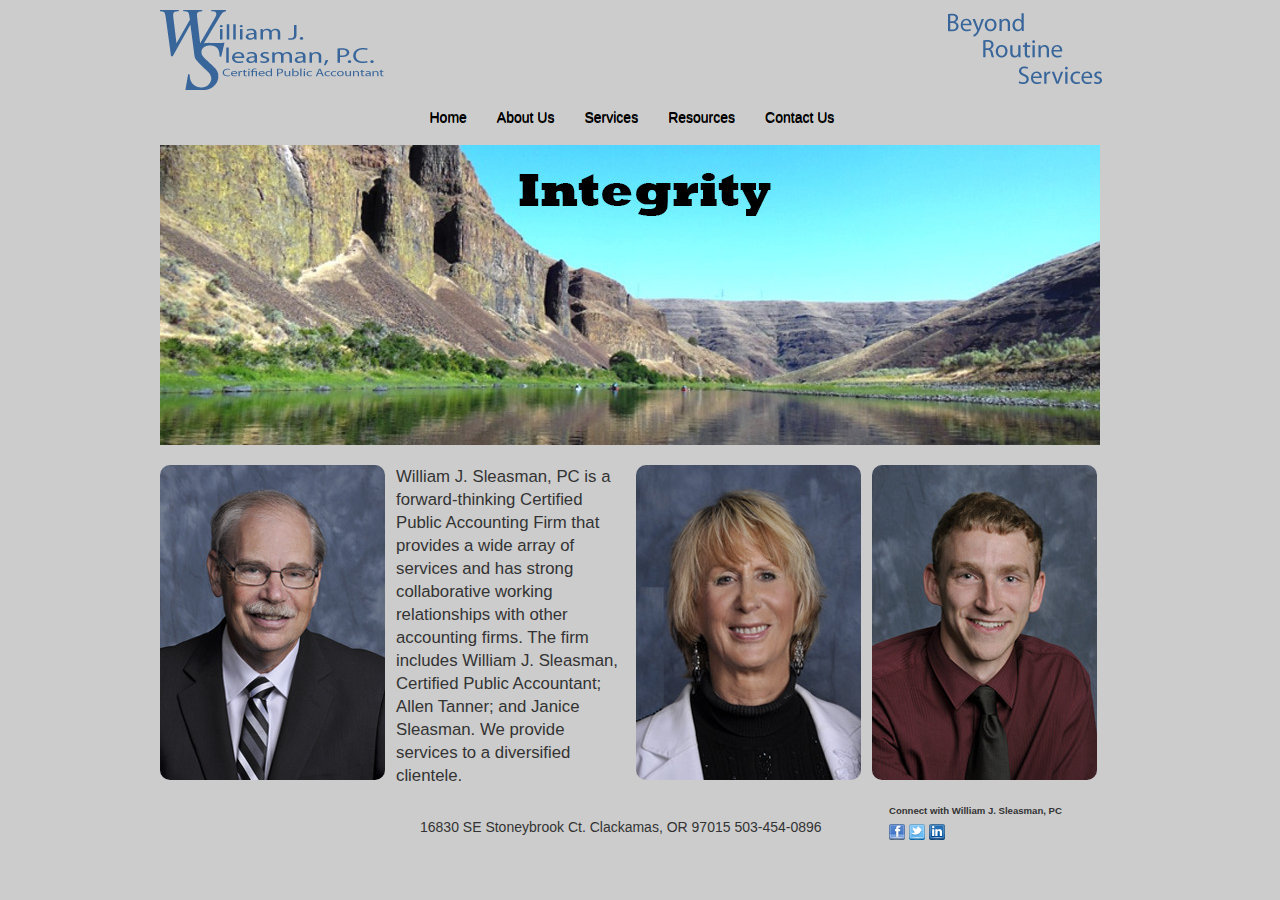
<file: web-examples/bootstrap/index.html>
<!DOCTYPE html>
<html lang="en"><!-- InstanceBegin template="/Templates/william-sleasman.dwt" codeOutsideHTMLIsLocked="false" -->
<head>
<!--[if IE]>
        <meta http-equiv="X-UA-Compatible" content="IE=edge" >
<![endif]-->
<!-- InstanceBeginEditable name="title" -->
<title>William J. Sleasman, PC</title>
<meta name="keywords" content="Certified Public Accounting Firm, Public Accountant, providing financial information, Beyond Routine Services">
<meta name="description" content="William J. Sleasman, PC is a forward-thinking Certified Public Accounting Firm that provides a wide array of accounting services.">
<!-- InstanceEndEditable -->
<meta charset="UTF-8" />

<link href="css/main.css" rel="stylesheet" type="text/css">
<!-- InstanceBeginEditable name="headSection" -->
<link href="css/slide-control.css" rel="stylesheet" type="text/css">
<!-- InstanceEndEditable -->
</head>

<body>
	<div class="container">
	  <header>
	  	<div id="head-data">
		  <div id="header-left">
		  </div>
		  <div id="header-right">
		  </div>
			<div class="navbar">
<!--				<div class="nav-bar-inner">
					<div id="nav-container"> -->
						<ul class="nav rs-main-nav">
							<li><a href="index.html">Home</a></li>
							<li><a href="about.html">About Us</a></li>
							<li><a href="services.html">Services</a></li>
							<li><a href="resources.html">Resources</a></li>
							<li><a href="contact.html">Contact Us</a></li>
						</ul>	
<!--					</div>
				</div> -->
			</div>
		</div>
	  </header>
	  <section>
	  	<div class="row">
			<div class="span12">
		    <!-- InstanceBeginEditable name="mainBody" -->
				<div id="main-body">
					<h1>A forward-thinking Certified Public Accounting Firm</h1>
					<div id="slides">
						<img id="imageSlide1" src="img/carousel/integrity.jpg" alt="Integrity"/>
						<img id="imageSlide2" src="img/carousel/trustworthy.jpg" alt="Trustworthy"/>
						<img id="imageSlide3" src="img/carousel/honorable.jpg" alt="Honorable"/>
						<img id="imageSlide4" src="img/carousel/collaborative.jpg" alt="Collaborative"/>
						<img id="imageSlide5" src="img/carousel/innovative.jpg" alt="Innovative"/>
						<img id="imageSlide6" src="img/carousel/reliable.jpg" alt="Reliable"/>
						<img id="imageSlide7" src="img/carousel/ethical.jpg" alt="Ethical"/>
					</div>
				</div>
				<div id="comments">
					
					<div class="staff-lower"><img src="img/staff/bill.jpg" alt="William J. Sleasman"/></div>
					<div id="lower-comments">
						<p>
							William J. Sleasman, PC is a forward-thinking Certified Public Accounting Firm that provides a wide array of services and has strong collaborative working relationships with other accounting firms.  The firm includes William J. Sleasman, Certified Public Accountant; Allen Tanner; and Janice Sleasman.  We provide services to a diversified clientele.
						</p>
					</div>
					<div class="staff-lower"><img src="img/staff/janice.jpg" alt="Janice L. Sleasman"/></div>
					<div class="staff-lower"><img src="img/staff/allen.jpg" alt="Allen R. Tanner"/></div>
					
				</div>
<!-- InstanceEndEditable -->			</div>
		</div>
	  </section>
	  <footer>
	  	<p class="footer">16830 SE Stoneybrook Ct. Clackamas, OR 97015 503-454-0896</p>
		<div id="social-media">
			<p>Connect with William J. Sleasman, PC</p>
			<a href="http://facebook.com/sleasmancpa" rel="nofollow" target="_blank"><img src="img/facebook.png" alt="facebook"/></a>
			<a href="https://twitter.com/SleasmanCPA" rel="nofollow" target="_blank"><img src="img/twitter.png" alt="twitter"/></a>
			<a href="http://goo.gl/4wSvJi" rel="nofollow" target="_blank"><img src="img/linkedin.png" alt="linkedin"/></a>
		</div>
	  </footer>
	</div>
<script src="//ajax.googleapis.com/ajax/libs/jquery/1.10.2/jquery.min.js"></script>
<script src="js/Slides-SlidesJS-3/source/jquery.slides.js"></script>
<script src="//netdna.bootstrapcdn.com/bootstrap/3.0.0/js/bootstrap.min.js"></script>
<script src="js/main.js"></script>
<script type="text/javascript">

  var _gaq = _gaq || [];
  _gaq.push(['_setAccount', 'UA-44598069-1']);
  _gaq.push(['_trackPageview']);

  (function() {
    var ga = document.createElement('script'); ga.type = 'text/javascript'; ga.async = true;
    ga.src = ('https:' == document.location.protocol ? 'https://ssl' : 'http://www') + '.google-analytics.com/ga.js';
    var s = document.getElementsByTagName('script')[0]; s.parentNode.insertBefore(ga, s);
  })();

</script>
</body>
<!-- InstanceEnd --></html>
</file>
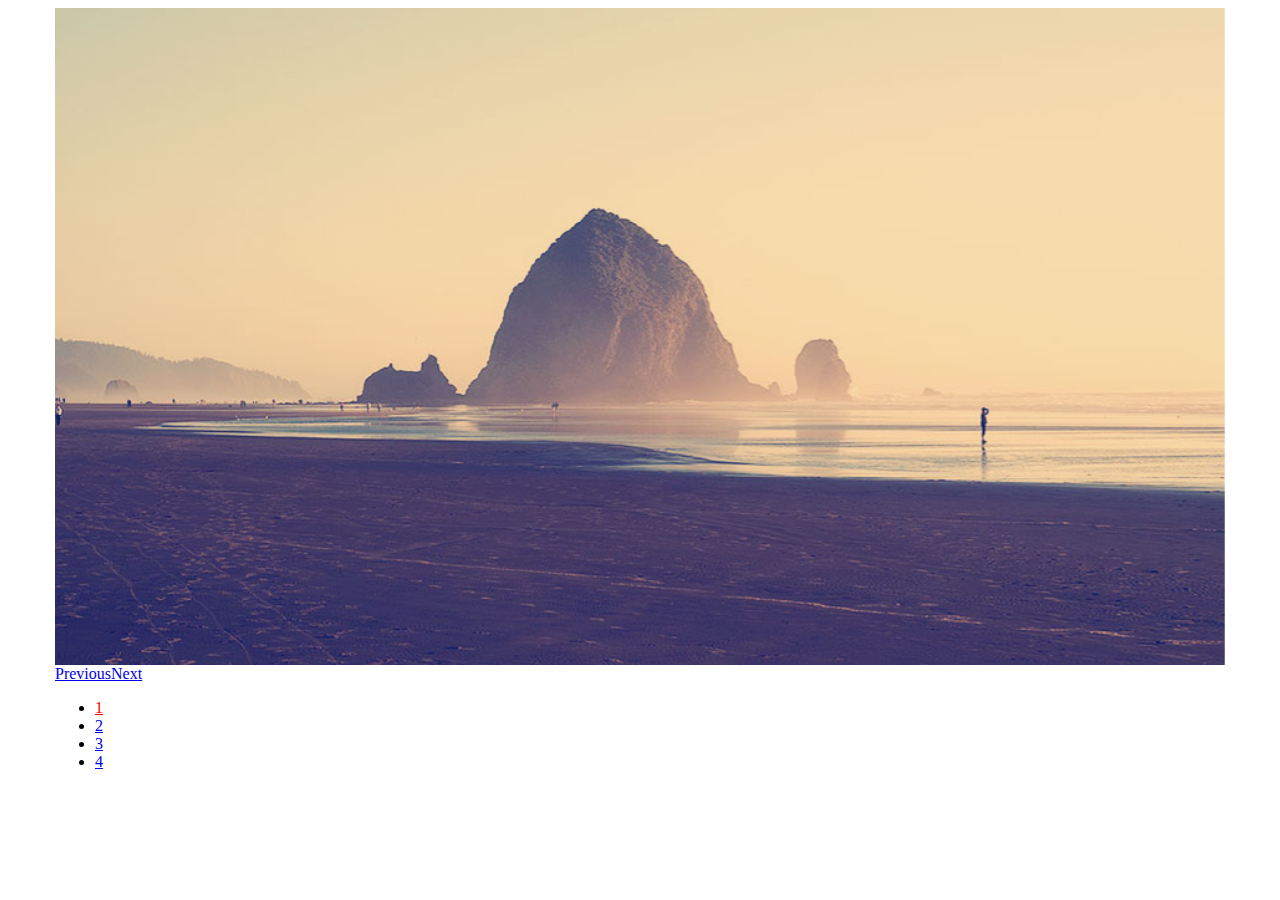
<file: web-examples/bootstrap/js/Slides-SlidesJS-3/examples/basic-fade/index.html>
<!doctype html>
<html>
<head>
  <meta charset="utf-8">
  <title>SlidesJS Basic Code Example</title>
  <meta name="description" content="SlidesJS is a simple slideshow plugin for jQuery. Packed with a useful set of features to help novice and advanced developers alike create elegant and user-friendly slideshows.">
  <meta name="author" content="Nathan Searles">

  <!-- SlidesJS Required (if responsive): Sets the page width to the device width. -->
  <meta name="viewport" content="width=device-width">
  <!-- End SlidesJS Required -->

  <!-- SlidesJS Required: These styles are required if you'd like a responsive slideshow -->
  <style>
    /* Prevent the slideshow from flashing on load */
    #slides {
      display: none
    }

    /* Center the slideshow */
    .container {
      margin: 0 auto
    }

    /* Show active item in the pagination */
    .slidesjs-pagination .active {
      color:red;
    }

    /* Media quires for a responsive layout */

    /* For tablets & smart phones */
    @media (max-width: 767px) {
      body {
        padding-left: 10px;
        padding-right: 10px;
      }
      .container {
        width: auto
      }
    }

    /* For smartphones */
    @media (max-width: 480px) {
      .container {
        width: auto
      }
    }

    /* For smaller displays like laptops */
    @media (min-width: 768px) and (max-width: 979px) {
      .container {
        width: 724px
      }
    }

    /* For larger displays */
    @media (min-width: 1200px) {
      .container {
        width: 1170px
      }
    }
  </style>
  <!-- SlidesJS Required: -->
</head>
<body>

  <!-- SlidesJS Required: Start Slides -->
  <!-- The container is used to define the width of the slideshow -->
  <div class="container">
    <div id="slides">
      <img src="img/example-slide-1.jpg" alt="Photo by: Missy S Link: http://www.flickr.com/photos/listenmissy/5087404401/">
      <img src="img/example-slide-2.jpg" alt="Photo by: Daniel Parks Link: http://www.flickr.com/photos/parksdh/5227623068/">
      <img src="img/example-slide-3.jpg" alt="Photo by: Mike Ranweiler Link: http://www.flickr.com/photos/27874907@N04/4833059991/">
      <img src="img/example-slide-4.jpg" alt="Photo by: Stuart SeegerLink: http://www.flickr.com/photos/stuseeger/97577796/">
    </div>
  </div>
  <!-- End SlidesJS Required: Start Slides -->

  <!-- SlidesJS Required: Link to jQuery -->
  <script src="http://code.jquery.com/jquery-1.9.1.min.js"></script>
  <!-- End SlidesJS Required -->

  <!-- SlidesJS Required: Link to jquery.slides.js -->
  <script src="js/jquery.slides.min.js"></script>
  <!-- End SlidesJS Required -->

  <!-- SlidesJS Required: Initialize SlidesJS with a jQuery doc ready -->
  <script>
    $(function() {
      $('#slides').slidesjs({
        width: 940,
        height: 528,
        navigation: {
          effect: "fade"
        },
        pagination: {
          effect: "fade"
        },
        effect: {
          fade: {
            speed: 400
          }
        }
      });
    });
  </script>
  <!-- End SlidesJS Required -->
</body>
</html>
</file>
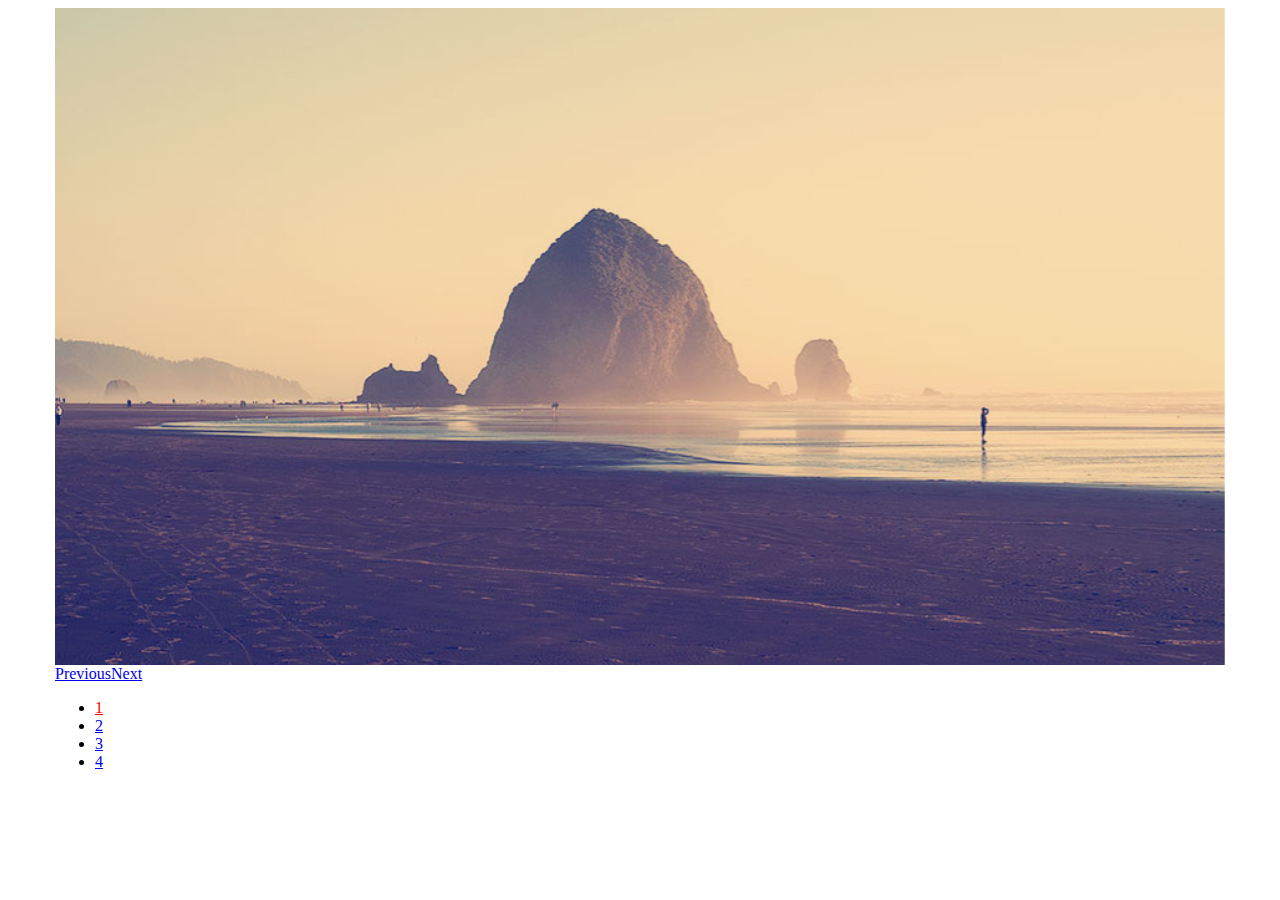
<file: web-examples/bootstrap/js/Slides-SlidesJS-3/examples/basic-slide/index.html>
<!doctype html>
<html>
<head>
  <meta charset="utf-8">
  <title>SlidesJS Basic Code Example</title>
  <meta name="description" content="SlidesJS is a simple slideshow plugin for jQuery. Packed with a useful set of features to help novice and advanced developers alike create elegant and user-friendly slideshows.">
  <meta name="author" content="Nathan Searles">

  <!-- SlidesJS Required (if responsive): Sets the page width to the device width. -->
  <meta name="viewport" content="width=device-width">
  <!-- End SlidesJS Required -->

  <!-- SlidesJS Required: These styles are required if you'd like a responsive slideshow -->
  <style>
    /* Prevent the slideshow from flashing on load */
    #slides {
      display: none
    }

    /* Center the slideshow */
    .container {
      margin: 0 auto
    }

    /* Show active item in the pagination */
    .slidesjs-pagination .active {
      color:red;
    }

    /* Media quires for a responsive layout */

    /* For tablets & smart phones */
    @media (max-width: 767px) {
      body {
        padding-left: 10px;
        padding-right: 10px;
      }
      .container {
        width: auto
      }
    }

    /* For smartphones */
    @media (max-width: 480px) {
      .container {
        width: auto
      }
    }

    /* For smaller displays like laptops */
    @media (min-width: 768px) and (max-width: 979px) {
      .container {
        width: 724px
      }
    }

    /* For larger displays */
    @media (min-width: 1200px) {
      .container {
        width: 1170px
      }
    }
  </style>
  <!-- SlidesJS Required: -->
</head>
<body>

  <!-- SlidesJS Required: Start Slides -->
  <!-- The container is used to define the width of the slideshow -->
  <div class="container">
    <div id="slides">
      <img src="img/example-slide-1.jpg" alt="Photo by: Missy S Link: http://www.flickr.com/photos/listenmissy/5087404401/">
      <img src="img/example-slide-2.jpg" alt="Photo by: Daniel Parks Link: http://www.flickr.com/photos/parksdh/5227623068/">
      <img src="img/example-slide-3.jpg" alt="Photo by: Mike Ranweiler Link: http://www.flickr.com/photos/27874907@N04/4833059991/">
      <img src="img/example-slide-4.jpg" alt="Photo by: Stuart SeegerLink: http://www.flickr.com/photos/stuseeger/97577796/">
    </div>
  </div>
  <!-- End SlidesJS Required: Start Slides -->

  <!-- SlidesJS Required: Link to jQuery -->
  <script src="http://code.jquery.com/jquery-1.9.1.min.js"></script>
  <!-- End SlidesJS Required -->

  <!-- SlidesJS Required: Link to jquery.slides.js -->
  <script src="js/jquery.slides.min.js"></script>
  <!-- End SlidesJS Required -->

  <!-- SlidesJS Required: Initialize SlidesJS with a jQuery doc ready -->
  <script>
    $(function() {
      $('#slides').slidesjs({
        width: 940,
        height: 528
      });
    });
  </script>
  <!-- End SlidesJS Required -->
</body>
</html>
</file>
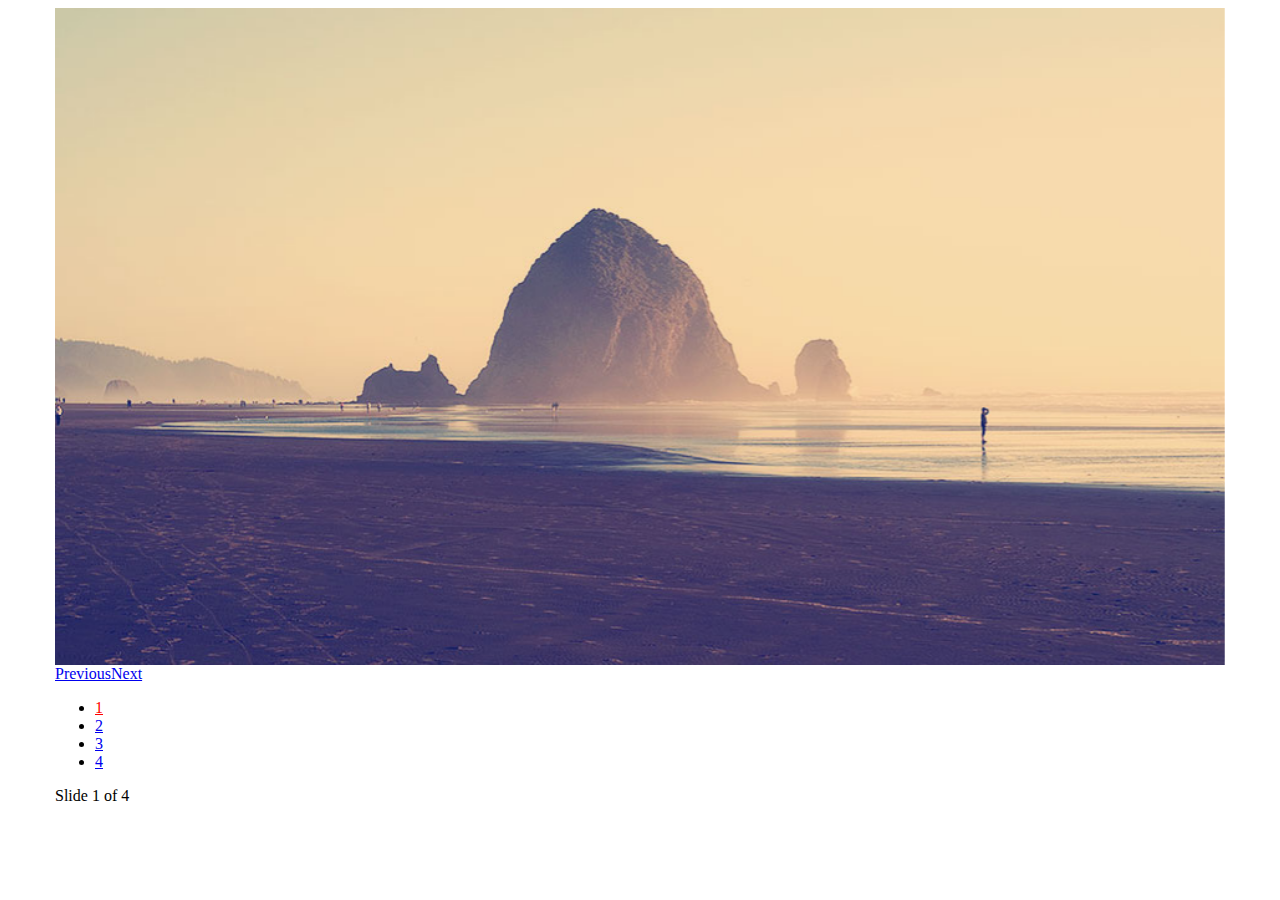
<file: web-examples/bootstrap/js/Slides-SlidesJS-3/examples/callbacks/index.html>
<!doctype html>
<html>
<head>
  <meta charset="utf-8">
  <title>SlidesJS Basic Code Example</title>
  <meta name="description" content="SlidesJS is a simple slideshow plugin for jQuery. Packed with a useful set of features to help novice and advanced developers alike create elegant and user-friendly slideshows.">
  <meta name="author" content="Nathan Searles">

  <!-- SlidesJS Required (if responsive): Sets the page width to the device width. -->
  <meta name="viewport" content="width=device-width">
  <!-- End SlidesJS Required -->

  <!-- SlidesJS Required: These styles are required if you'd like a responsive slideshow -->
  <style>
    /* Prevent the slideshow from flashing on load */
    #slides {
      display: none
    }

    /* Center the slideshow */
    .container {
      margin: 0 auto
    }

    /* Show active item in the pagination */
    .slidesjs-pagination .active {
      color:red;
    }

    /* Media quires for a responsive layout */

    /* For tablets & smart phones */
    @media (max-width: 767px) {
      body {
        padding-left: 10px;
        padding-right: 10px;
      }
      .container {
        width: auto
      }
    }

    /* For smartphones */
    @media (max-width: 480px) {
      .container {
        width: auto
      }
    }

    /* For smaller displays like laptops */
    @media (min-width: 768px) and (max-width: 979px) {
      .container {
        width: 724px
      }
    }

    /* For larger displays */
    @media (min-width: 1200px) {
      .container {
        width: 1170px
      }
    }
  </style>
  <!-- SlidesJS Required: -->
</head>
<body>

  <!-- SlidesJS Required: Start Slides -->
  <!-- The container is used to define the width of the slideshow -->
  <div class="container">
    <div id="slides">
      <img src="img/example-slide-1.jpg" alt="Photo by: Missy S Link: http://www.flickr.com/photos/listenmissy/5087404401/">
      <img src="img/example-slide-2.jpg" alt="Photo by: Daniel Parks Link: http://www.flickr.com/photos/parksdh/5227623068/">
      <img src="img/example-slide-3.jpg" alt="Photo by: Mike Ranweiler Link: http://www.flickr.com/photos/27874907@N04/4833059991/">
      <img src="img/example-slide-4.jpg" alt="Photo by: Stuart SeegerLink: http://www.flickr.com/photos/stuseeger/97577796/">
    </div>
    <div id="slidesjs-log">Slide <span class="slidesjs-slide-number">1</span> of 4</div>
  </div>
  <!-- End SlidesJS Required: Start Slides -->

  <!-- SlidesJS Required: Link to jQuery -->
  <script src="http://code.jquery.com/jquery-1.9.1.min.js"></script>
  <!-- End SlidesJS Required -->

  <!-- SlidesJS Required: Link to jquery.slides.js -->
  <script src="js/jquery.slides.min.js"></script>
  <!-- End SlidesJS Required -->

  <!-- SlidesJS Required: Initialize SlidesJS with a jQuery doc ready -->
  <script>
    $(function() {
      $('#slides').slidesjs({
        width: 940,
        height: 528,
        callback: {
          loaded: function(number) {
            // Use your browser console to view log
            console.log('SlidesJS: Loaded with slide #' + number);

            // Show start slide in log
            $('#slidesjs-log .slidesjs-slide-number').text(number);
          },
          start: function(number) {
            // Use your browser console to view log
            console.log('SlidesJS: Start Animation on slide #' + number);
          },
          complete: function(number) {
            // Use your browser console to view log
            console.log('SlidesJS: Animation Complete. Current slide is #' + number);

            // Change slide number on animation complete
            $('#slidesjs-log .slidesjs-slide-number').text(number);
          }
        }
      });
    });
  </script>
  <!-- End SlidesJS Required -->
</body>
</html>
</file>
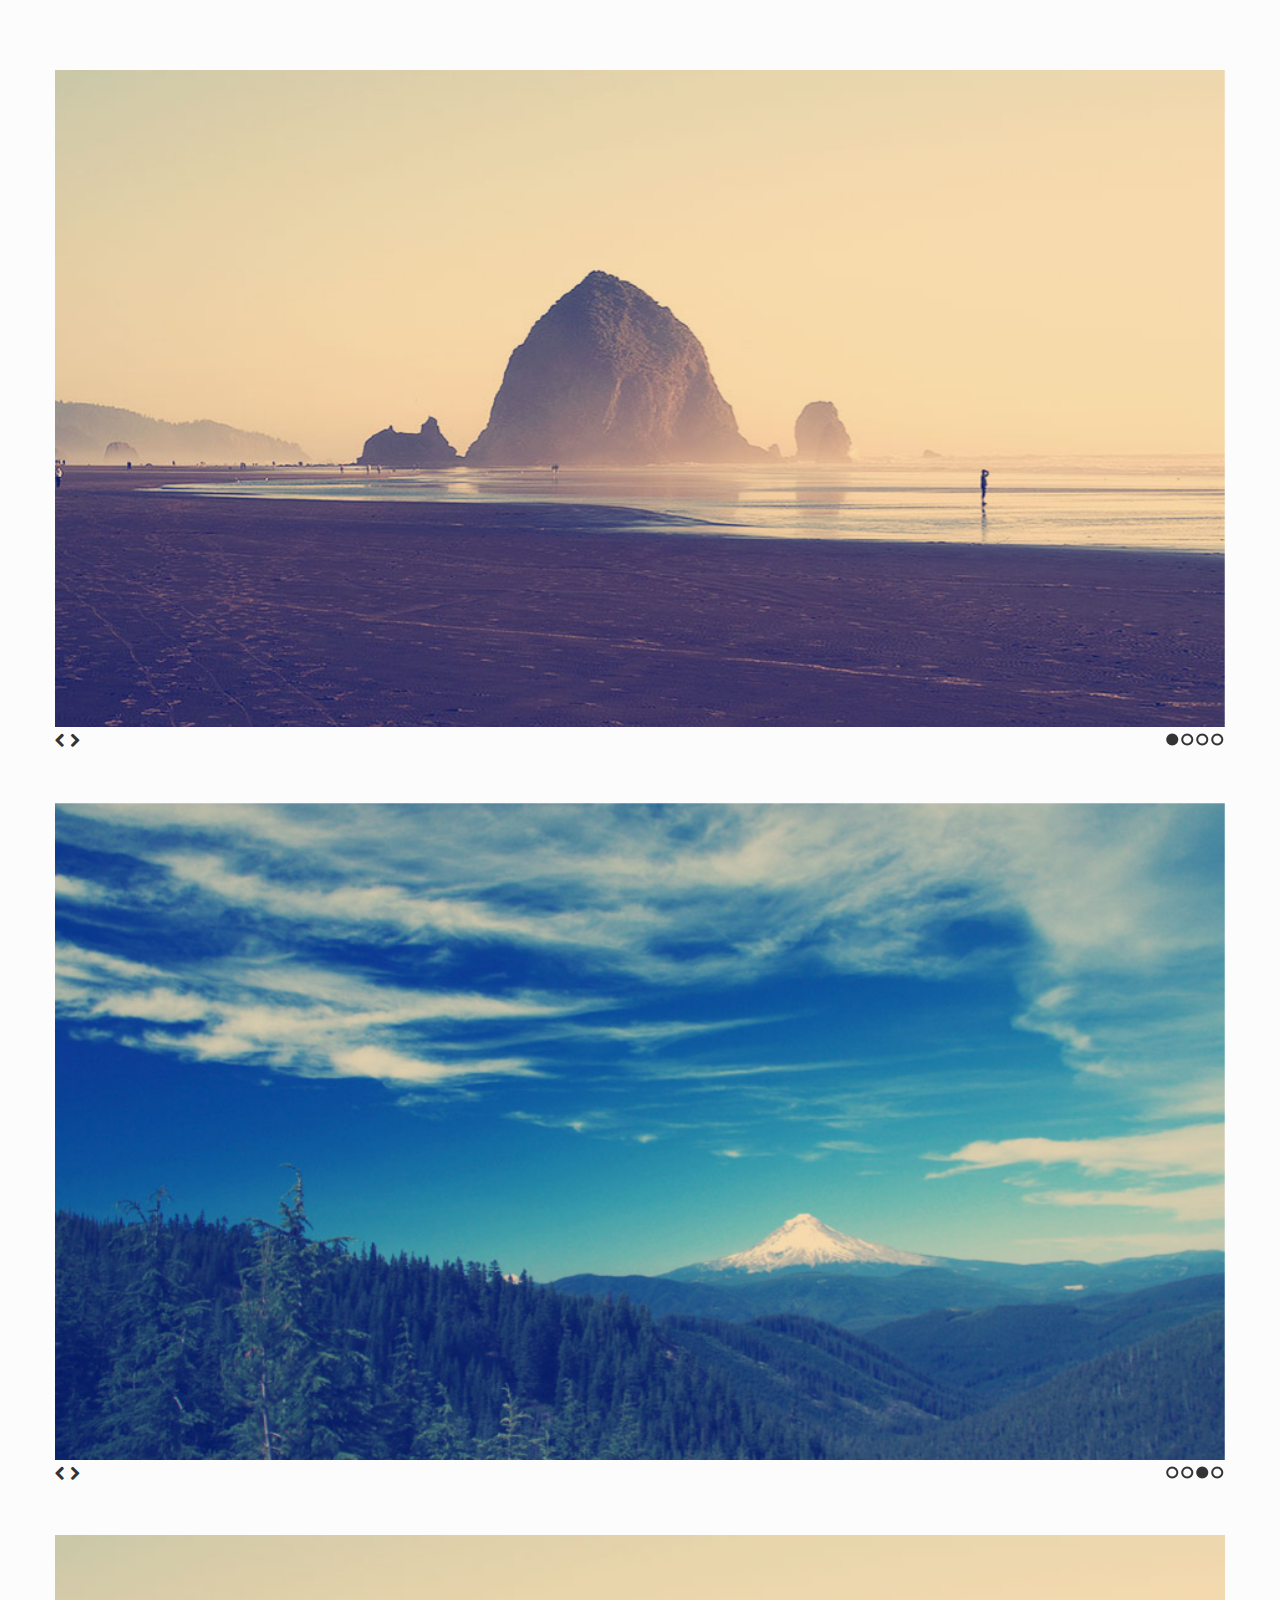
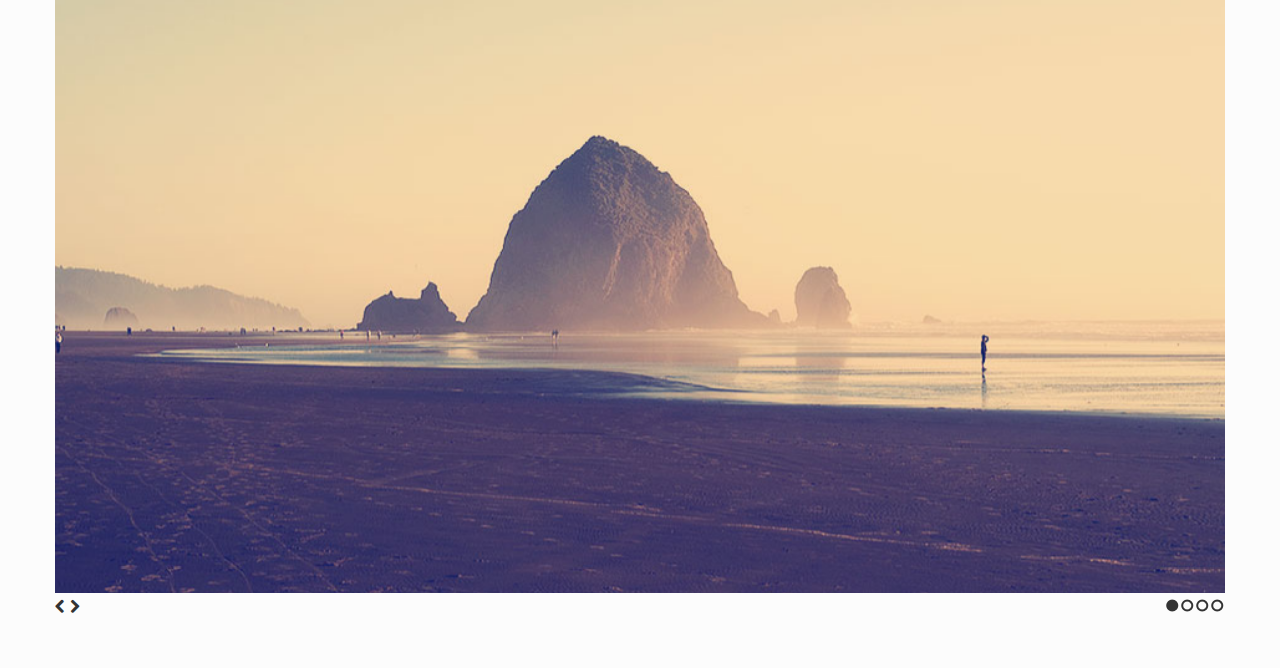
<file: web-examples/bootstrap/js/Slides-SlidesJS-3/examples/multiple/index.html>
<!doctype html>
<html>
<head>
  <meta charset="utf-8">
  <title>SlidesJS Standard Code Example</title>
  <meta name="description" content="SlidesJS is a simple slideshow plugin for jQuery. Packed with a useful set of features to help novice and advanced developers alike create elegant and user-friendly slideshows.">
  <meta name="author" content="Nathan Searles">

  <!-- SlidesJS Required (if responsive): Sets the page width to the device width. -->
  <meta name="viewport" content="width=device-width">
  <!-- End SlidesJS Required -->

  <!-- CSS for slidesjs.com example -->
  <link rel="stylesheet" href="css/example.css">
  <link rel="stylesheet" href="css/font-awesome.min.css">
  <!-- End CSS for slidesjs.com example -->

  <!-- SlidesJS Optional: If you'd like to use this design -->
  <style>
    body {
      -webkit-font-smoothing: antialiased;
      font: normal 15px/1.5 "Helvetica Neue", Helvetica, Arial, sans-serif;
      color: #232525;
      padding-top:70px;
    }

    #slides,
    #slides2,
    #slides3 {
      display: none;
      margin-bottom:50px;
    }

    .slidesjs-navigation {
      margin-top:3px;
    }

    .slidesjs-previous {
      margin-right: 5px;
      float: left;
    }

    .slidesjs-next {
      margin-right: 5px;
      float: left;
    }

    .slidesjs-pagination {
      margin: 6px 0 0;
      float: right;
      list-style: none;
    }

    .slidesjs-pagination li {
      float: left;
      margin: 0 1px;
    }

    .slidesjs-pagination li a {
      display: block;
      width: 13px;
      height: 0;
      padding-top: 13px;
      background-image: url(img/pagination.png);
      background-position: 0 0;
      float: left;
      overflow: hidden;
    }

    .slidesjs-pagination li a.active,
    .slidesjs-pagination li a:hover.active {
      background-position: 0 -13px
    }

    .slidesjs-pagination li a:hover {
      background-position: 0 -26px
    }

    a:link,
    a:visited {
      color: #333
    }

    a:hover,
    a:active {
      color: #9e2020
    }

    .navbar {
      overflow: hidden
    }
  </style>
  <!-- End SlidesJS Optional-->

  <!-- SlidesJS Required: These styles are required if you'd like a responsive slideshow -->
  <style>
    #slides {
      display: none
    }

    .container {
      margin: 0 auto
    }

    /* For tablets & smart phones */
    @media (max-width: 767px) {
      body {
        padding-left: 20px;
        padding-right: 20px;
      }
      .container {
        width: auto
      }
    }

    /* For smartphones */
    @media (max-width: 480px) {
      .container {
        width: auto
      }
    }

    /* For smaller displays like laptops */
    @media (min-width: 768px) and (max-width: 979px) {
      .container {
        width: 724px
      }
    }

    /* For larger displays */
    @media (min-width: 1200px) {
      .container {
        width: 1170px
      }
    }
  </style>
  <!-- SlidesJS Required: -->
</head>
<body>
  <!-- SlidesJS Required: Start Slides -->
  <!-- The container is used to define the width of the slideshow -->
  <div class="container">
    <div id="slides">
      <img src="img/example-slide-1.jpg" alt="Photo by: Missy S Link: http://www.flickr.com/photos/listenmissy/5087404401/">
      <img src="img/example-slide-2.jpg" alt="Photo by: Daniel Parks Link: http://www.flickr.com/photos/parksdh/5227623068/">
      <img src="img/example-slide-3.jpg" alt="Photo by: Mike Ranweiler Link: http://www.flickr.com/photos/27874907@N04/4833059991/">
      <img src="img/example-slide-4.jpg" alt="Photo by: Stuart SeegerLink: http://www.flickr.com/photos/stuseeger/97577796/">
      <a href="#" class="slidesjs-previous slidesjs-navigation"><i class="icon-chevron-left"></i></a>
      <a href="#" class="slidesjs-next slidesjs-navigation"><i class="icon-chevron-right"></i></a>
    </div>

    <div id="slides2">
      <img src="img/example-slide-1.jpg" alt="Photo by: Missy S Link: http://www.flickr.com/photos/listenmissy/5087404401/">
      <img src="img/example-slide-2.jpg" alt="Photo by: Daniel Parks Link: http://www.flickr.com/photos/parksdh/5227623068/">
      <img src="img/example-slide-3.jpg" alt="Photo by: Mike Ranweiler Link: http://www.flickr.com/photos/27874907@N04/4833059991/">
      <img src="img/example-slide-4.jpg" alt="Photo by: Stuart SeegerLink: http://www.flickr.com/photos/stuseeger/97577796/">
      <a href="#" class="slidesjs-previous slidesjs-navigation"><i class="icon-chevron-left"></i></a>
      <a href="#" class="slidesjs-next slidesjs-navigation"><i class="icon-chevron-right"></i></a>
    </div>

    <div id="slides3">
      <img src="img/example-slide-1.jpg" alt="Photo by: Missy S Link: http://www.flickr.com/photos/listenmissy/5087404401/">
      <img src="img/example-slide-2.jpg" alt="Photo by: Daniel Parks Link: http://www.flickr.com/photos/parksdh/5227623068/">
      <img src="img/example-slide-3.jpg" alt="Photo by: Mike Ranweiler Link: http://www.flickr.com/photos/27874907@N04/4833059991/">
      <img src="img/example-slide-4.jpg" alt="Photo by: Stuart SeegerLink: http://www.flickr.com/photos/stuseeger/97577796/">
      <a href="#" class="slidesjs-previous slidesjs-navigation"><i class="icon-chevron-left"></i></a>
      <a href="#" class="slidesjs-next slidesjs-navigation"><i class="icon-chevron-right"></i></a>
    </div>
  </div>
  <!-- End SlidesJS Required: Start Slides -->

  <!-- SlidesJS Required: Link to jQuery -->
  <script src="http://code.jquery.com/jquery-1.9.1.min.js"></script>
  <!-- End SlidesJS Required -->

  <!-- SlidesJS Required: Link to jquery.slides.js -->
  <script src="js/jquery.slides.min.js"></script>
  <!-- End SlidesJS Required -->

  <!-- SlidesJS Required: Initialize SlidesJS with a jQuery doc ready -->
  <script>
    $(function() {
      $('#slides').slidesjs({
        width: 940,
        height: 528,
        navigation: false
      });

      /*
        To have multiple slideshows on the same page
        they just need to have separate IDs
      */
      $('#slides2').slidesjs({
        width: 940,
        height: 528,
        navigation: false,
        start: 3,
        play: {
          auto: true
        }
      });

      $('#slides3').slidesjs({
        width: 940,
        height: 528,
        navigation: false
      });
    });
  </script>
  <!-- End SlidesJS Required -->
</body>
</html>
</file>
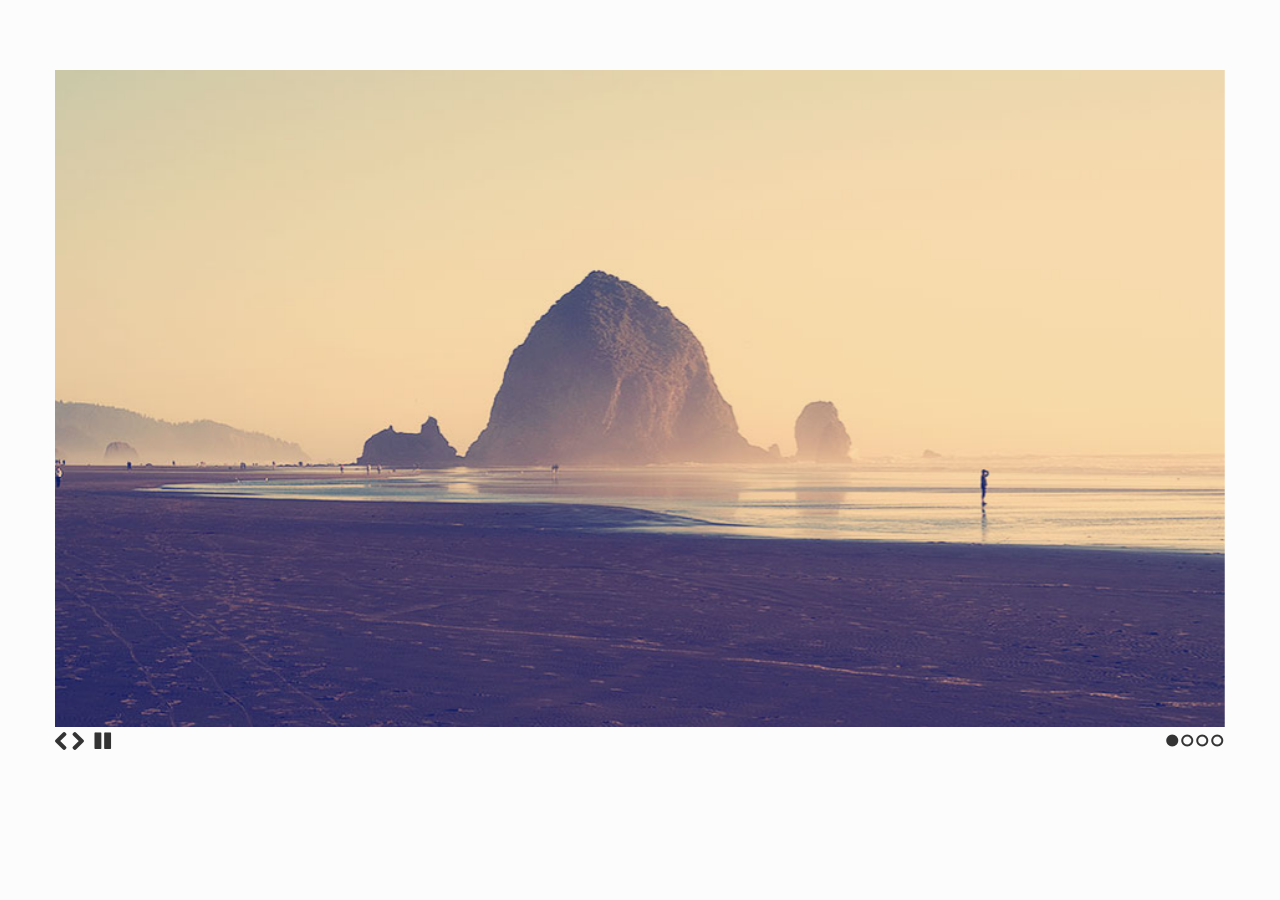
<file: web-examples/bootstrap/js/Slides-SlidesJS-3/examples/playing/index.html>
<!doctype html>
<html>
<head>
  <meta charset="utf-8">
  <title>SlidesJS Standard Code Example</title>
  <meta name="description" content="SlidesJS is a simple slideshow plugin for jQuery. Packed with a useful set of features to help novice and advanced developers alike create elegant and user-friendly slideshows.">
  <meta name="author" content="Nathan Searles">

  <!-- SlidesJS Required (if responsive): Sets the page width to the device width. -->
  <meta name="viewport" content="width=device-width">
  <!-- End SlidesJS Required -->

  <!-- CSS for slidesjs.com example -->
  <link rel="stylesheet" href="css/example.css">
  <link rel="stylesheet" href="css/font-awesome.min.css">
  <!-- End CSS for slidesjs.com example -->

  <!-- SlidesJS Optional: If you'd like to use this design -->
  <style>
    body {
      -webkit-font-smoothing: antialiased;
      font: normal 15px/1.5 "Helvetica Neue", Helvetica, Arial, sans-serif;
      color: #232525;
      padding-top:70px;
    }

    #slides {
      display: none
    }

    #slides .slidesjs-navigation {
      margin-top:5px;
    }

    a.slidesjs-next,
    a.slidesjs-previous,
    a.slidesjs-play,
    a.slidesjs-stop {
      background-image: url(img/btns-next-prev.png);
      background-repeat: no-repeat;
      display:block;
      width:12px;
      height:18px;
      overflow: hidden;
      text-indent: -9999px;
      float: left;
      margin-right:5px;
    }

    a.slidesjs-next {
      margin-right:10px;
      background-position: -12px 0;
    }

    a:hover.slidesjs-next {
      background-position: -12px -18px;
    }

    a.slidesjs-previous {
      background-position: 0 0;
    }

    a:hover.slidesjs-previous {
      background-position: 0 -18px;
    }

    a.slidesjs-play {
      width:15px;
      background-position: -25px 0;
    }

    a:hover.slidesjs-play {
      background-position: -25px -18px;
    }

    a.slidesjs-stop {
      width:18px;
      background-position: -41px 0;
    }

    a:hover.slidesjs-stop {
      background-position: -41px -18px;
    }

    .slidesjs-pagination {
      margin: 7px 0 0;
      float: right;
      list-style: none;
    }

    .slidesjs-pagination li {
      float: left;
      margin: 0 1px;
    }

    .slidesjs-pagination li a {
      display: block;
      width: 13px;
      height: 0;
      padding-top: 13px;
      background-image: url(img/pagination.png);
      background-position: 0 0;
      float: left;
      overflow: hidden;
    }

    .slidesjs-pagination li a.active,
    .slidesjs-pagination li a:hover.active {
      background-position: 0 -13px
    }

    .slidesjs-pagination li a:hover {
      background-position: 0 -26px
    }

    #slides a:link,
    #slides a:visited {
      color: #333
    }

    #slides a:hover,
    #slides a:active {
      color: #9e2020
    }

    .navbar {
      overflow: hidden
    }
  </style>
  <!-- End SlidesJS Optional-->

  <!-- SlidesJS Required: These styles are required if you'd like a responsive slideshow -->
  <style>
    #slides {
      display: none
    }

    .container {
      margin: 0 auto
    }

    /* For tablets & smart phones */
    @media (max-width: 767px) {
      body {
        padding-left: 20px;
        padding-right: 20px;
      }
      .container {
        width: auto
      }
    }

    /* For smartphones */
    @media (max-width: 480px) {
      .container {
        width: auto
      }
    }

    /* For smaller displays like laptops */
    @media (min-width: 768px) and (max-width: 979px) {
      .container {
        width: 724px
      }
    }

    /* For larger displays */
    @media (min-width: 1200px) {
      .container {
        width: 1170px
      }
    }
  </style>
  <!-- SlidesJS Required: -->
</head>
<body>

  <!-- SlidesJS Required: Start Slides -->
  <!-- The container is used to define the width of the slideshow -->
  <div class="container">
    <div id="slides">
      <img src="img/example-slide-1.jpg" alt="Photo by: Missy S Link: http://www.flickr.com/photos/listenmissy/5087404401/">
      <img src="img/example-slide-2.jpg" alt="Photo by: Daniel Parks Link: http://www.flickr.com/photos/parksdh/5227623068/">
      <img src="img/example-slide-3.jpg" alt="Photo by: Mike Ranweiler Link: http://www.flickr.com/photos/27874907@N04/4833059991/">
      <img src="img/example-slide-4.jpg" alt="Photo by: Stuart SeegerLink: http://www.flickr.com/photos/stuseeger/97577796/">
    </div>
  </div>
  <!-- End SlidesJS Required: Start Slides -->

  <!-- SlidesJS Required: Link to jQuery -->
  <script src="http://code.jquery.com/jquery-1.9.1.min.js"></script>
  <!-- End SlidesJS Required -->

  <!-- SlidesJS Required: Link to jquery.slides.js -->
  <script src="js/jquery.slides.min.js"></script>
  <!-- End SlidesJS Required -->

  <!-- SlidesJS Required: Initialize SlidesJS with a jQuery doc ready -->
  <script>
    $(function() {
      $('#slides').slidesjs({
        width: 940,
        height: 528,
        play: {
          active: true,
          auto: true,
          interval: 4000,
          swap: true
        }
      });
    });
  </script>
  <!-- End SlidesJS Required -->
</body>
</html>
</file>
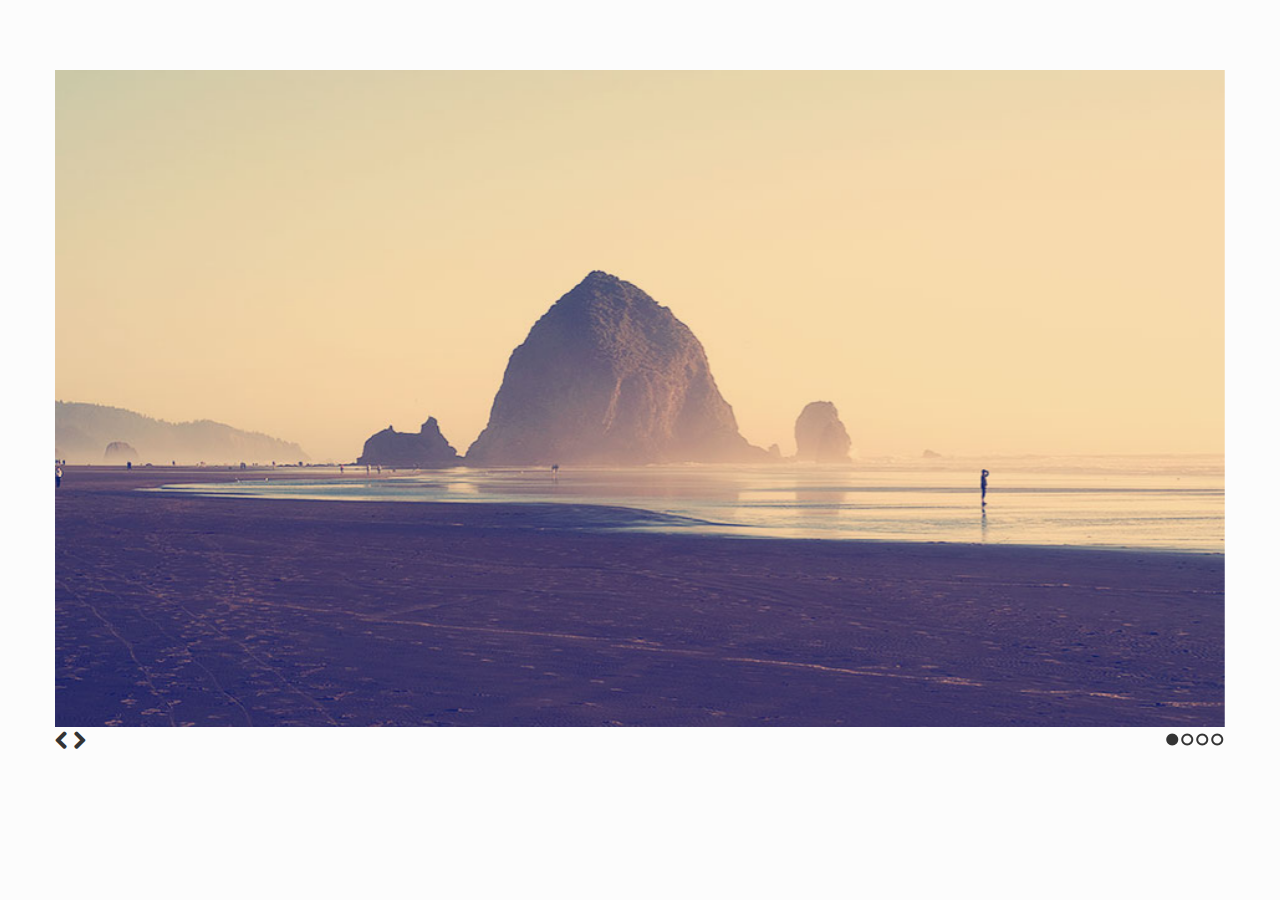
<file: web-examples/bootstrap/js/Slides-SlidesJS-3/examples/standard/index.html>
<!doctype html>
<html>
<head>
  <meta charset="utf-8">
  <title>SlidesJS Standard Code Example</title>
  <meta name="description" content="SlidesJS is a simple slideshow plugin for jQuery. Packed with a useful set of features to help novice and advanced developers alike create elegant and user-friendly slideshows.">
  <meta name="author" content="Nathan Searles">

  <!-- SlidesJS Required (if responsive): Sets the page width to the device width. -->
  <meta name="viewport" content="width=device-width">
  <!-- End SlidesJS Required -->

  <!-- CSS for slidesjs.com example -->
  <link rel="stylesheet" href="css/example.css">
  <link rel="stylesheet" href="css/font-awesome.min.css">
  <!-- End CSS for slidesjs.com example -->

  <!-- SlidesJS Optional: If you'd like to use this design -->
  <style>
    body {
      -webkit-font-smoothing: antialiased;
      font: normal 15px/1.5 "Helvetica Neue", Helvetica, Arial, sans-serif;
      color: #232525;
      padding-top:70px;
    }

    #slides {
      display: none
    }

    #slides .slidesjs-navigation {
      margin-top:3px;
    }

    #slides .slidesjs-previous {
      margin-right: 5px;
      float: left;
    }

    #slides .slidesjs-next {
      margin-right: 5px;
      float: left;
    }

    .slidesjs-pagination {
      margin: 6px 0 0;
      float: right;
      list-style: none;
    }

    .slidesjs-pagination li {
      float: left;
      margin: 0 1px;
    }

    .slidesjs-pagination li a {
      display: block;
      width: 13px;
      height: 0;
      padding-top: 13px;
      background-image: url(img/pagination.png);
      background-position: 0 0;
      float: left;
      overflow: hidden;
    }

    .slidesjs-pagination li a.active,
    .slidesjs-pagination li a:hover.active {
      background-position: 0 -13px
    }

    .slidesjs-pagination li a:hover {
      background-position: 0 -26px
    }

    #slides a:link,
    #slides a:visited {
      color: #333
    }

    #slides a:hover,
    #slides a:active {
      color: #9e2020
    }

    .navbar {
      overflow: hidden
    }
  </style>
  <!-- End SlidesJS Optional-->

  <!-- SlidesJS Required: These styles are required if you'd like a responsive slideshow -->
  <style>
    #slides {
      display: none
    }

    .container {
      margin: 0 auto
    }

    /* For tablets & smart phones */
    @media (max-width: 767px) {
      body {
        padding-left: 20px;
        padding-right: 20px;
      }
      .container {
        width: auto
      }
    }

    /* For smartphones */
    @media (max-width: 480px) {
      .container {
        width: auto
      }
    }

    /* For smaller displays like laptops */
    @media (min-width: 768px) and (max-width: 979px) {
      .container {
        width: 724px
      }
    }

    /* For larger displays */
    @media (min-width: 1200px) {
      .container {
        width: 1170px
      }
    }
  </style>
  <!-- SlidesJS Required: -->
</head>
<body>

  <!-- SlidesJS Required: Start Slides -->
  <!-- The container is used to define the width of the slideshow -->
  <div class="container">
    <div id="slides">
      <img src="img/example-slide-1.jpg" alt="Photo by: Missy S Link: http://www.flickr.com/photos/listenmissy/5087404401/">
      <img src="img/example-slide-2.jpg" alt="Photo by: Daniel Parks Link: http://www.flickr.com/photos/parksdh/5227623068/">
      <img src="img/example-slide-3.jpg" alt="Photo by: Mike Ranweiler Link: http://www.flickr.com/photos/27874907@N04/4833059991/">
      <img src="img/example-slide-4.jpg" alt="Photo by: Stuart SeegerLink: http://www.flickr.com/photos/stuseeger/97577796/">
      <a href="#" class="slidesjs-previous slidesjs-navigation"><i class="icon-chevron-left icon-large"></i></a>
      <a href="#" class="slidesjs-next slidesjs-navigation"><i class="icon-chevron-right icon-large"></i></a>
    </div>
  </div>
  <!-- End SlidesJS Required: Start Slides -->

  <!-- SlidesJS Required: Link to jQuery -->
  <script src="http://code.jquery.com/jquery-1.9.1.min.js"></script>
  <!-- End SlidesJS Required -->

  <!-- SlidesJS Required: Link to jquery.slides.js -->
  <script src="js/jquery.slides.min.js"></script>
  <!-- End SlidesJS Required -->

  <!-- SlidesJS Required: Initialize SlidesJS with a jQuery doc ready -->
  <script>
    $(function() {
      $('#slides').slidesjs({
        width: 940,
        height: 528,
        navigation: false
      });
    });
  </script>
  <!-- End SlidesJS Required -->
</body>
</html>
</file>
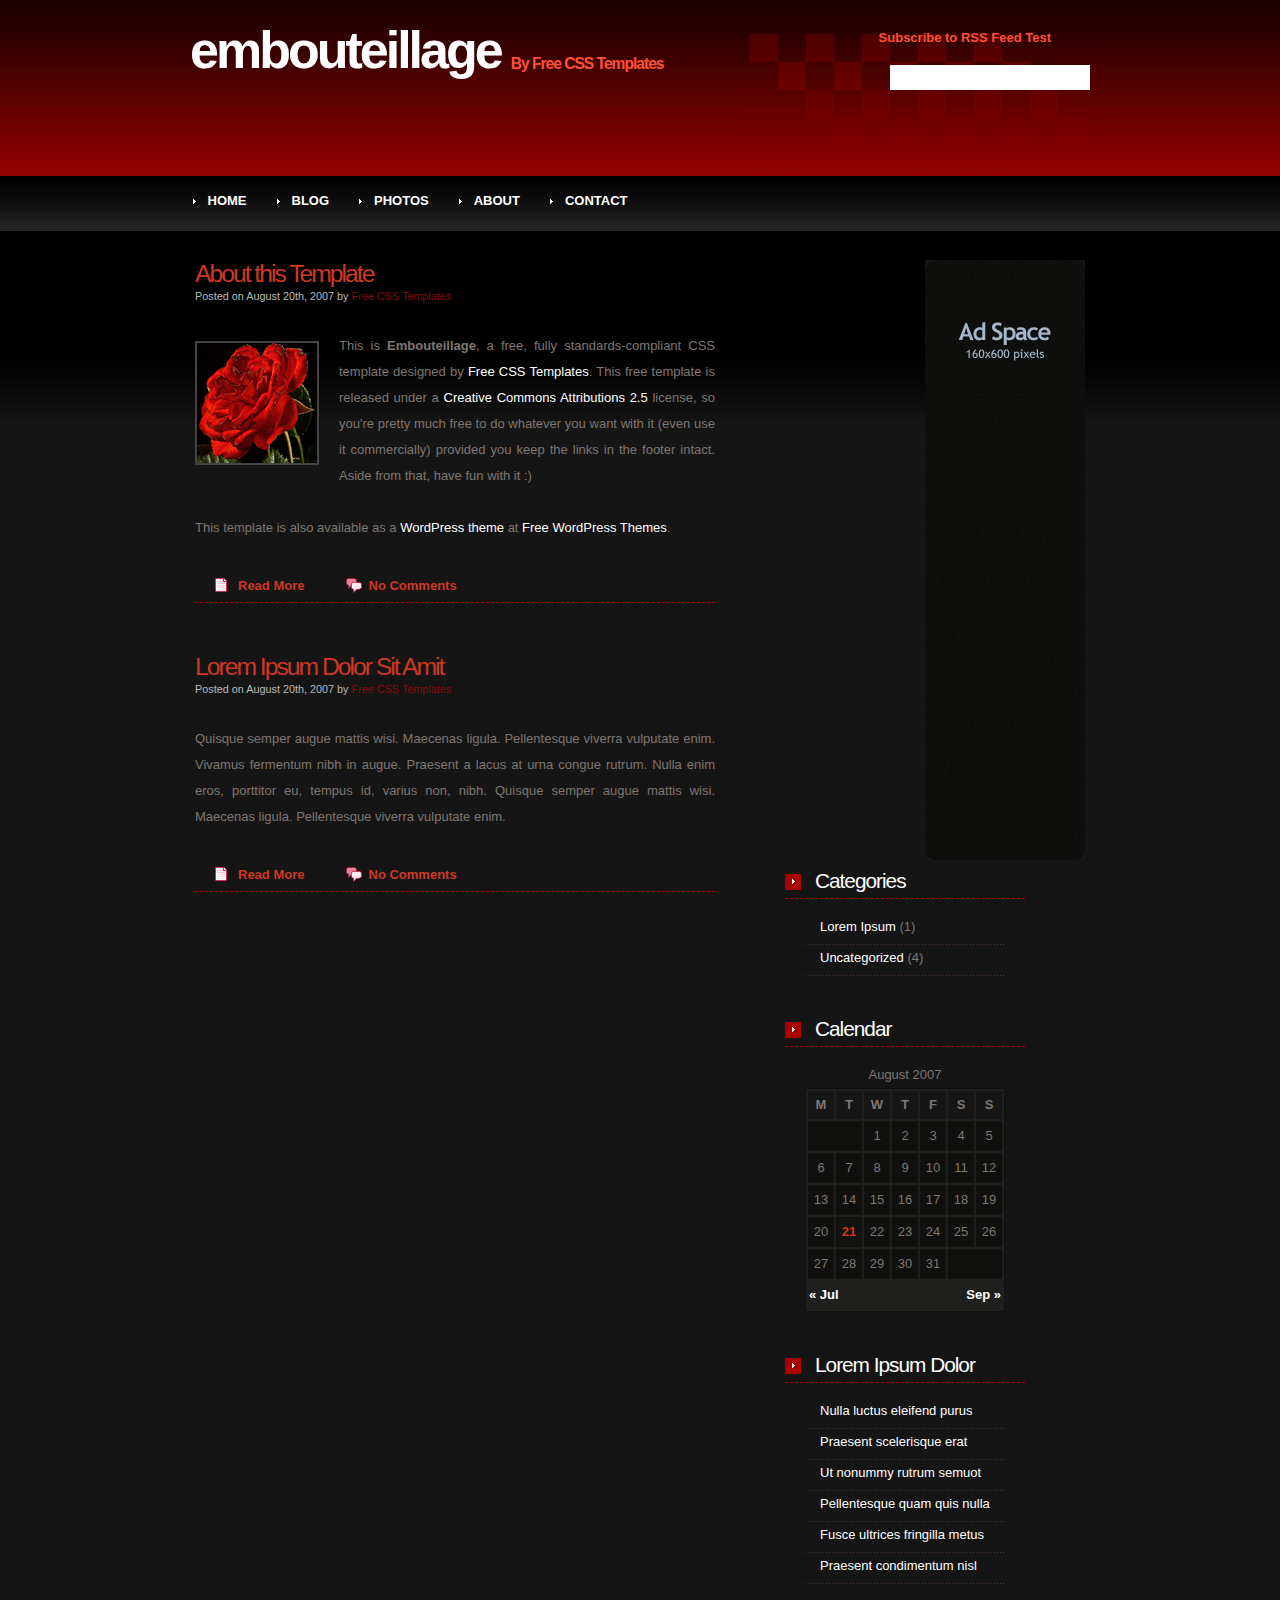
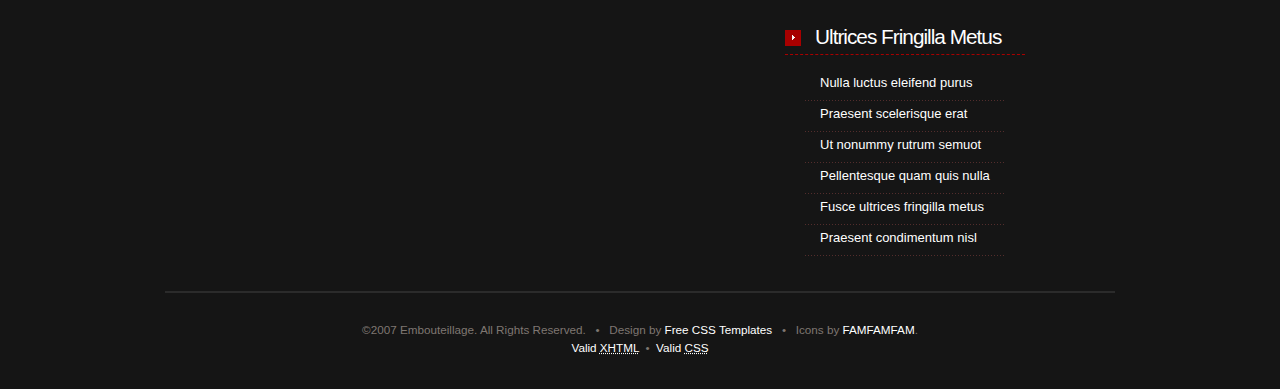
<file: Copy of index.html>
<!DOCTYPE html PUBLIC "-//W3C//DTD XHTML 1.0 Strict//EN" "http://www.w3.org/TR/xhtml1/DTD/xhtml1-strict.dtd">
<html xmlns="http://www.w3.org/1999/xhtml">
<head>
<meta http-equiv="content-type" content="text/html; charset=utf-8" />
<title>Web Development Portfolio of Ed Wince</title>
<meta name="keywords" content="" />
<meta name="description" content="" />
<link href="style.css" rel="stylesheet" type="text/css" media="screen" />
</head>
<body>
<!-- start header -->
<div id="wrapper">
<div id="header">
	<div id="logo">
		<h1><a href="#">embouteillage</a></h1>
		<p><a href="http://www.freecsstemplates.org/">By Free CSS Templates</a></p>
	</div>
	<div id="rss"><a href="#">Subscribe to RSS Feed Test</a></div>
	<div id="search">
		<form id="searchform" method="get" action="">
			<fieldset>
				<input type="text" name="s" id="s" size="15" value="" />
				<input type="submit" id="x" value="Search" />
			</fieldset>
		</form>
	</div>
</div>
<!-- end header -->
<!-- star menu -->
<div id="menu">
	<ul>
		<li class="current_page_item"><a href="#">Home</a></li>
		<li><a href="#">Blog</a></li>
		<li><a href="#">Photos</a></li>
		<li><a href="#">About</a></li>
		<li><a href="#">Contact</a></li>
	</ul>
</div>
<!-- end menu -->
<!-- start page -->
<div id="page">
	<!-- start ads -->
	<div id="ads"><a href="#"><img src="images/ad160x600.gif" alt="" width="160" height="600" /></a></div>
	<!-- end ads -->
	<!-- start content -->
	<div id="content">
		<div class="post">
			<div class="title">
				<h2><a href="#">About this Template</a></h2>
				<p><small>Posted on August 20th, 2007 by <a href="#">Free CSS Templates</a></small></p>
			</div>
			<div class="entry">
				<p><img src="images/img06.jpg" alt="" width="120" height="120" class="left" />This is <strong>Embouteillage</strong>, a free, fully standards-compliant CSS template designed by <a href="http://www.freecsstemplates.org/">Free CSS Templates</a>. This free template is released under a <a href="http://creativecommons.org/licenses/by/2.5/">Creative Commons Attributions 2.5</a> license, so you're pretty much free to do whatever you want with it (even use it commercially) provided you keep the links in the footer intact. Aside from that, have fun with it :)</p>
				<p>This template is also available as a <a href="http://www.freewpthemes.net/preview/level2/">WordPress theme</a> at <a href="http://www.freewpthemes.net/">Free WordPress Themes</a>.</p>
			</div>
			<p class="links"> <a href="#" class="more">Read More</a> &nbsp;&nbsp;&nbsp; <a href="#" class="comments">No Comments</a> </p>
		</div>
		<div class="post">
			<div class="title">
				<h2><a href="#">Lorem Ipsum Dolor Sit Amit </a></h2>
				<p><small>Posted on August 20th, 2007 by <a href="#">Free CSS Templates</a></small></p>
			</div>
			<div class="entry">
				<p>Quisque semper augue mattis wisi. Maecenas ligula. Pellentesque viverra  vulputate enim. Vivamus fermentum nibh in augue. Praesent a lacus at  urna congue rutrum. Nulla enim eros, porttitor eu, tempus id, varius  non, nibh. Quisque semper augue mattis wisi. Maecenas ligula.  Pellentesque viverra vulputate enim.</p>
			</div>
			<p class="links"> <a href="#" class="more">Read More</a> &nbsp;&nbsp;&nbsp; <a href="#" class="comments">No Comments</a> </p>
		</div>
	</div>
	<!-- end content -->
	<!-- start sidebar -->
	<div id="sidebar">
		<ul>
			<li id="categories">
				<h2>Categories</h2>
				<ul>
					<li><a href="#">Lorem Ipsum</a> (1) </li>
					<li><a href="#">Uncategorized</a> (4) </li>
				</ul>
			</li>
			<li id="calendar">
				<h2>Calendar</h2>
				<div id="calendar_wrap">
					<table id="wp-calendar" summary="Calendar">
						<caption>
						August 2007
						</caption>
						<thead>
							<tr>
								<th abbr="Monday" scope="col" title="Monday">M</th>
								<th abbr="Tuesday" scope="col" title="Tuesday">T</th>
								<th abbr="Wednesday" scope="col" title="Wednesday">W</th>
								<th abbr="Thursday" scope="col" title="Thursday">T</th>
								<th abbr="Friday" scope="col" title="Friday">F</th>
								<th abbr="Saturday" scope="col" title="Saturday">S</th>
								<th abbr="Sunday" scope="col" title="Sunday">S</th>
							</tr>
						</thead>
						<tfoot>
							<tr>
								<td abbr="July" colspan="3" id="prev"><a href="#">&laquo; Jul</a></td>
								<td class="pad">&nbsp;</td>
								<td abbr="September" colspan="3" id="next" class="pad"><a href="#">Sep &raquo;</a></td>
							</tr>
						</tfoot>
						<tbody>
							<tr>
								<td colspan="2" class="pad">&nbsp;</td>
								<td>1</td>
								<td>2</td>
								<td>3</td>
								<td>4</td>
								<td>5</td>
							</tr>
							<tr>
								<td>6</td>
								<td>7</td>
								<td>8</td>
								<td>9</td>
								<td>10</td>
								<td>11</td>
								<td>12</td>
							</tr>
							<tr>
								<td>13</td>
								<td>14</td>
								<td>15</td>
								<td>16</td>
								<td>17</td>
								<td>18</td>
								<td>19</td>
							</tr>
							<tr>
								<td>20</td>
								<td id="today">21</td>
								<td>22</td>
								<td>23</td>
								<td>24</td>
								<td>25</td>
								<td>26</td>
							</tr>
							<tr>
								<td>27</td>
								<td>28</td>
								<td>29</td>
								<td>30</td>
								<td>31</td>
								<td class="pad" colspan="2">&nbsp;</td>
							</tr>
						</tbody>
					</table>
				</div>
			</li>
			<li>
				<h2>Lorem Ipsum Dolor</h2>
				<ul>
					<li><a href="#">Nulla luctus eleifend purus</a></li>
					<li><a href="#">Praesent  scelerisque erat</a></li>
					<li><a href="#">Ut nonummy rutrum semuot</a></li>
					<li><a href="#">Pellentesque  quam quis nulla</a></li>
					<li><a href="#">Fusce ultrices fringilla metus</a></li>
					<li><a href="#">Praesent  condimentum nisl</a></li>
				</ul>
			</li>
			<li>
				<h2>Ultrices Fringilla Metus</h2>
				<ul>
					<li><a href="#">Nulla luctus eleifend purus</a></li>
					<li><a href="#">Praesent  scelerisque erat</a></li>
					<li><a href="#">Ut nonummy rutrum semuot</a></li>
					<li><a href="#">Pellentesque  quam quis nulla</a></li>
					<li><a href="#">Fusce ultrices fringilla metus</a></li>
					<li><a href="#">Praesent  condimentum nisl</a></li>
				</ul>
			</li>
		</ul>
	</div>
	<!-- end sidebar -->
</div>
<!-- end page -->
<!-- start footer -->
<div id="footer">
	<p class="legal">
		&copy;2007 Embouteillage. All Rights Reserved.
		&nbsp;&nbsp;&bull;&nbsp;&nbsp;
		Design by <a href="http://www.freecsstemplates.org/">Free CSS Templates</a>
		&nbsp;&nbsp;&bull;&nbsp;&nbsp;
		Icons by <a href="http://famfamfam.com/">FAMFAMFAM</a>. </p>
	<p class="links">
		<a href="http://validator.w3.org/check/referer" class="xhtml" title="This page validates as XHTML">Valid <abbr title="eXtensible HyperText Markup Language">XHTML</abbr></a>
		&nbsp;&bull;&nbsp;
		<a href="http://jigsaw.w3.org/css-validator/check/referer" class="css" title="This page validates as CSS">Valid <abbr title="Cascading Style Sheets">CSS</abbr></a>
	</p>
</div>
</div>
<!-- end footer -->
</body>
</html>
</file>
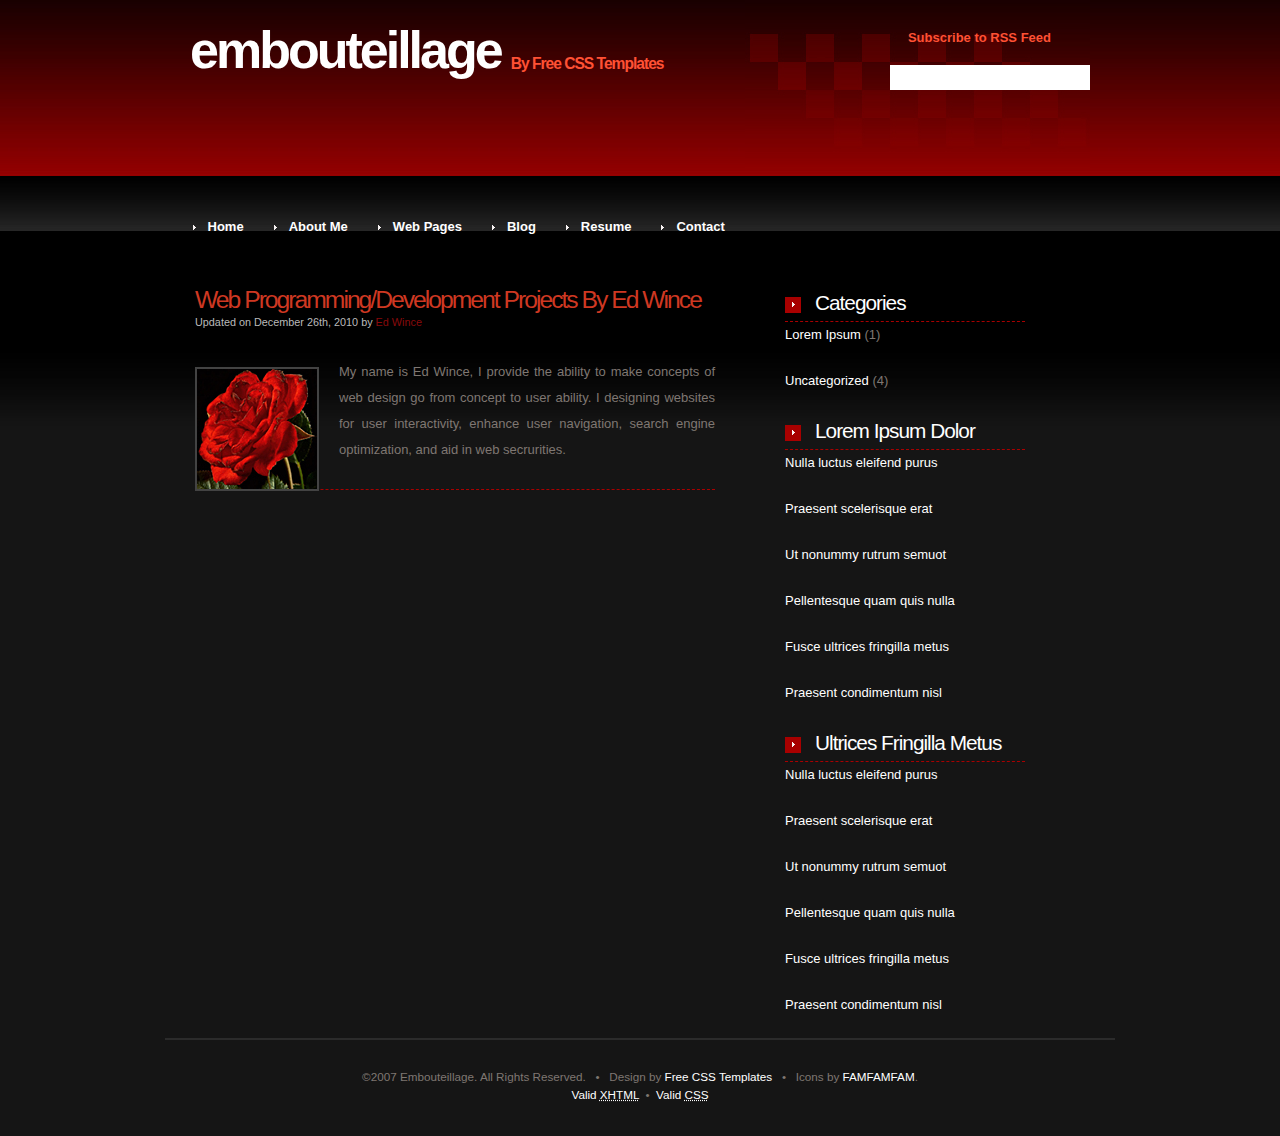
<file: index-old.html>
<!DOCTYPE html PUBLIC "-//W3C//DTD XHTML 1.0 Strict//EN" "http://www.w3.org/TR/xhtml1/DTD/xhtml1-strict.dtd">
<html xmlns="http://www.w3.org/1999/xhtml">
<head>
<meta http-equiv="content-type" content="text/html; charset=utf-8" />
<title>Web Development Portfolio of Ed Wince</title>
<meta name="keywords" content="" />
<meta name="description" content="" />
<link href="style.css" rel="stylesheet" type="text/css" media="screen" />
</head>
<body>
<!-- start header -->
<div id="wrapper">
<div id="header">
	<div id="logo">
		<h1><a href="#">embouteillage</a></h1>
		<p><a href="http://www.freecsstemplates.org/">By Free CSS Templates</a></p>
	</div>
	<div id="rss"><a href="#">Subscribe to RSS Feed</a></div>
	<div id="search">
		<form id="searchform" method="get" action="">
			<fieldset>
				<input type="text" name="s" id="s" size="15" value="" />
				<input type="submit" id="x" value="Search" />
			</fieldset>
		</form>
	</div>
</div>
<!-- end header -->
<!-- star menu -->
<div id="menu">
	<p><a href="#">Home</a></p>
	<p><a href="#">About Me</a></p>
	<p><a href="#">Web Pages</a></p>
	<p><a href="#">Blog</a></p>
	<p><a href="#">Resume</a></p>
	<p><a href="#">Contact</a></p>
</div>
<!-- end menu -->
<!-- start page -->
<div id="page">
	<!-- start content -->
	<div id="content">
		<div class="post">
			<div class="title">
				<h2>Web Programming/Development Projects By Ed Wince</h2>
				<p><small>Updated on December 26th, 2010 by <a href="#">Ed Wince</a></small></p>
			</div>
			<div class="entry">
				<p><img src="images/img06.jpg" alt="" width="120" height="120" class="left" />
					My name is Ed Wince, I provide the ability to make concepts of web design go from concept to user
					ability. I designing websites for user interactivity, enhance user navigation, search engine
					optimization, and aid in web secrurities.				</p>
			</div>
		</div>
	</div>
	<!-- end content -->
	<!-- start sidebar -->
	<div id="sidebar">
		<h2>Categories</h2>
		<ul>
		  <li><a href="#">Lorem Ipsum</a> (1) </li>
		  <li><a href="#">Uncategorized</a> (4) </li>
	  </ul>
		<h2>Lorem Ipsum Dolor</h2>
		<ul>
		  <li><a href="#">Nulla luctus eleifend purus</a></li>
		  <li><a href="#">Praesent  scelerisque erat</a></li>
		  <li><a href="#">Ut nonummy rutrum semuot</a></li>
		  <li><a href="#">Pellentesque  quam quis nulla</a></li>
		  <li><a href="#">Fusce ultrices fringilla metus</a></li>
		  <li><a href="#">Praesent  condimentum nisl</a></li>
	  </ul>
		<h2>Ultrices Fringilla Metus</h2>
		<ul>
		  <li><a href="#">Nulla luctus eleifend purus</a></li>
		  <li><a href="#">Praesent  scelerisque erat</a></li>
		  <li><a href="#">Ut nonummy rutrum semuot</a></li>
		  <li><a href="#">Pellentesque  quam quis nulla</a></li>
		  <li><a href="#">Fusce ultrices fringilla metus</a></li>
		  <li><a href="#">Praesent  condimentum nisl</a></li>
	  </ul>
	</div>
	<!-- end sidebar -->
</div>
<!-- end page -->
<!-- start footer -->
<div id="footer">
	<p class="legal">
		&copy;2007 Embouteillage. All Rights Reserved.
		&nbsp;&nbsp;&bull;&nbsp;&nbsp;
		Design by <a href="http://www.freecsstemplates.org/">Free CSS Templates</a>
		&nbsp;&nbsp;&bull;&nbsp;&nbsp;
		Icons by <a href="http://famfamfam.com/">FAMFAMFAM</a>. </p>
	<p class="links">
		<a href="http://validator.w3.org/check/referer" class="xhtml" title="This page validates as XHTML">Valid <abbr title="eXtensible HyperText Markup Language">XHTML</abbr></a>
		&nbsp;&bull;&nbsp;
		<a href="http://jigsaw.w3.org/css-validator/check/referer" class="css" title="This page validates as CSS">Valid <abbr title="Cascading Style Sheets">CSS</abbr></a>	</p>
</div>
</div>
<!-- end footer -->
</body>
</html>
</file>
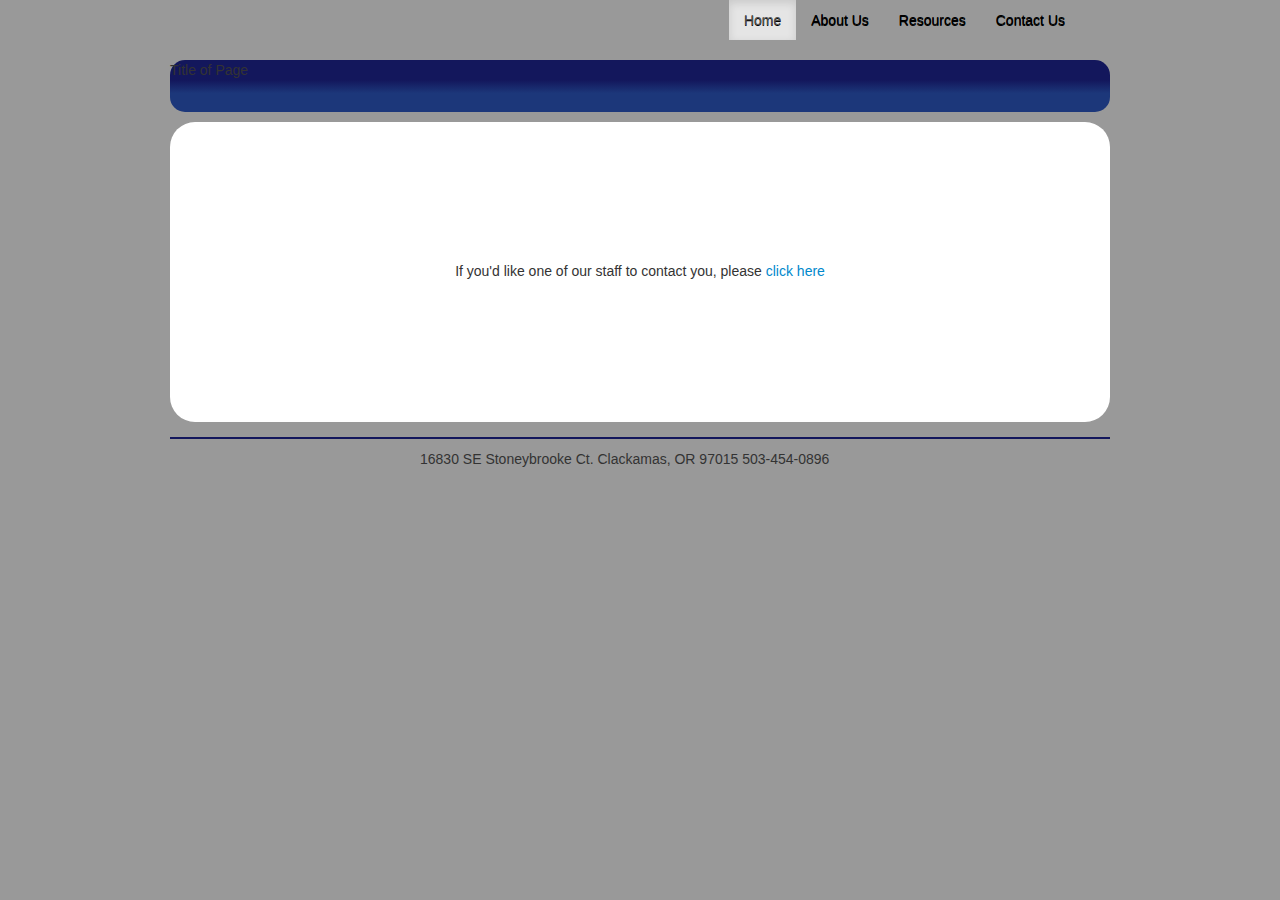
<file: web-examples/bootstrap/contact-old.html>
<!DOCTYPE html>
<html><!-- InstanceBegin template="/Templates/tax.dwt" codeOutsideHTMLIsLocked="false" -->
<head>
<!-- InstanceBeginEditable name="doctitle" -->
<title>Contact Us</title>
<!-- InstanceEndEditable -->
<meta http-equiv="Content-Type" content="text/html;" charset="UTF-8" />

<link href="css/main-style.css" rel="stylesheet" type="text/css">

<!-- InstanceBeginEditable name="head" --><!-- InstanceEndEditable -->
</head>

<body>
	<div class="container">
		<div class="navbar">
			<div class="navbar-inner">
				<div class="container">
					<ul class="nav rs-main-nav">
						<li class="active"><a href="index.html">Home</a></li>
						<li><a href="about.html">About Us</a></li>
						<!--li><a href="services.html">Services</a></li-->
						<li><a href="resources.html">Resources</a></li>
						<li><a href="contact.html">Contact Us</a></li>
					</ul>
				</div>
			</div>
		</div>
		<div class="row">
			<div class="span12">
				<div id="header-bar">
				Title of Page
				</div>
			</div>
		</div>
		<div class="row">
			<div class="span12">
		    <!-- InstanceBeginEditable name="Main Body" -->
			<div id="main-body-docs">
				<div class="row body-back">
					<div class="span12 contact-body">
						<p>If you'd like one of our staff to contact you, please <a href="mailto:">click here</a></p>
					</div>
				</div>
				<hr>
			</div>
			<!-- InstanceEndEditable -->			
			</div>
		</div>
		<div class="footer">
			<p>16830 SE Stoneybrooke Ct. Clackamas, OR 97015 503-454-0896</p>
		</div>
	</div>
<script src="js/jquery-1.9.0.js"></script>
<script src="js/Slides-SlidesJS-3/source/jquery.slides.js"></script>
<script src="js/bootstrap.js"></script>
<script src="js/main.js"></script>
</body>
<!-- InstanceEnd --></html>
</file>
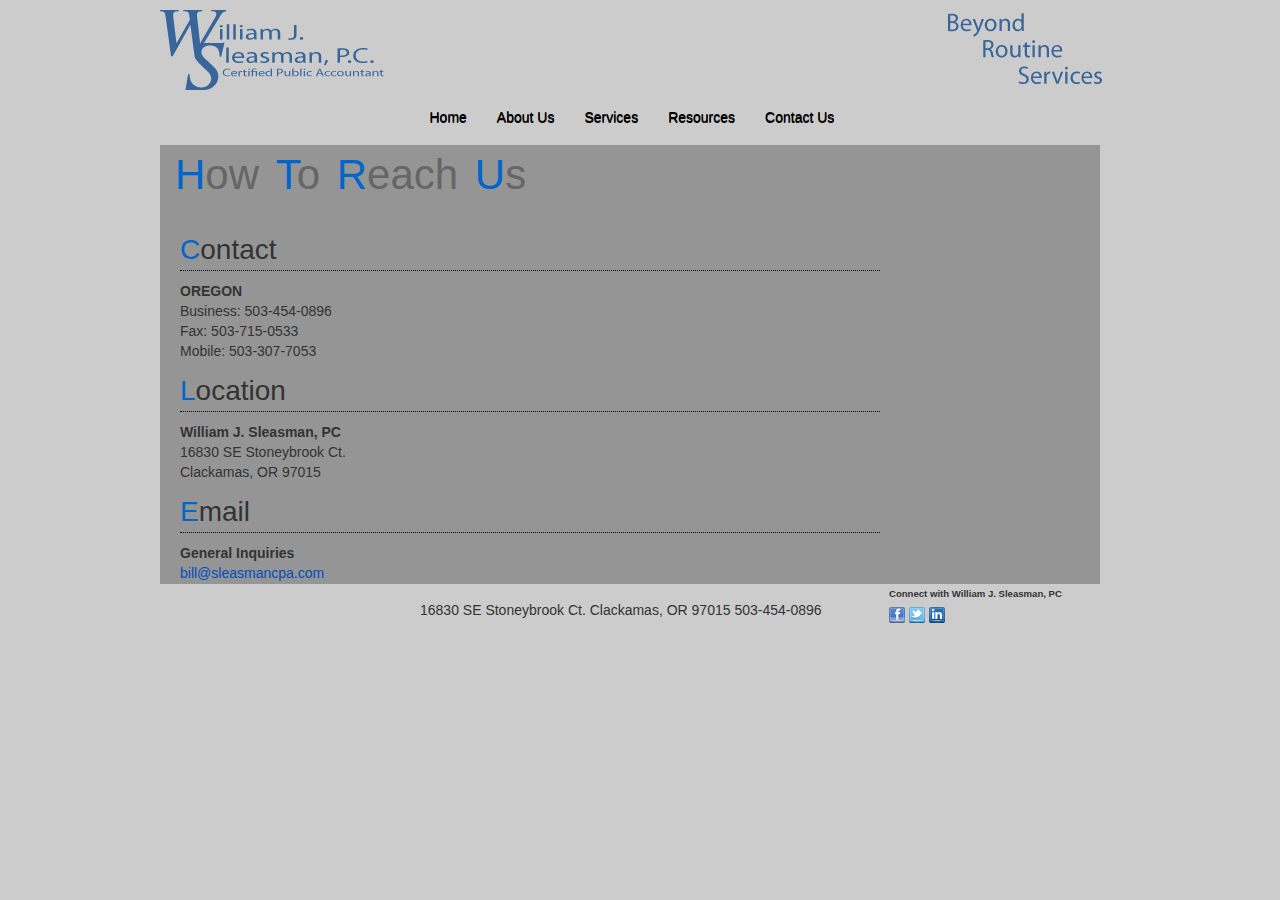
<file: web-examples/bootstrap/contact.html>
<!DOCTYPE html>
<html lang="en"><!-- InstanceBegin template="/Templates/william-sleasman.dwt" codeOutsideHTMLIsLocked="false" -->
<head>
<!--[if IE]>
        <meta http-equiv="X-UA-Compatible" content="IE=edge" >
<![endif]-->
<!-- InstanceBeginEditable name="title" -->
<title>William J. Sleasman, PC - Contact Us</title>
<meta name="keywords" content="">
<meta name="description" content="">
<!-- InstanceEndEditable -->
<meta charset="UTF-8" />

<link href="css/main.css" rel="stylesheet" type="text/css">
<!-- InstanceBeginEditable name="headSection" --><!-- InstanceEndEditable -->
</head>

<body>
	<div class="container">
	  <header>
	  	<div id="head-data">
		  <div id="header-left">
		  </div>
		  <div id="header-right">
		  </div>
			<div class="navbar">
<!--				<div class="nav-bar-inner">
					<div id="nav-container"> -->
						<ul class="nav rs-main-nav">
							<li><a href="index.html">Home</a></li>
							<li><a href="about.html">About Us</a></li>
							<li><a href="services.html">Services</a></li>
							<li><a href="resources.html">Resources</a></li>
							<li><a href="contact.html">Contact Us</a></li>
						</ul>	
<!--					</div>
				</div> -->
			</div>
		</div>
	  </header>
	  <section>
	  	<div class="row">
			<div class="span12">
		    <!-- InstanceBeginEditable name="mainBody" -->
				<div id="main-body-docs" class="contact">
					<h1 class="reposition-text"><span>H</span>ow <span>T</span>o <span>R</span>each <span>U</span>s</h1>
					<h2><span>C</span>ontact</h2>
					<div class="contact-info"><span>OREGON</span>
					<br/>Business: 503-454-0896
					<br/>Fax: 503-715-0533
					<br/>Mobile: 503-307-7053</div>
					<h2><span>L</span>ocation</h2>
					<div class="contact-info"><span>William J. Sleasman, PC</span><br/>16830 SE Stoneybrook Ct.<br/>Clackamas, OR 97015</div>
					<h2><span>E</span>mail</h2>
					<div class="contact-info"><span>General Inquiries</span><br/><a href="mailto:bill@sleasmancpa.com">bill@sleasmancpa.com</a></div>
				</div>
			<!-- InstanceEndEditable -->			</div>
		</div>
	  </section>
	  <footer>
	  	<p class="footer">16830 SE Stoneybrook Ct. Clackamas, OR 97015 503-454-0896</p>
		<div id="social-media">
			<p>Connect with William J. Sleasman, PC</p>
			<a href="http://facebook.com/sleasmancpa" rel="nofollow" target="_blank"><img src="img/facebook.png" alt="facebook"/></a>
			<a href="https://twitter.com/SleasmanCPA" rel="nofollow" target="_blank"><img src="img/twitter.png" alt="twitter"/></a>
			<a href="http://goo.gl/4wSvJi" rel="nofollow" target="_blank"><img src="img/linkedin.png" alt="linkedin"/></a>
		</div>
	  </footer>
	</div>
<script src="//ajax.googleapis.com/ajax/libs/jquery/1.10.2/jquery.min.js"></script>
<script src="js/Slides-SlidesJS-3/source/jquery.slides.js"></script>
<script src="//netdna.bootstrapcdn.com/bootstrap/3.0.0/js/bootstrap.min.js"></script>
<script src="js/main.js"></script>
<script type="text/javascript">

  var _gaq = _gaq || [];
  _gaq.push(['_setAccount', 'UA-44598069-1']);
  _gaq.push(['_trackPageview']);

  (function() {
    var ga = document.createElement('script'); ga.type = 'text/javascript'; ga.async = true;
    ga.src = ('https:' == document.location.protocol ? 'https://ssl' : 'http://www') + '.google-analytics.com/ga.js';
    var s = document.getElementsByTagName('script')[0]; s.parentNode.insertBefore(ga, s);
  })();

</script>
</body>
<!-- InstanceEnd --></html>
</file>
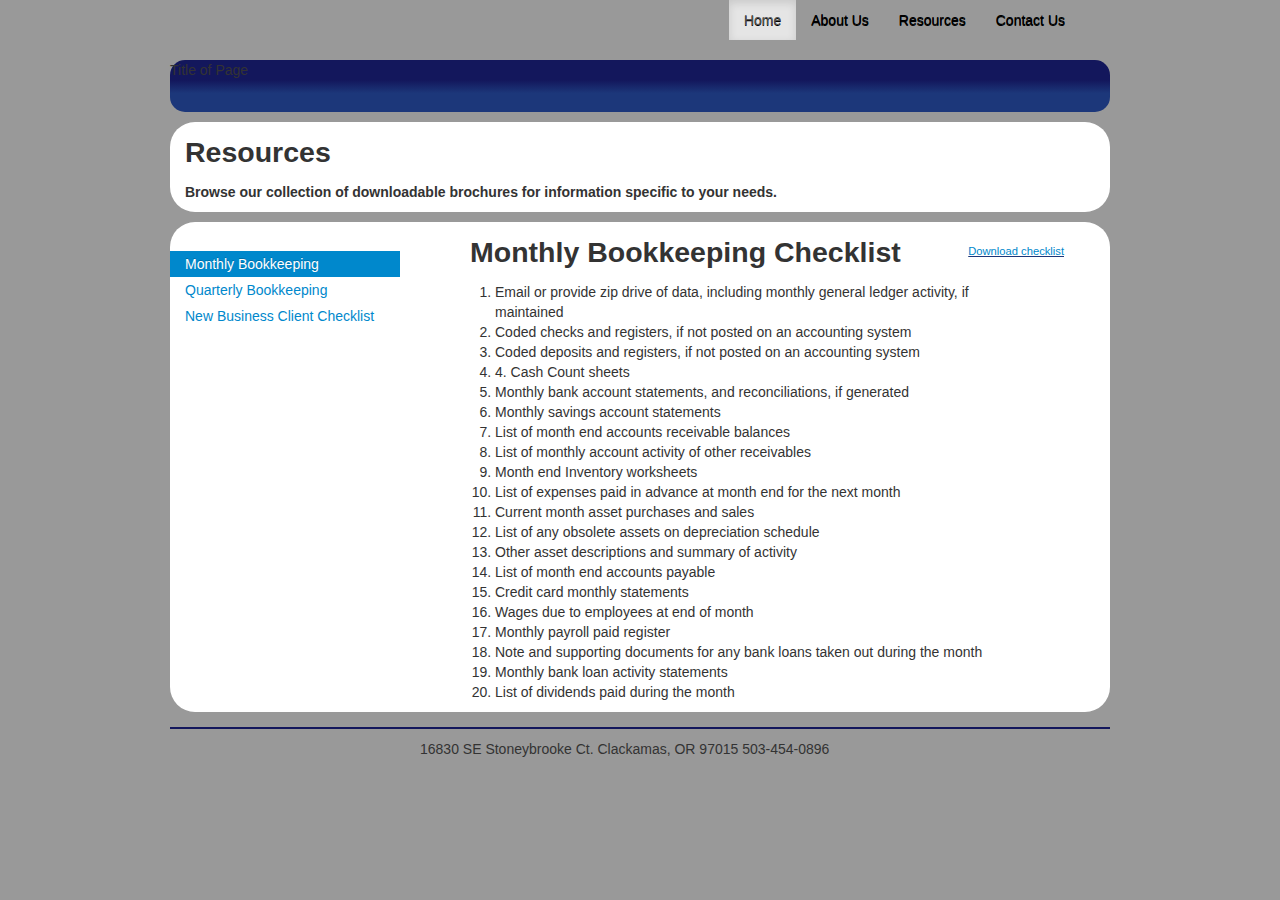
<file: web-examples/bootstrap/resources-old.html>
<!DOCTYPE html>
<html><!-- InstanceBegin template="/Templates/tax.dwt" codeOutsideHTMLIsLocked="false" -->
<head>
<!-- InstanceBeginEditable name="doctitle" -->
<title>Resources</title>
<!-- InstanceEndEditable -->
<meta http-equiv="Content-Type" content="text/html;" charset="UTF-8" />

<link href="css/main-style.css" rel="stylesheet" type="text/css">

<!-- InstanceBeginEditable name="head" --><!-- InstanceEndEditable -->
</head>

<body>
	<div class="container">
		<div class="navbar">
			<div class="navbar-inner">
				<div class="container">
					<ul class="nav rs-main-nav">
						<li class="active"><a href="index.html">Home</a></li>
						<li><a href="about.html">About Us</a></li>
						<!--li><a href="services.html">Services</a></li-->
						<li><a href="resources.html">Resources</a></li>
						<li><a href="contact.html">Contact Us</a></li>
					</ul>
				</div>
			</div>
		</div>
		<div class="row">
			<div class="span12">
				<div id="header-bar">
				Title of Page
				</div>
			</div>
		</div>
		<div class="row">
			<div class="span12">
		    <!-- InstanceBeginEditable name="Main Body" -->
				<div id="main-body-docs">
					<div class="row whole-back">
						<div class="span12">
							<h1>Resources</h1>
							<h5>
								Browse our collection of downloadable brochures for information specific to your needs.
							</h5>
						</div>
					</div>
					<div class="row body-back">
						<div class="span4">
							<ul id="myTab" class="nav nav-list">
								<li class="active">
									<a data-toggle="tab" href="#monthly">Monthly Bookkeeping</a>
								</li>
								<li><a href="#quarterly" data-toggle="tab" >Quarterly Bookkeeping</a></li>
								<li><a href="#new-business" data-toggle="tab" >New Business Client Checklist</a></li>
							</ul>
						</div>
						<div class="span8">
							<div id="monthly" class="active">
								<h1 class="reposition-text">Monthly Bookkeeping Checklist</h1>
								<p class="download-this"><a href="brochures/Monthly_Bookkeeping_Checklist.pdf">Download checklist</a></p>
								<ul class="list-style">
									<li>Email or provide zip drive of data, including monthly general ledger activity, if maintained</li>
									<li>Coded checks and registers, if not posted on an accounting system</li>
									<li>Coded deposits and registers, if not posted on an accounting system</li>
									<li>4.	Cash Count sheets</li>
									<li>Monthly bank account statements, and reconciliations, if generated</li>
									<li>Monthly savings account statements</li>
									<li>List of month end accounts receivable balances</li>
									<li>List of monthly account activity of other receivables</li>
									<li>Month end Inventory worksheets</li>
									<li>List of expenses paid in advance at month end for the next month</li> 
									<li>Current month asset purchases and sales</li>
									<li>List of any obsolete assets on depreciation schedule</li>
									<li>Other asset descriptions and summary of activity</li>
									<li>List of month end accounts payable</li>
									<li>Credit card monthly statements</li>
									<li>Wages due to employees at end of month</li>
									<li>Monthly payroll paid register</li>
									<li>Note and supporting documents for any bank loans taken out during the month</li>
									<li>Monthly bank loan activity statements</li>
									<li>List of dividends paid during the month</li>
								</ul>
							</div>
							<div id="quarterly">
								<h1 class="reposition-text">Quarterly Bookkeeping</h1>
								<p class="download-this"><a href="brochures/Quarterly_Bookkeeping_Checklist.pdf">Download checklist</a></p>
								<ul class="list-style">
									<li>Email or provide zip drive of data, including quarterly general ledger activity, if maintained</li>
                                    <li>Coded checks and registers if not posted to accounting system.</li>
                                    <li>Quarter- end cash count sheets</li>
                                    <li>Bank account statements for three months and reconciliations, if generated</li>
                                    <li>Savings account statement for the three months</li>
                                    <li>List of accounts receivable balances at quarter end</li>
                                    <li>List of account activity of other receivables during the current quarter</li>
                                    <li>Quarter- end Inventory worksheets</li>
                                    <li>List of expenses paid in advance at month end for the next month</li>
                                    <li>Current quarter asset purchases and sales</li>
                                    <li>List of any obsolete assets on depreciation schedule</li>
                                    <li>Other asset descriptions and summary of activity</li>
                                    <li>List of quarter- end accounts payable</li>
                                    <li>Credit card monthly statements for the quarter</li>
                                    <li>Wages due to employees at end of quarter</li>
                                    <li>Quarterly payroll paid register</li>
                                    <li>Note and supporting documents for any bank loans taken out during the quarter</li>
                                    <li>Monthly bank loan activity statements for the quarter</li>
                                     <li>List of dividends paid during the quarter</li>
                            	</ul>
							</div>
							<div id="new-business">
								<h1 class="reposition-text">New Business Client Checklist</h1>
								<p class="download-this"><a href="brochures/New_business_client_checklist.pdf">Download checklist</a></p>
								<p class="check-title">Client Information</p>
								<ul class="checklist-rules list-style">
									<li>Name<br/><hr></li>
									<li>Address<br/><hr></li>
                                    <li>Telephone number<br/><hr></li>
                                    <li>Email address<br/><hr></li>
                                    <li>Bookkeepers name<br/><hr></li>
                                    <li>Other comments<br/><hr></li>
                                 </ul>
								 <p class="check-title">Attorney</p>
                                 <ul class="checklist-rules list-style">                               	
                                    <li>Name<br/><hr></li>
                                    <li>Address<br/><hr></li>
                                    <li>Telephone number<br/><hr></li>
                                    <li>Email address<br/><hr></li>
                                    <li>Location of corporation, LLC or partnership records<br/><hr></li>
                                 </ul>
								 <p class="check-title">Accounting and Miscellaneous Records</p>
								 <ul class="checklist-rules list-style">
								 	<li>Copies of Articles of Incorporation and Bylaws</li>
                                    <li>Copies of IRS and ODR elective statements and correspondence (S Election Form 2553 & etc.)</li>
                                    <li>Depreciation Schedules</li>
                                    <li>Basis schedules</li>
                                    <li>Copies of the last five years tax returns</li>
                                    <li>Copies of bank loan agreements including notes, personal guarantee and similar agreements</li>
                                    <li>Copies of preceding year Annual Meeting Minutes or actions without a meeting</li>
                                    <li>Pension and Profit Sharing Plan Agreements</li>
                                    <li>Lease Agreements</li>

							</div>
						</div>	
					</div>
					<hr>
				</div>
			<!-- InstanceEndEditable -->			
			</div>
		</div>
		<div class="footer">
			<p>16830 SE Stoneybrooke Ct. Clackamas, OR 97015 503-454-0896</p>
		</div>
	</div>
<script src="js/jquery-1.9.0.js"></script>
<script src="js/Slides-SlidesJS-3/source/jquery.slides.js"></script>
<script src="js/bootstrap.js"></script>
<script src="js/main.js"></script>
</body>
<!-- InstanceEnd --></html>
</file>
<file: web-examples/bootstrap/css/slide-control.css>
#slides {
	display: none
}

.slidesjs-container {
	height:300px !important;
	margin-bottom:20px;
}

#slides .slidesjs-navigation {
	margin-top:5px;
}

a.slidesjs-next,
a.slidesjs-previous,
a.slidesjs-play,
a.slidesjs-stop {
      background-image: url(img/btns-next-prev.png);
      background-repeat: no-repeat;
      display:none;
      width:12px;
      height:18px;
      overflow: hidden;
      text-indent: -9999px;
      float: left;
      margin-right:5px;
}

a.slidesjs-next {
      margin-right:10px;
      background-position: -12px 0;
}

a:hover.slidesjs-next {
      background-position: -12px -18px;
}

a.slidesjs-previous {
      background-position: 0 0;
}

a:hover.slidesjs-previous {
      background-position: 0 -18px;
}

a.slidesjs-play {
      width:15px;
      background-position: -25px 0;
}

a:hover.slidesjs-play {
      background-position: -25px -18px;
}

a.slidesjs-stop {
      width:18px;
      background-position: -41px 0;
}

a:hover.slidesjs-stop {
      background-position: -41px -18px;
}

.slidesjs-pagination {
    /*float: right;
    list-style: none outside none;
    margin: 7px 0 0;
    position: relative;
    right: 148px;
    top: -53px;
    z-index: 12;*/
	display:none;
}

.slidesjs-pagination li {
      float: left;
      margin: 0 1px;
}

.slidesjs-pagination li a {
      display: block;
      width: 13px;
      height: 0;
      padding-top: 13px;
      background-image: url(img/pagination.png);
      background-position: 0 0;
      float: left;
      overflow: hidden;
}

.slidesjs-pagination li a.active,
.slidesjs-pagination li a:hover.active {
      background-position: 0 -13px
}

.slidesjs-pagination li a:hover {
      background-position: 0 -26px
}

#slides a:link,
#slides a:visited {
      color: #333
}

#slides a:hover,
#slides a:active {
      color: #9e2020
}
</file>
<file: style.css>
body {
	margin: 0;
	padding: 0;
	background: #151515 url(images/img01.jpg) repeat-x left top;
	text-align: justify;
	font: 13px "Trebuchet MS", Arial, Helvetica, sans-serif;
	color: #7F7772;
}

form {
	margin: 0;
	padding: 0;
}

fieldset {
	margin: 0;
	padding: 0;
	border: none;
}

input, textarea {
	padding: 5px;
	border: 1px solid #626262;
	font: normal 1em "Trebuchet MS", Arial, Helvetica, sans-serif;
}

h1, h1 a, h2, h2 a, h3, h3 a {
	margin: 0;
	text-decoration: none;
	font-weight: normal;
	color: #CF3822;
}

h1 {
	letter-spacing: -3px;
	font-size: 2.6em;
}

h2 {
	letter-spacing: -2px;
	font-size: 2em;
}

h3 {
	margin-bottom: 2em;
	font-size: 1em;
	font-weight: bold;
}

p, ol, ul {
	margin: 0 0 2em 0;
	line-height: 200%;
}

blockquote {
	margin: 0 0 0 1.5em;
	padding-left: 1em;
	border-left: 5px solid #DDDDDD;
}

a {
	color: #FFFFFF;
	text-decoration: none;}

a:hover {
	text-decoration: none;
	color: #FF5134;
}

img {
	border: none;
}

img.left {
	float: left;
	margin: 8px 20px 0px 0px;
	border: 2px solid #434343; 
}


/* Header */

#wrapper {
}

#header {
	width: 900px;
	height: 170px;
	margin: 0 auto;
	background: url(images/img02.jpg) no-repeat right top;
}

#logo h1, #logo p {
	float: left;
	color: #AAFF00;
}

#logo h1 {
	height: 88px;
	padding: 20px 90px 0 0;
	font-size: 4em;
}

#logo p {
	margin: 0 0 0 -80px;
	padding: 55px 0 0 0;
	line-height: normal;
	letter-spacing: -1px;
	font-size: 1.2em;
	font-weight: bold;
}

#logo a {
	text-decoration: none;
	color: #FFFFFF;
	font-weight: bold;
}

#logo p a {
	color: #FF5134;
}

/* RSS */

#rss {
	padding: 30px 39px 20px 0;
	text-align: right;
}

#rss a {
	padding: 0 0 3px 24px;
	text-decoration: none;
	font-weight: bold;
	color: #FF5134;
}

#rss a:hover {
}

/* Search */

#search {
	float: right;
	width: 200px;
	height: 25px;
	background: #FFFFFF;
}

#search #x {
	display: none;
}

#search #s {
	padding: 6px 5px 5px 35px;
	width: 160px;
	height: auto;
	background: none;
	border: none;
	font: normal 1em Arial, Helvetica, sans-serif;
	color: #000;
}

#search br {
	display: none;
}

/* Menu */

#menu {
	width: 895px;
	height: 60px;
	margin: 0 auto;
}

#menu ul {
	margin: 0;
	padding: 0;
	list-style: none;
}

#menu li {
	display: inline;
	text-transform: uppercase;
}

#menu a {
	display: block;
	float: left;
	background: url(images/img03.gif) no-repeat left 75%;
	padding: 18px 30px 0 15px;
	text-decoration: none;
	font-family: Arial, Helvetica, sans-serif;
	font-size: 1em;
	font-weight: bold;
	color: #FFFFFF;
}

#menu a:hover {
	color: #FF5134;
}

#menu .current_page_item {
}

#menu .current_page_item a {
	color: #FFFFFF;
}

/* Page */

#page {
	width: 890px;
	margin: 0 auto;
	padding: 30px 0;
}

/* Ads */

#ads {
	float: right;
	width: 160px;
	padding: 0 0 0 20px;
}

/* Content */

#content {
	float: left;
	width: 520px;
}

.post {
	margin-bottom: 50px;
	border-bottom: 1px #A90000 dashed;
}

.post .title {
}

.post .title h2 {
	font-size: 1.9em;
	color: #CF3822;
}

.post .title p {
	margin: 0;
	line-height: normal;
	color: #BABABA;
}

.post .title p a {
	color: #880A0B;
}

.post .entry {
	padding-top: 30px;
}

.post .links {
	width: 410px;
	height: 29px;
	margin: 0;
	padding: 6px 0 0 20px;
}

.post .links a {
	padding: 0 23px;
	text-decoration: none;
	font-weight: bold;
	color: #CF3822;
}

.post .links a:hover {
	text-decoration: underline;
	color: #CF3822;
}

.post .links .more {
	background: url(images/img07.gif) no-repeat;
}

.post .links .comments {
	background: url(images/img08.gif) no-repeat;
}

/* Sidebar */

#sidebar {
	float: right;
	width: 240px;
	padding-right:60px;
}

#sidebar ul {
	margin: 0;
	padding: 0;
	list-style: none;
}

#sidebar li {
	margin-bottom: 20px;
}

#sidebar li ul {
	padding: 15px 20px;
	line-height: 200%;
}

#sidebar li li {
	margin: 0;
	padding-left: 15px;
	padding-bottom: 5px;
	background: url(images/img04.gif) repeat-x left bottom;
}

#sidebar h2 {
	width: 210px;
	height: 30px;
	padding: 5px 0 0 30px;
	background: url(images/img05.gif) no-repeat left 60%;
	border-bottom: 1px #A90000 dashed;
	letter-spacing: -1px;
	font-size: 1.6em;
	color: #FFFFFF;
}

#sidebar a:hover {

}

/* Calendar */

#calendar_wrap {
	padding: 15px 20px;
}

#calendar table {
	width: 100%;
	background: #1F1F1D;
	border: 1px solid #11110F;
	text-align: center;
}

#calendar thead {
	background: #161616;
}

#calendar tbody td {
	background: #0F0F0D;
	border: 1px solid #11110F;
}

#calendar #prev {
	text-align: left;
}

#calendar #next {
	text-align: right;
}

#calendar tfoot a {
	text-decoration: none;
	font-weight: bold;
}

#calendar #today {
	background: #121210;
	border: 1px solid #11110F;
	font-weight: bold;
	color: #CF3822
}

/* Footer */

#footer {
	clear: both;
	width: 950px;
	margin: 0 auto;
	padding: 30px 0;
	border-top: 2px solid #2B2B2B;
}

#footer p {
	margin: 0 0 5px 0;
	text-align: center;
	line-height: normal;
	font-size: .9em;
}

#footer a {
	text-decoration: none;
}
</file>
<file: web-examples/bootstrap/css/main.css>
@import url("bootstrap.min.css");
body {
	background-color:#cccccc !important;
}

.container {
	width:960px;
}

.rs-main-nav {
	width:445px !important;
	float:right !important;
}

.navbar {
    clear: both;
    margin: auto;
    overflow: hidden;
    position: relative;
    right: 37px;
    top: 0;
    width: 445px;
	left:7px;
}

.navbar .navbar-inner {
    background-color: #999;
    background-image:none;
    background-repeat: no-repeat;
    border: 0px solid #D4D4D4;
    border-radius:0;
    box-shadow: 0 0 0 0;
}

[class*="span"] {
    margin-left: 0;
}

.nav {
	width:360px;
}

.navbar .nav > li > a {
    color: #000000;
    text-shadow: 0 1px 0 #000000;
}
	
.dropdown-menu > li > a {
	text-decoration:underline;
}

.row {
	margin-left:0;
	margin-left: 0;
	border-radius: 25px 25px 25px 25px;
}

.active {
	display:block !important;
}

.footer {
    margin: auto;
    width: 440px;
}

#social-media {
    float: right;
    left: -36px;
    position: relative;
    text-align: left;
    top: -36px;
    width: 195px;
}

#social-media p {
    font-size: 0.685em;
    font-weight: bold;
    margin: 0;
    padding: 0;
}

.clearfix {
   float: none;
   clear: both;
}
/*-------------HOME---------------*/
#head-data {
    height: 125px;
    margin-top: 10px;
}

#header-left {
    background: url("../img/main-logo-left.png") no-repeat scroll 0 0 transparent;
    float: left;
    height: 87px;
    left: -38px;
    margin: 0;
    padding: 0;
    position: relative;
    width: 300px;
}

#header-right {
	background:url(../img/main-logo-right.png) no-repeat;
	position:relative;
	float:right;
	width:246px;
	height:87px;
}

#comments {
    margin-bottom: 20px;
    overflow: auto;
    width: 950px;
}

.staff-lower {
	float:left;
	width:225px;
	padding-right:11px;
}

.staff-lower:last-child {
	padding-right:0;
}

.staff-lower img{
	border-radius:10px 10px 10px 10px;
}

#lower-comments {
	width:230px;
	float:left;
	padding-right:10px;
}

#lower-comments p{
    font-size: 1.2em;
    line-height: 23px;
}

#main-body h1 {
    font-size: 0.5em;
    height: 10px;
    left: -300px;
    margin: 0;
    padding: 0;
    position: relative;
    visibility: hidden;
}
/*---------OTHER PAGES-----------*/
#main-body-docs {
	background:#cccccc;
    margin: 10px auto;
    padding: 0;
    width: 940px;
}

#main-body-docs .span4{
	background:#cccccc;
	padding-top:29px;
	width:150px;
}

#main-body-docs .span4 ul{
	width:114px;
}

#main-body-docs .span8 {
	width:790px;
	background-color:#959595;
	margin-bottom:10px;
}

#main-body-docs h2, h3{
	text-align:center;
}

#main-body-docs h5, h4{
	padding:0 25px 0 15px;
}

#main-body-docs .rs-lists {
	padding-left:220px;
	list-style-type: circle;
}

#main-body-docs hr {
    border-color: #13175C;
    left: 0;
    margin: 0;
    position: relative;
    width: 940px;
}

#main-body-docs .reposition-text {
	color:#666666;
	font-weight:normal;
}

.category-type {
    margin-left: 10px;
	font-size:1.2em;
}
/*---------ABOUT US--------------*/
#who-we-are {
	display:none;
}

#williamjsleasmanpc {
	display:none;
}

.main-nav {
	width: 133px !important;
}

.sub-nav {
	width: 193px !important;
}

.wwa-left {
	float:left;
	width:266px;
}

.wwa-left ul{
    margin-left: 12px;
    position: relative;
    top: 41px;
    width: 163px;
}

.wwa-left ul li a {
	color: #000000;
    font-weight: bold;
	text-shadow: none;
}

.wwa-right {
    background: none repeat scroll 0 0 #D7D7D7;
    float: left;
    margin-top: 30px;
	padding-top:10px;
    padding-left: 10px;
    padding-right: 10px;
    width: 480px;
	margin-bottom:15px;
}

.wwa-right  img{
	padding-bottom:10px;
}

.wwa-left h1{
    color: #666666;
    font-size: 3em;
    font-weight: normal;
    left: 4px;
    position: relative;
    top: 20px;
}

.wwa-left h1 span{
	color:#0066cc;
}

.wwa-left img {
    padding-left: 11px;
    padding-top: 16px;
	padding-bottom:10px;
}

#bob {
	display:none;
}

#janice {
	display:none;
}

#allen {
	display:none;
}

.clients {
    display: none;
    height: 525px;
    overflow-x: hidden;
    overflow-y: scroll;
    padding-top: 20px;
	padding-left: 39px;
}

#others h5 {
	padding-bottom:20px;

}

.client-box {
	width:100%;
	overflow:auto;
	padding-bottom:20px;
}

.cll-comment {
	float:left;
}

.l-bubble-top {
	background:url("../img/ll-bubble-top.png") no-repeat transparent;
	width:350px;
	height:33px;
}

.l-bubble-middle {
	background:url("../img/ll-bubble-middle.png") repeat-y transparent;
	width:350px;
}

.l-bubble-bottom{
	background:url("../img/ll-bubble-bottom.png") no-repeat transparent;
	width:350px;
	height:40px;
}

.l-clients-comments {
	padding-right:30px;
}

.cll-comment h6{
    left: -30px;
    line-height: 18px;
    margin: auto;
    position: relative;
    width: 255px;
}

.l-clients-comments h5 {
	font-family:Lucida Console, Helvetica, sans-serif;
    font-style: normal;
    font-variant: small-caps;
	left: -60px;
    line-height: 16px;
    margin: 0;
    position: relative;
    text-align: right;
    top: 10px;
}

.clr-comment {
	float:right;
	padding-right: 46px;
}

.r-bubble-top {
	background:url("../img/lr-bubble-top.png") no-repeat transparent;
	width:350px;
	height:33px;
}

.r-bubble-middle {
	background:url("../img/lr-bubble-middle.png") repeat-y transparent;
	width:350px;
}

.r-bubble-bottom{
	background:url("../img/lr-bubble-bottom.png") no-repeat transparent;
	width:350px;
	height:40px;
}

.r-clients-comments h5 {
	font-family:Lucida Console, Helvetica, sans-serif;
    font-style: normal;
    font-variant: small-caps;
    line-height: 16px;
    margin: 0;
    position: relative;
    text-align: right;
    top: 10px;
}

.clr-comment h6{
    left: 27px;
    line-height: 18px;
    margin: auto;
    position: relative;
    width: 245px;
}

.clients-image {
	margin-bottom: 10px;
	float:left;
}

/*--------------RESOURCES----------*/
.resources {
	height:667px;
}

#main-body-docs .reposition-text span{
	padding-left:5px;
	color:#0066cc;
}

#monthly {
	display:none;
}

#quarterly {
	display:none;
}

#annual {
	display:none;
}

#new-business {
	display:none;
}

#additional {
	display:none;
}

.list-style {
	list-style-type:decimal;
	margin-left:35px;
	color:#000;
	font-size:1.1em;
}

.download-this {
    color: #1C377A;
    float: right;
    font-size: 0.8em;
    position: relative;
    right: 26px;
    text-decoration: underline;
    top: -41px;
}

.checklist-rules hr{
    color: #000000;
    left: 39px !important;
    position: relative;
    width: 468px !important;
}

.check-title {
	text-align:center;
	width: 522px;
	padding-top: 26px;
	font-weight:bold;
}

.underline {
	border-bottom:1px solid #000;
	float:left;
	width:400px;
}

.checklist-li {
	float:left;
	width:200px;
}

.additional-p{
    font-size: 1em;
    font-weight: bold;
    padding-left: 10px;
}

#additional ul{
	list-style-type:none;
	margin-left: 16px;
}

#additional ul li a{
    color: #0066CC;
    font-size: 0.875em;
    font-weight: bold;
}
/*---------------SERVICES-----------*/
#accounting {
	display:none;
}

#tax {
	display:none;
}

#management {
	display:none;
}

.services p {
    font-weight: bold;
    padding-left: 9px;
}
/*---------------CONTACT------------*/
.contact {
	background-color:#959595 !important;
	height:439px;
	margin-bottom: 16px !important;
}

.contact h1 {
    font-size: 3em;
    font-weight: normal;
    margin-bottom: 35px;
    padding-left: 10px;
	padding-top:10px;
}

.contact h2 {
    border-bottom: 1px dotted black;
    font-size: 2em;
    font-weight: normal;
    margin-left: 20px;
    padding-left: 0;
    text-align: left !important;
    width: 700px;
}

.contact h1 span, h2 span {
	color:#0066cc;
}

.contact-info {
    font-size: 1em;
    font-weight: normal;
    margin-left: 20px;
}

.contact-info a {
	color:#004EBC;
}

.contact-info span {
	font-weight:bold;
}
</file>
<file: web-examples/bootstrap/js/Slides-SlidesJS-3/examples/multiple/css/example.css>
/*!
 * Bootstrap v2.2.2
 *
 * Copyright 2012 Twitter, Inc
 * Licensed under the Apache License v2.0
 * http://www.apache.org/licenses/LICENSE-2.0
 *
 * Designed and built with all the love in the world @twitter by @mdo and @fat.
 */
.clearfix {
  *zoom: 1;
}
.clearfix:before,
.clearfix:after {
  display: table;
  content: "";
  line-height: 0;
}
.clearfix:after {
  clear: both;
}
.hide-text {
  font: 0/0 a;
  color: transparent;
  text-shadow: none;
  background-color: transparent;
  border: 0;
}
.input-block-level {
  display: block;
  width: 100%;
  min-height: 30px;
  -webkit-box-sizing: border-box;
  -moz-box-sizing: border-box;
  box-sizing: border-box;
}
article,
aside,
details,
figcaption,
figure,
footer,
header,
hgroup,
nav,
section {
  display: block;
}
audio,
canvas,
video {
  display: inline-block;
  *display: inline;
  *zoom: 1;
}
audio:not([controls]) {
  display: none;
}
html {
  font-size: 100%;
  -webkit-text-size-adjust: 100%;
  -ms-text-size-adjust: 100%;
}
a:focus {
  outline: thin dotted #333;
  outline: 5px auto -webkit-focus-ring-color;
  outline-offset: -2px;
}
a:hover,
a:active {
  outline: 0;
}
sub,
sup {
  position: relative;
  font-size: 75%;
  line-height: 0;
  vertical-align: baseline;
}
sup {
  top: -0.5em;
}
sub {
  bottom: -0.25em;
}
img {
  /* Responsive images (ensure images don't scale beyond their parents) */

  max-width: 100%;
  /* Part 1: Set a maxium relative to the parent */

  width: auto\9;
  /* IE7-8 need help adjusting responsive images */

  height: auto;
  /* Part 2: Scale the height according to the width, otherwise you get stretching */

  vertical-align: middle;
  border: 0;
  -ms-interpolation-mode: bicubic;
}
#map_canvas img,
.google-maps img {
  max-width: none;
}
button,
input,
select,
textarea {
  margin: 0;
  font-size: 100%;
  vertical-align: middle;
}
button,
input {
  *overflow: visible;
  line-height: normal;
}
button::-moz-focus-inner,
input::-moz-focus-inner {
  padding: 0;
  border: 0;
}
button,
html input[type="button"],
input[type="reset"],
input[type="submit"] {
  -webkit-appearance: button;
  cursor: pointer;
}
label,
select,
button,
input[type="button"],
input[type="reset"],
input[type="submit"],
input[type="radio"],
input[type="checkbox"] {
  cursor: pointer;
}
input[type="search"] {
  -webkit-box-sizing: content-box;
  -moz-box-sizing: content-box;
  box-sizing: content-box;
  -webkit-appearance: textfield;
}
input[type="search"]::-webkit-search-decoration,
input[type="search"]::-webkit-search-cancel-button {
  -webkit-appearance: none;
}
textarea {
  overflow: auto;
  vertical-align: top;
}
@media print {
  * {
    text-shadow: none !important;
    color: #000 !important;
    background: transparent !important;
    box-shadow: none !important;
  }
  a,
  a:visited {
    text-decoration: underline;
  }
  a[href]:after {
    content: " (" attr(href) ")";
  }
  abbr[title]:after {
    content: " (" attr(title) ")";
  }
  .ir a:after,
  a[href^="javascript:"]:after,
  a[href^="#"]:after {
    content: "";
  }
  pre,
  blockquote {
    border: 1px solid #999;
    page-break-inside: avoid;
  }
  thead {
    display: table-header-group;
  }
  tr,
  img {
    page-break-inside: avoid;
  }
  img {
    max-width: 100% !important;
  }
  @page  {
    margin: 0.5cm;
  }
  p,
  h2,
  h3 {
    orphans: 3;
    widows: 3;
  }
  h2,
  h3 {
    page-break-after: avoid;
  }
}
body {
  margin: 0;
  font-family: "Helvetica Neue", Helvetica, Arial, sans-serif;
  font-size: 14px;
  line-height: 20px;
  color: #333333;
  background-color: #ffffff;
}
/*a {
  color: #0088cc;
  text-decoration: none;
}
a:hover {
  color: #005580;
  text-decoration: underline;
}*/
.img-rounded {
  -webkit-border-radius: 6px;
  -moz-border-radius: 6px;
  border-radius: 6px;
}
.img-polaroid {
  padding: 4px;
  background-color: #fff;
  border: 1px solid #ccc;
  border: 1px solid rgba(0, 0, 0, 0.2);
  -webkit-box-shadow: 0 1px 3px rgba(0, 0, 0, 0.1);
  -moz-box-shadow: 0 1px 3px rgba(0, 0, 0, 0.1);
  box-shadow: 0 1px 3px rgba(0, 0, 0, 0.1);
}
.img-circle {
  -webkit-border-radius: 500px;
  -moz-border-radius: 500px;
  border-radius: 500px;
}
.row {
  margin-left: -20px;
  *zoom: 1;
}
.row:before,
.row:after {
  display: table;
  content: "";
  line-height: 0;
}
.row:after {
  clear: both;
}
[class*="span"] {
  float: left;
  min-height: 1px;
  margin-left: 20px;
}
.container,
.navbar-static-top .container,
.navbar-fixed-top .container,
.navbar-fixed-bottom .container {
  width: 940px;
}
.span12 {
  width: 940px;
}
.span11 {
  width: 860px;
}
.span10 {
  width: 780px;
}
.span9 {
  width: 700px;
}
.span8 {
  width: 620px;
}
.span7 {
  width: 540px;
}
.span6 {
  width: 460px;
}
.span5 {
  width: 380px;
}
.span4 {
  width: 300px;
}
.span3 {
  width: 220px;
}
.span2 {
  width: 140px;
}
.span1 {
  width: 60px;
}
.offset12 {
  margin-left: 980px;
}
.offset11 {
  margin-left: 900px;
}
.offset10 {
  margin-left: 820px;
}
.offset9 {
  margin-left: 740px;
}
.offset8 {
  margin-left: 660px;
}
.offset7 {
  margin-left: 580px;
}
.offset6 {
  margin-left: 500px;
}
.offset5 {
  margin-left: 420px;
}
.offset4 {
  margin-left: 340px;
}
.offset3 {
  margin-left: 260px;
}
.offset2 {
  margin-left: 180px;
}
.offset1 {
  margin-left: 100px;
}
.row-fluid {
  width: 100%;
  *zoom: 1;
}
.row-fluid:before,
.row-fluid:after {
  display: table;
  content: "";
  line-height: 0;
}
.row-fluid:after {
  clear: both;
}
.row-fluid [class*="span"] {
  display: block;
  width: 100%;
  min-height: 30px;
  -webkit-box-sizing: border-box;
  -moz-box-sizing: border-box;
  box-sizing: border-box;
  float: left;
  margin-left: 2.127659574468085%;
  *margin-left: 2.074468085106383%;
}
.row-fluid [class*="span"]:first-child {
  margin-left: 0;
}
.row-fluid .controls-row [class*="span"] + [class*="span"] {
  margin-left: 2.127659574468085%;
}
.row-fluid .span12 {
  width: 100%;
  *width: 99.94680851063829%;
}
.row-fluid .span11 {
  width: 91.48936170212765%;
  *width: 91.43617021276594%;
}
.row-fluid .span10 {
  width: 82.97872340425532%;
  *width: 82.92553191489361%;
}
.row-fluid .span9 {
  width: 74.46808510638297%;
  *width: 74.41489361702126%;
}
.row-fluid .span8 {
  width: 65.95744680851064%;
  *width: 65.90425531914893%;
}
.row-fluid .span7 {
  width: 57.44680851063829%;
  *width: 57.39361702127659%;
}
.row-fluid .span6 {
  width: 48.93617021276595%;
  *width: 48.88297872340425%;
}
.row-fluid .span5 {
  width: 40.42553191489362%;
  *width: 40.37234042553192%;
}
.row-fluid .span4 {
  width: 31.914893617021278%;
  *width: 31.861702127659576%;
}
.row-fluid .span3 {
  width: 23.404255319148934%;
  *width: 23.351063829787233%;
}
.row-fluid .span2 {
  width: 14.893617021276595%;
  *width: 14.840425531914894%;
}
.row-fluid .span1 {
  width: 6.382978723404255%;
  *width: 6.329787234042553%;
}
.row-fluid .offset12 {
  margin-left: 104.25531914893617%;
  *margin-left: 104.14893617021275%;
}
.row-fluid .offset12:first-child {
  margin-left: 102.12765957446808%;
  *margin-left: 102.02127659574467%;
}
.row-fluid .offset11 {
  margin-left: 95.74468085106382%;
  *margin-left: 95.6382978723404%;
}
.row-fluid .offset11:first-child {
  margin-left: 93.61702127659574%;
  *margin-left: 93.51063829787232%;
}
.row-fluid .offset10 {
  margin-left: 87.23404255319149%;
  *margin-left: 87.12765957446807%;
}
.row-fluid .offset10:first-child {
  margin-left: 85.1063829787234%;
  *margin-left: 84.99999999999999%;
}
.row-fluid .offset9 {
  margin-left: 78.72340425531914%;
  *margin-left: 78.61702127659572%;
}
.row-fluid .offset9:first-child {
  margin-left: 76.59574468085106%;
  *margin-left: 76.48936170212764%;
}
.row-fluid .offset8 {
  margin-left: 70.2127659574468%;
  *margin-left: 70.10638297872339%;
}
.row-fluid .offset8:first-child {
  margin-left: 68.08510638297872%;
  *margin-left: 67.9787234042553%;
}
.row-fluid .offset7 {
  margin-left: 61.70212765957446%;
  *margin-left: 61.59574468085106%;
}
.row-fluid .offset7:first-child {
  margin-left: 59.574468085106375%;
  *margin-left: 59.46808510638297%;
}
.row-fluid .offset6 {
  margin-left: 53.191489361702125%;
  *margin-left: 53.085106382978715%;
}
.row-fluid .offset6:first-child {
  margin-left: 51.063829787234035%;
  *margin-left: 50.95744680851063%;
}
.row-fluid .offset5 {
  margin-left: 44.68085106382979%;
  *margin-left: 44.57446808510638%;
}
.row-fluid .offset5:first-child {
  margin-left: 42.5531914893617%;
  *margin-left: 42.4468085106383%;
}
.row-fluid .offset4 {
  margin-left: 36.170212765957444%;
  *margin-left: 36.06382978723405%;
}
.row-fluid .offset4:first-child {
  margin-left: 34.04255319148936%;
  *margin-left: 33.93617021276596%;
}
.row-fluid .offset3 {
  margin-left: 27.659574468085104%;
  *margin-left: 27.5531914893617%;
}
.row-fluid .offset3:first-child {
  margin-left: 25.53191489361702%;
  *margin-left: 25.425531914893618%;
}
.row-fluid .offset2 {
  margin-left: 19.148936170212764%;
  *margin-left: 19.04255319148936%;
}
.row-fluid .offset2:first-child {
  margin-left: 17.02127659574468%;
  *margin-left: 16.914893617021278%;
}
.row-fluid .offset1 {
  margin-left: 10.638297872340425%;
  *margin-left: 10.53191489361702%;
}
.row-fluid .offset1:first-child {
  margin-left: 8.51063829787234%;
  *margin-left: 8.404255319148938%;
}
[class*="span"].hide,
.row-fluid [class*="span"].hide {
  display: none;
}
[class*="span"].pull-right,
.row-fluid [class*="span"].pull-right {
  float: right;
}
.container {
  margin-right: auto;
  margin-left: auto;
  *zoom: 1;
}
.container:before,
.container:after {
  display: table;
  content: "";
  line-height: 0;
}
.container:after {
  clear: both;
}
.container-fluid {
  padding-right: 20px;
  padding-left: 20px;
  *zoom: 1;
}
.container-fluid:before,
.container-fluid:after {
  display: table;
  content: "";
  line-height: 0;
}
.container-fluid:after {
  clear: both;
}
.btn {
  display: inline-block;
  *display: inline;
  /* IE7 inline-block hack */

  *zoom: 1;
  padding: 4px 12px;
  margin-bottom: 0;
  font-size: 14px;
  line-height: 20px;
  text-align: center;
  vertical-align: middle;
  cursor: pointer;
  color: #333333;
  text-shadow: 0 1px 1px rgba(255, 255, 255, 0.75);
  background-color: #f5f5f5;
  background-image: -moz-linear-gradient(top, #ffffff, #e6e6e6);
  background-image: -webkit-gradient(linear, 0 0, 0 100%, from(#ffffff), to(#e6e6e6));
  background-image: -webkit-linear-gradient(top, #ffffff, #e6e6e6);
  background-image: -o-linear-gradient(top, #ffffff, #e6e6e6);
  background-image: linear-gradient(to bottom, #ffffff, #e6e6e6);
  background-repeat: repeat-x;
  filter: progid:DXImageTransform.Microsoft.gradient(startColorstr='#ffffffff', endColorstr='#ffe6e6e6', GradientType=0);
  border-color: #e6e6e6 #e6e6e6 #bfbfbf;
  border-color: rgba(0, 0, 0, 0.1) rgba(0, 0, 0, 0.1) rgba(0, 0, 0, 0.25);
  *background-color: #e6e6e6;
  /* Darken IE7 buttons by default so they stand out more given they won't have borders */

  filter: progid:DXImageTransform.Microsoft.gradient(enabled = false);
  border: 1px solid #bbbbbb;
  *border: 0;
  border-bottom-color: #a2a2a2;
  -webkit-border-radius: 4px;
  -moz-border-radius: 4px;
  border-radius: 4px;
  *margin-left: .3em;
  -webkit-box-shadow: inset 0 1px 0 rgba(255,255,255,.2), 0 1px 2px rgba(0,0,0,.05);
  -moz-box-shadow: inset 0 1px 0 rgba(255,255,255,.2), 0 1px 2px rgba(0,0,0,.05);
  box-shadow: inset 0 1px 0 rgba(255,255,255,.2), 0 1px 2px rgba(0,0,0,.05);
}
.btn:hover,
.btn:active,
.btn.active,
.btn.disabled,
.btn[disabled] {
  color: #333333;
  background-color: #e6e6e6;
  *background-color: #d9d9d9;
}
.btn:active,
.btn.active {
  background-color: #cccccc \9;
}
.btn:first-child {
  *margin-left: 0;
}
.btn:hover {
  color: #333333;
  text-decoration: none;
  background-position: 0 -15px;
  -webkit-transition: background-position 0.1s linear;
  -moz-transition: background-position 0.1s linear;
  -o-transition: background-position 0.1s linear;
  transition: background-position 0.1s linear;
}
.btn:focus {
  outline: thin dotted #333;
  outline: 5px auto -webkit-focus-ring-color;
  outline-offset: -2px;
}
.btn.active,
.btn:active {
  background-image: none;
  outline: 0;
  -webkit-box-shadow: inset 0 2px 4px rgba(0,0,0,.15), 0 1px 2px rgba(0,0,0,.05);
  -moz-box-shadow: inset 0 2px 4px rgba(0,0,0,.15), 0 1px 2px rgba(0,0,0,.05);
  box-shadow: inset 0 2px 4px rgba(0,0,0,.15), 0 1px 2px rgba(0,0,0,.05);
}
.btn.disabled,
.btn[disabled] {
  cursor: default;
  background-image: none;
  opacity: 0.65;
  filter: alpha(opacity=65);
  -webkit-box-shadow: none;
  -moz-box-shadow: none;
  box-shadow: none;
}
.btn-large {
  padding: 11px 19px;
  font-size: 17.5px;
  -webkit-border-radius: 6px;
  -moz-border-radius: 6px;
  border-radius: 6px;
}
.btn-large [class^="icon-"],
.btn-large [class*=" icon-"] {
  margin-top: 4px;
}
.btn-small {
  padding: 2px 10px;
  font-size: 11.9px;
  -webkit-border-radius: 3px;
  -moz-border-radius: 3px;
  border-radius: 3px;
}
.btn-small [class^="icon-"],
.btn-small [class*=" icon-"] {
  margin-top: 0;
}
.btn-mini [class^="icon-"],
.btn-mini [class*=" icon-"] {
  margin-top: -1px;
}
.btn-mini {
  padding: 0 6px;
  font-size: 10.5px;
  -webkit-border-radius: 3px;
  -moz-border-radius: 3px;
  border-radius: 3px;
}
.btn-block {
  display: block;
  width: 100%;
  padding-left: 0;
  padding-right: 0;
  -webkit-box-sizing: border-box;
  -moz-box-sizing: border-box;
  box-sizing: border-box;
}
.btn-block + .btn-block {
  margin-top: 5px;
}
input[type="submit"].btn-block,
input[type="reset"].btn-block,
input[type="button"].btn-block {
  width: 100%;
}
.btn-primary.active,
.btn-warning.active,
.btn-danger.active,
.btn-success.active,
.btn-info.active,
.btn-inverse.active {
  color: rgba(255, 255, 255, 0.75);
}
.btn {
  border-color: #c5c5c5;
  border-color: rgba(0, 0, 0, 0.15) rgba(0, 0, 0, 0.15) rgba(0, 0, 0, 0.25);
}
.btn-primary {
  color: #ffffff;
  text-shadow: 0 -1px 0 rgba(0, 0, 0, 0.25);
  background-color: #006dcc;
  background-image: -moz-linear-gradient(top, #0088cc, #0044cc);
  background-image: -webkit-gradient(linear, 0 0, 0 100%, from(#0088cc), to(#0044cc));
  background-image: -webkit-linear-gradient(top, #0088cc, #0044cc);
  background-image: -o-linear-gradient(top, #0088cc, #0044cc);
  background-image: linear-gradient(to bottom, #0088cc, #0044cc);
  background-repeat: repeat-x;
  filter: progid:DXImageTransform.Microsoft.gradient(startColorstr='#ff0088cc', endColorstr='#ff0044cc', GradientType=0);
  border-color: #0044cc #0044cc #002a80;
  border-color: rgba(0, 0, 0, 0.1) rgba(0, 0, 0, 0.1) rgba(0, 0, 0, 0.25);
  *background-color: #0044cc;
  /* Darken IE7 buttons by default so they stand out more given they won't have borders */

  filter: progid:DXImageTransform.Microsoft.gradient(enabled = false);
}
.btn-primary:hover,
.btn-primary:active,
.btn-primary.active,
.btn-primary.disabled,
.btn-primary[disabled] {
  color: #ffffff;
  background-color: #0044cc;
  *background-color: #003bb3;
}
.btn-primary:active,
.btn-primary.active {
  background-color: #003399 \9;
}
.btn-warning {
  color: #ffffff;
  text-shadow: 0 -1px 0 rgba(0, 0, 0, 0.25);
  background-color: #faa732;
  background-image: -moz-linear-gradient(top, #fbb450, #f89406);
  background-image: -webkit-gradient(linear, 0 0, 0 100%, from(#fbb450), to(#f89406));
  background-image: -webkit-linear-gradient(top, #fbb450, #f89406);
  background-image: -o-linear-gradient(top, #fbb450, #f89406);
  background-image: linear-gradient(to bottom, #fbb450, #f89406);
  background-repeat: repeat-x;
  filter: progid:DXImageTransform.Microsoft.gradient(startColorstr='#fffbb450', endColorstr='#fff89406', GradientType=0);
  border-color: #f89406 #f89406 #ad6704;
  border-color: rgba(0, 0, 0, 0.1) rgba(0, 0, 0, 0.1) rgba(0, 0, 0, 0.25);
  *background-color: #f89406;
  /* Darken IE7 buttons by default so they stand out more given they won't have borders */

  filter: progid:DXImageTransform.Microsoft.gradient(enabled = false);
}
.btn-warning:hover,
.btn-warning:active,
.btn-warning.active,
.btn-warning.disabled,
.btn-warning[disabled] {
  color: #ffffff;
  background-color: #f89406;
  *background-color: #df8505;
}
.btn-warning:active,
.btn-warning.active {
  background-color: #c67605 \9;
}
.btn-danger {
  color: #ffffff;
  text-shadow: 0 -1px 0 rgba(0, 0, 0, 0.25);
  background-color: #da4f49;
  background-image: -moz-linear-gradient(top, #ee5f5b, #bd362f);
  background-image: -webkit-gradient(linear, 0 0, 0 100%, from(#ee5f5b), to(#bd362f));
  background-image: -webkit-linear-gradient(top, #ee5f5b, #bd362f);
  background-image: -o-linear-gradient(top, #ee5f5b, #bd362f);
  background-image: linear-gradient(to bottom, #ee5f5b, #bd362f);
  background-repeat: repeat-x;
  filter: progid:DXImageTransform.Microsoft.gradient(startColorstr='#ffee5f5b', endColorstr='#ffbd362f', GradientType=0);
  border-color: #bd362f #bd362f #802420;
  border-color: rgba(0, 0, 0, 0.1) rgba(0, 0, 0, 0.1) rgba(0, 0, 0, 0.25);
  *background-color: #bd362f;
  /* Darken IE7 buttons by default so they stand out more given they won't have borders */

  filter: progid:DXImageTransform.Microsoft.gradient(enabled = false);
}
.btn-danger:hover,
.btn-danger:active,
.btn-danger.active,
.btn-danger.disabled,
.btn-danger[disabled] {
  color: #ffffff;
  background-color: #bd362f;
  *background-color: #a9302a;
}
.btn-danger:active,
.btn-danger.active {
  background-color: #942a25 \9;
}
.btn-success {
  color: #ffffff;
  text-shadow: 0 -1px 0 rgba(0, 0, 0, 0.25);
  background-color: #5bb75b;
  background-image: -moz-linear-gradient(top, #62c462, #51a351);
  background-image: -webkit-gradient(linear, 0 0, 0 100%, from(#62c462), to(#51a351));
  background-image: -webkit-linear-gradient(top, #62c462, #51a351);
  background-image: -o-linear-gradient(top, #62c462, #51a351);
  background-image: linear-gradient(to bottom, #62c462, #51a351);
  background-repeat: repeat-x;
  filter: progid:DXImageTransform.Microsoft.gradient(startColorstr='#ff62c462', endColorstr='#ff51a351', GradientType=0);
  border-color: #51a351 #51a351 #387038;
  border-color: rgba(0, 0, 0, 0.1) rgba(0, 0, 0, 0.1) rgba(0, 0, 0, 0.25);
  *background-color: #51a351;
  /* Darken IE7 buttons by default so they stand out more given they won't have borders */

  filter: progid:DXImageTransform.Microsoft.gradient(enabled = false);
}
.btn-success:hover,
.btn-success:active,
.btn-success.active,
.btn-success.disabled,
.btn-success[disabled] {
  color: #ffffff;
  background-color: #51a351;
  *background-color: #499249;
}
.btn-success:active,
.btn-success.active {
  background-color: #408140 \9;
}
.btn-info {
  color: #ffffff;
  text-shadow: 0 -1px 0 rgba(0, 0, 0, 0.25);
  background-color: #49afcd;
  background-image: -moz-linear-gradient(top, #5bc0de, #2f96b4);
  background-image: -webkit-gradient(linear, 0 0, 0 100%, from(#5bc0de), to(#2f96b4));
  background-image: -webkit-linear-gradient(top, #5bc0de, #2f96b4);
  background-image: -o-linear-gradient(top, #5bc0de, #2f96b4);
  background-image: linear-gradient(to bottom, #5bc0de, #2f96b4);
  background-repeat: repeat-x;
  filter: progid:DXImageTransform.Microsoft.gradient(startColorstr='#ff5bc0de', endColorstr='#ff2f96b4', GradientType=0);
  border-color: #2f96b4 #2f96b4 #1f6377;
  border-color: rgba(0, 0, 0, 0.1) rgba(0, 0, 0, 0.1) rgba(0, 0, 0, 0.25);
  *background-color: #2f96b4;
  /* Darken IE7 buttons by default so they stand out more given they won't have borders */

  filter: progid:DXImageTransform.Microsoft.gradient(enabled = false);
}
.btn-info:hover,
.btn-info:active,
.btn-info.active,
.btn-info.disabled,
.btn-info[disabled] {
  color: #ffffff;
  background-color: #2f96b4;
  *background-color: #2a85a0;
}
.btn-info:active,
.btn-info.active {
  background-color: #24748c \9;
}
.btn-inverse {
  color: #ffffff;
  text-shadow: 0 -1px 0 rgba(0, 0, 0, 0.25);
  background-color: #363636;
  background-image: -moz-linear-gradient(top, #444444, #222222);
  background-image: -webkit-gradient(linear, 0 0, 0 100%, from(#444444), to(#222222));
  background-image: -webkit-linear-gradient(top, #444444, #222222);
  background-image: -o-linear-gradient(top, #444444, #222222);
  background-image: linear-gradient(to bottom, #444444, #222222);
  background-repeat: repeat-x;
  filter: progid:DXImageTransform.Microsoft.gradient(startColorstr='#ff444444', endColorstr='#ff222222', GradientType=0);
  border-color: #222222 #222222 #000000;
  border-color: rgba(0, 0, 0, 0.1) rgba(0, 0, 0, 0.1) rgba(0, 0, 0, 0.25);
  *background-color: #222222;
  /* Darken IE7 buttons by default so they stand out more given they won't have borders */

  filter: progid:DXImageTransform.Microsoft.gradient(enabled = false);
}
.btn-inverse:hover,
.btn-inverse:active,
.btn-inverse.active,
.btn-inverse.disabled,
.btn-inverse[disabled] {
  color: #ffffff;
  background-color: #222222;
  *background-color: #151515;
}
.btn-inverse:active,
.btn-inverse.active {
  background-color: #080808 \9;
}
button.btn,
input[type="submit"].btn {
  *padding-top: 3px;
  *padding-bottom: 3px;
}
button.btn::-moz-focus-inner,
input[type="submit"].btn::-moz-focus-inner {
  padding: 0;
  border: 0;
}
button.btn.btn-large,
input[type="submit"].btn.btn-large {
  *padding-top: 7px;
  *padding-bottom: 7px;
}
button.btn.btn-small,
input[type="submit"].btn.btn-small {
  *padding-top: 3px;
  *padding-bottom: 3px;
}
button.btn.btn-mini,
input[type="submit"].btn.btn-mini {
  *padding-top: 1px;
  *padding-bottom: 1px;
}
.btn-link,
.btn-link:active,
.btn-link[disabled] {
  background-color: transparent;
  background-image: none;
  -webkit-box-shadow: none;
  -moz-box-shadow: none;
  box-shadow: none;
}
.btn-link {
  border-color: transparent;
  cursor: pointer;
  color: #0088cc;
  -webkit-border-radius: 0;
  -moz-border-radius: 0;
  border-radius: 0;
}
.btn-link:hover {
  color: #005580;
  text-decoration: underline;
  background-color: transparent;
}
.btn-link[disabled]:hover {
  color: #333333;
  text-decoration: none;
}
.btn-group {
  position: relative;
  display: inline-block;
  *display: inline;
  /* IE7 inline-block hack */

  *zoom: 1;
  font-size: 0;
  vertical-align: middle;
  white-space: nowrap;
  *margin-left: .3em;
}
.btn-group:first-child {
  *margin-left: 0;
}
.btn-group + .btn-group {
  margin-left: 5px;
}
.btn-toolbar {
  font-size: 0;
  margin-top: 10px;
  margin-bottom: 10px;
}
.btn-toolbar > .btn + .btn,
.btn-toolbar > .btn-group + .btn,
.btn-toolbar > .btn + .btn-group {
  margin-left: 5px;
}
.btn-group > .btn {
  position: relative;
  -webkit-border-radius: 0;
  -moz-border-radius: 0;
  border-radius: 0;
}
.btn-group > .btn + .btn {
  margin-left: -1px;
}
.btn-group > .btn,
.btn-group > .dropdown-menu,
.btn-group > .popover {
  font-size: 14px;
}
.btn-group > .btn-mini {
  font-size: 10.5px;
}
.btn-group > .btn-small {
  font-size: 11.9px;
}
.btn-group > .btn-large {
  font-size: 17.5px;
}
.btn-group > .btn:first-child {
  margin-left: 0;
  -webkit-border-top-left-radius: 4px;
  -moz-border-radius-topleft: 4px;
  border-top-left-radius: 4px;
  -webkit-border-bottom-left-radius: 4px;
  -moz-border-radius-bottomleft: 4px;
  border-bottom-left-radius: 4px;
}
.btn-group > .btn:last-child,
.btn-group > .dropdown-toggle {
  -webkit-border-top-right-radius: 4px;
  -moz-border-radius-topright: 4px;
  border-top-right-radius: 4px;
  -webkit-border-bottom-right-radius: 4px;
  -moz-border-radius-bottomright: 4px;
  border-bottom-right-radius: 4px;
}
.btn-group > .btn.large:first-child {
  margin-left: 0;
  -webkit-border-top-left-radius: 6px;
  -moz-border-radius-topleft: 6px;
  border-top-left-radius: 6px;
  -webkit-border-bottom-left-radius: 6px;
  -moz-border-radius-bottomleft: 6px;
  border-bottom-left-radius: 6px;
}
.btn-group > .btn.large:last-child,
.btn-group > .large.dropdown-toggle {
  -webkit-border-top-right-radius: 6px;
  -moz-border-radius-topright: 6px;
  border-top-right-radius: 6px;
  -webkit-border-bottom-right-radius: 6px;
  -moz-border-radius-bottomright: 6px;
  border-bottom-right-radius: 6px;
}
.btn-group > .btn:hover,
.btn-group > .btn:focus,
.btn-group > .btn:active,
.btn-group > .btn.active {
  z-index: 2;
}
.btn-group .dropdown-toggle:active,
.btn-group.open .dropdown-toggle {
  outline: 0;
}
.btn-group > .btn + .dropdown-toggle {
  padding-left: 8px;
  padding-right: 8px;
  -webkit-box-shadow: inset 1px 0 0 rgba(255,255,255,.125), inset 0 1px 0 rgba(255,255,255,.2), 0 1px 2px rgba(0,0,0,.05);
  -moz-box-shadow: inset 1px 0 0 rgba(255,255,255,.125), inset 0 1px 0 rgba(255,255,255,.2), 0 1px 2px rgba(0,0,0,.05);
  box-shadow: inset 1px 0 0 rgba(255,255,255,.125), inset 0 1px 0 rgba(255,255,255,.2), 0 1px 2px rgba(0,0,0,.05);
  *padding-top: 5px;
  *padding-bottom: 5px;
}
.btn-group > .btn-mini + .dropdown-toggle {
  padding-left: 5px;
  padding-right: 5px;
  *padding-top: 2px;
  *padding-bottom: 2px;
}
.btn-group > .btn-small + .dropdown-toggle {
  *padding-top: 5px;
  *padding-bottom: 4px;
}
.btn-group > .btn-large + .dropdown-toggle {
  padding-left: 12px;
  padding-right: 12px;
  *padding-top: 7px;
  *padding-bottom: 7px;
}
.btn-group.open .dropdown-toggle {
  background-image: none;
  -webkit-box-shadow: inset 0 2px 4px rgba(0,0,0,.15), 0 1px 2px rgba(0,0,0,.05);
  -moz-box-shadow: inset 0 2px 4px rgba(0,0,0,.15), 0 1px 2px rgba(0,0,0,.05);
  box-shadow: inset 0 2px 4px rgba(0,0,0,.15), 0 1px 2px rgba(0,0,0,.05);
}
.btn-group.open .btn.dropdown-toggle {
  background-color: #e6e6e6;
}
.btn-group.open .btn-primary.dropdown-toggle {
  background-color: #0044cc;
}
.btn-group.open .btn-warning.dropdown-toggle {
  background-color: #f89406;
}
.btn-group.open .btn-danger.dropdown-toggle {
  background-color: #bd362f;
}
.btn-group.open .btn-success.dropdown-toggle {
  background-color: #51a351;
}
.btn-group.open .btn-info.dropdown-toggle {
  background-color: #2f96b4;
}
.btn-group.open .btn-inverse.dropdown-toggle {
  background-color: #222222;
}
.btn .caret {
  margin-top: 8px;
  margin-left: 0;
}
.btn-mini .caret,
.btn-small .caret,
.btn-large .caret {
  margin-top: 6px;
}
.btn-large .caret {
  border-left-width: 5px;
  border-right-width: 5px;
  border-top-width: 5px;
}
.dropup .btn-large .caret {
  border-bottom-width: 5px;
}
.btn-primary .caret,
.btn-warning .caret,
.btn-danger .caret,
.btn-info .caret,
.btn-success .caret,
.btn-inverse .caret {
  border-top-color: #ffffff;
  border-bottom-color: #ffffff;
}
.btn-group-vertical {
  display: inline-block;
  *display: inline;
  /* IE7 inline-block hack */

  *zoom: 1;
}
.btn-group-vertical > .btn {
  display: block;
  float: none;
  max-width: 100%;
  -webkit-border-radius: 0;
  -moz-border-radius: 0;
  border-radius: 0;
}
.btn-group-vertical > .btn + .btn {
  margin-left: 0;
  margin-top: -1px;
}
.btn-group-vertical > .btn:first-child {
  -webkit-border-radius: 4px 4px 0 0;
  -moz-border-radius: 4px 4px 0 0;
  border-radius: 4px 4px 0 0;
}
.btn-group-vertical > .btn:last-child {
  -webkit-border-radius: 0 0 4px 4px;
  -moz-border-radius: 0 0 4px 4px;
  border-radius: 0 0 4px 4px;
}
.btn-group-vertical > .btn-large:first-child {
  -webkit-border-radius: 6px 6px 0 0;
  -moz-border-radius: 6px 6px 0 0;
  border-radius: 6px 6px 0 0;
}
.btn-group-vertical > .btn-large:last-child {
  -webkit-border-radius: 0 0 6px 6px;
  -moz-border-radius: 0 0 6px 6px;
  border-radius: 0 0 6px 6px;
}
.navbar {
  overflow: visible;
  margin-bottom: 20px;
  *position: relative;
  *z-index: 2;
}
.navbar-inner {
  min-height: 40px;
  padding-left: 20px;
  padding-right: 20px;
  background-color: #fafafa;
  background-image: -moz-linear-gradient(top, #ffffff, #f2f2f2);
  background-image: -webkit-gradient(linear, 0 0, 0 100%, from(#ffffff), to(#f2f2f2));
  background-image: -webkit-linear-gradient(top, #ffffff, #f2f2f2);
  background-image: -o-linear-gradient(top, #ffffff, #f2f2f2);
  background-image: linear-gradient(to bottom, #ffffff, #f2f2f2);
  background-repeat: repeat-x;
  filter: progid:DXImageTransform.Microsoft.gradient(startColorstr='#ffffffff', endColorstr='#fff2f2f2', GradientType=0);
  border: 1px solid #d4d4d4;
  -webkit-border-radius: 4px;
  -moz-border-radius: 4px;
  border-radius: 4px;
  -webkit-box-shadow: 0 1px 4px rgba(0, 0, 0, 0.065);
  -moz-box-shadow: 0 1px 4px rgba(0, 0, 0, 0.065);
  box-shadow: 0 1px 4px rgba(0, 0, 0, 0.065);
  *zoom: 1;
}
.navbar-inner:before,
.navbar-inner:after {
  display: table;
  content: "";
  line-height: 0;
}
.navbar-inner:after {
  clear: both;
}
.navbar .container {
  width: auto !important;
}
.nav-collapse.collapse {
  height: auto;
  overflow: visible;
}
.navbar .brand {
  float: left;
  display: block;
  padding: 10px 20px 10px;
  margin-left: -20px;
  font-size: 20px;
  font-weight: 200;
  color: #777777;
  text-shadow: 0 1px 0 #ffffff;
}
.navbar .brand.pull-right {
  float: right;
}
.navbar .brand:hover {
  text-decoration: none;
}
.navbar-text {
  margin-bottom: 0;
  line-height: 40px;
  color: #777777;
}
.navbar-link {
  color: #777777;
}
.navbar-link:hover {
  color: #333333;
}
.navbar .divider-vertical {
  height: 40px;
  margin: 0 9px;
  border-left: 1px solid #f2f2f2;
  border-right: 1px solid #ffffff;
}
.navbar .btn,
.navbar .btn-group {
  margin-top: 5px;
}
.navbar .btn-group .btn,
.navbar .input-prepend .btn,
.navbar .input-append .btn {
  margin-top: 0;
}

.navbar-static-top {
  position: static;
  margin-bottom: 0;
}
.navbar-static-top .navbar-inner {
  -webkit-border-radius: 0;
  -moz-border-radius: 0;
  border-radius: 0;
}
.navbar-fixed-top,
.navbar-fixed-bottom {
  position: fixed;
  right: 0;
  left: 0;
  z-index: 1030;
  margin-bottom: 0;
}
.navbar-fixed-top .navbar-inner,
.navbar-static-top .navbar-inner {
  border-width: 0 0 1px;
}
.navbar-fixed-bottom .navbar-inner {
  border-width: 1px 0 0;
}
.navbar-fixed-top .navbar-inner,
.navbar-fixed-bottom .navbar-inner {
  padding-left: 0;
  padding-right: 0;
  -webkit-border-radius: 0;
  -moz-border-radius: 0;
  border-radius: 0;
}
.navbar-static-top .container,
.navbar-fixed-top .container,
.navbar-fixed-bottom .container {
  width: 940px;
}
.navbar-fixed-top {
  top: 0;
}
.navbar-fixed-top .navbar-inner,
.navbar-static-top .navbar-inner {
  -webkit-box-shadow: 0 1px 10px rgba(0,0,0,.1);
  -moz-box-shadow: 0 1px 10px rgba(0,0,0,.1);
  box-shadow: 0 1px 10px rgba(0,0,0,.1);
}
.navbar-fixed-bottom {
  bottom: 0;
}
.navbar-fixed-bottom .navbar-inner {
  -webkit-box-shadow: 0 -1px 10px rgba(0,0,0,.1);
  -moz-box-shadow: 0 -1px 10px rgba(0,0,0,.1);
  box-shadow: 0 -1px 10px rgba(0,0,0,.1);
}
.navbar .nav {
  position: relative;
  left: 0;
  display: block;
  float: left;
  margin: 0 10px 0 0;
  padding: 0;
}
.navbar .nav.pull-right {
  float: right;
  margin-right: 0;
}
.navbar .nav > li {
  float: left;
}
.navbar .nav > li > a {
  float: none;
  padding: 10px 15px 10px;
  color: #777777;
  text-decoration: none;
  text-shadow: 0 1px 0 #ffffff;
}
.navbar .nav .dropdown-toggle .caret {
  margin-top: 8px;
}
.navbar .nav > li > a:focus,
.navbar .nav > li > a:hover {
  background-color: transparent;
  color: #333333;
  text-decoration: none;
}
.navbar .nav > .active > a,
.navbar .nav > .active > a:hover,
.navbar .nav > .active > a:focus {
  color: #555555;
  text-decoration: none;
  background-color: #e5e5e5;
  -webkit-box-shadow: inset 0 3px 8px rgba(0, 0, 0, 0.125);
  -moz-box-shadow: inset 0 3px 8px rgba(0, 0, 0, 0.125);
  box-shadow: inset 0 3px 8px rgba(0, 0, 0, 0.125);
}
.navbar .btn-navbar {
  display: none;
  float: right;
  padding: 7px 10px;
  margin-left: 5px;
  margin-right: 5px;
  color: #ffffff;
  text-shadow: 0 -1px 0 rgba(0, 0, 0, 0.25);
  background-color: #ededed;
  background-image: -moz-linear-gradient(top, #f2f2f2, #e5e5e5);
  background-image: -webkit-gradient(linear, 0 0, 0 100%, from(#f2f2f2), to(#e5e5e5));
  background-image: -webkit-linear-gradient(top, #f2f2f2, #e5e5e5);
  background-image: -o-linear-gradient(top, #f2f2f2, #e5e5e5);
  background-image: linear-gradient(to bottom, #f2f2f2, #e5e5e5);
  background-repeat: repeat-x;
  filter: progid:DXImageTransform.Microsoft.gradient(startColorstr='#fff2f2f2', endColorstr='#ffe5e5e5', GradientType=0);
  border-color: #e5e5e5 #e5e5e5 #bfbfbf;
  border-color: rgba(0, 0, 0, 0.1) rgba(0, 0, 0, 0.1) rgba(0, 0, 0, 0.25);
  *background-color: #e5e5e5;
  /* Darken IE7 buttons by default so they stand out more given they won't have borders */

  filter: progid:DXImageTransform.Microsoft.gradient(enabled = false);
  -webkit-box-shadow: inset 0 1px 0 rgba(255,255,255,.1), 0 1px 0 rgba(255,255,255,.075);
  -moz-box-shadow: inset 0 1px 0 rgba(255,255,255,.1), 0 1px 0 rgba(255,255,255,.075);
  box-shadow: inset 0 1px 0 rgba(255,255,255,.1), 0 1px 0 rgba(255,255,255,.075);
}
.navbar .btn-navbar:hover,
.navbar .btn-navbar:active,
.navbar .btn-navbar.active,
.navbar .btn-navbar.disabled,
.navbar .btn-navbar[disabled] {
  color: #ffffff;
  background-color: #e5e5e5;
  *background-color: #d9d9d9;
}
.navbar .btn-navbar:active,
.navbar .btn-navbar.active {
  background-color: #cccccc \9;
}
.navbar .btn-navbar .icon-bar {
  display: block;
  width: 18px;
  height: 2px;
  background-color: #f5f5f5;
  -webkit-border-radius: 1px;
  -moz-border-radius: 1px;
  border-radius: 1px;
  -webkit-box-shadow: 0 1px 0 rgba(0, 0, 0, 0.25);
  -moz-box-shadow: 0 1px 0 rgba(0, 0, 0, 0.25);
  box-shadow: 0 1px 0 rgba(0, 0, 0, 0.25);
}
.btn-navbar .icon-bar + .icon-bar {
  margin-top: 3px;
}
.navbar .nav > li > .dropdown-menu:before {
  content: '';
  display: inline-block;
  border-left: 7px solid transparent;
  border-right: 7px solid transparent;
  border-bottom: 7px solid #ccc;
  border-bottom-color: rgba(0, 0, 0, 0.2);
  position: absolute;
  top: -7px;
  left: 9px;
}
.navbar .nav > li > .dropdown-menu:after {
  content: '';
  display: inline-block;
  border-left: 6px solid transparent;
  border-right: 6px solid transparent;
  border-bottom: 6px solid #ffffff;
  position: absolute;
  top: -6px;
  left: 10px;
}
.navbar-fixed-bottom .nav > li > .dropdown-menu:before {
  border-top: 7px solid #ccc;
  border-top-color: rgba(0, 0, 0, 0.2);
  border-bottom: 0;
  bottom: -7px;
  top: auto;
}
.navbar-fixed-bottom .nav > li > .dropdown-menu:after {
  border-top: 6px solid #ffffff;
  border-bottom: 0;
  bottom: -6px;
  top: auto;
}
.navbar .nav li.dropdown > a:hover .caret {
  border-top-color: #555555;
  border-bottom-color: #555555;
}
.navbar .nav li.dropdown.open > .dropdown-toggle,
.navbar .nav li.dropdown.active > .dropdown-toggle,
.navbar .nav li.dropdown.open.active > .dropdown-toggle {
  background-color: #e5e5e5;
  color: #555555;
}
.navbar .nav li.dropdown > .dropdown-toggle .caret {
  border-top-color: #777777;
  border-bottom-color: #777777;
}
.navbar .nav li.dropdown.open > .dropdown-toggle .caret,
.navbar .nav li.dropdown.active > .dropdown-toggle .caret,
.navbar .nav li.dropdown.open.active > .dropdown-toggle .caret {
  border-top-color: #555555;
  border-bottom-color: #555555;
}
.navbar .pull-right > li > .dropdown-menu,
.navbar .nav > li > .dropdown-menu.pull-right {
  left: auto;
  right: 0;
}
.navbar .pull-right > li > .dropdown-menu:before,
.navbar .nav > li > .dropdown-menu.pull-right:before {
  left: auto;
  right: 12px;
}
.navbar .pull-right > li > .dropdown-menu:after,
.navbar .nav > li > .dropdown-menu.pull-right:after {
  left: auto;
  right: 13px;
}
.navbar .pull-right > li > .dropdown-menu .dropdown-menu,
.navbar .nav > li > .dropdown-menu.pull-right .dropdown-menu {
  left: auto;
  right: 100%;
  margin-left: 0;
  margin-right: -1px;
  -webkit-border-radius: 6px 0 6px 6px;
  -moz-border-radius: 6px 0 6px 6px;
  border-radius: 6px 0 6px 6px;
}
.navbar-inverse .navbar-inner {
  background-color: #1b1b1b;
  background-image: -moz-linear-gradient(top, #222222, #111111);
  background-image: -webkit-gradient(linear, 0 0, 0 100%, from(#222222), to(#111111));
  background-image: -webkit-linear-gradient(top, #222222, #111111);
  background-image: -o-linear-gradient(top, #222222, #111111);
  background-image: linear-gradient(to bottom, #222222, #111111);
  background-repeat: repeat-x;
  filter: progid:DXImageTransform.Microsoft.gradient(startColorstr='#ff222222', endColorstr='#ff111111', GradientType=0);
  border-color: #252525;
}
.navbar-inverse .brand,
.navbar-inverse .nav > li > a {
  color: #999999;
  text-shadow: 0 -1px 0 rgba(0, 0, 0, 0.25);
}
.navbar-inverse .brand:hover,
.navbar-inverse .nav > li > a:hover {
  color: #ffffff;
}
.navbar-inverse .brand {
  color: #999999;
}
.navbar-inverse .navbar-text {
  color: #999999;
}
.navbar-inverse .nav > li > a:focus,
.navbar-inverse .nav > li > a:hover {
  background-color: transparent;
  color: #ffffff;
}
.navbar-inverse .nav .active > a,
.navbar-inverse .nav .active > a:hover,
.navbar-inverse .nav .active > a:focus {
  color: #ffffff;
  background-color: #111111;
}
.navbar-inverse .navbar-link {
  color: #999999;
}
.navbar-inverse .navbar-link:hover {
  color: #ffffff;
}
.navbar-inverse .divider-vertical {
  border-left-color: #111111;
  border-right-color: #222222;
}
.navbar-inverse .nav li.dropdown.open > .dropdown-toggle,
.navbar-inverse .nav li.dropdown.active > .dropdown-toggle,
.navbar-inverse .nav li.dropdown.open.active > .dropdown-toggle {
  background-color: #111111;
  color: #ffffff;
}
.navbar-inverse .nav li.dropdown > a:hover .caret {
  border-top-color: #ffffff;
  border-bottom-color: #ffffff;
}
.navbar-inverse .nav li.dropdown > .dropdown-toggle .caret {
  border-top-color: #999999;
  border-bottom-color: #999999;
}
.navbar-inverse .nav li.dropdown.open > .dropdown-toggle .caret,
.navbar-inverse .nav li.dropdown.active > .dropdown-toggle .caret,
.navbar-inverse .nav li.dropdown.open.active > .dropdown-toggle .caret {
  border-top-color: #ffffff;
  border-bottom-color: #ffffff;
}
.navbar-inverse .navbar-search .search-query {
  color: #ffffff;
  background-color: #515151;
  border-color: #111111;
  -webkit-box-shadow: inset 0 1px 2px rgba(0,0,0,.1), 0 1px 0 rgba(255,255,255,.15);
  -moz-box-shadow: inset 0 1px 2px rgba(0,0,0,.1), 0 1px 0 rgba(255,255,255,.15);
  box-shadow: inset 0 1px 2px rgba(0,0,0,.1), 0 1px 0 rgba(255,255,255,.15);
  -webkit-transition: none;
  -moz-transition: none;
  -o-transition: none;
  transition: none;
}
.navbar-inverse .navbar-search .search-query:-moz-placeholder {
  color: #cccccc;
}
.navbar-inverse .navbar-search .search-query:-ms-input-placeholder {
  color: #cccccc;
}
.navbar-inverse .navbar-search .search-query::-webkit-input-placeholder {
  color: #cccccc;
}
.navbar-inverse .navbar-search .search-query:focus,
.navbar-inverse .navbar-search .search-query.focused {
  padding: 5px 15px;
  color: #333333;
  text-shadow: 0 1px 0 #ffffff;
  background-color: #ffffff;
  border: 0;
  -webkit-box-shadow: 0 0 3px rgba(0, 0, 0, 0.15);
  -moz-box-shadow: 0 0 3px rgba(0, 0, 0, 0.15);
  box-shadow: 0 0 3px rgba(0, 0, 0, 0.15);
  outline: 0;
}
.navbar-inverse .btn-navbar {
  color: #ffffff;
  text-shadow: 0 -1px 0 rgba(0, 0, 0, 0.25);
  background-color: #0e0e0e;
  background-image: -moz-linear-gradient(top, #151515, #040404);
  background-image: -webkit-gradient(linear, 0 0, 0 100%, from(#151515), to(#040404));
  background-image: -webkit-linear-gradient(top, #151515, #040404);
  background-image: -o-linear-gradient(top, #151515, #040404);
  background-image: linear-gradient(to bottom, #151515, #040404);
  background-repeat: repeat-x;
  filter: progid:DXImageTransform.Microsoft.gradient(startColorstr='#ff151515', endColorstr='#ff040404', GradientType=0);
  border-color: #040404 #040404 #000000;
  border-color: rgba(0, 0, 0, 0.1) rgba(0, 0, 0, 0.1) rgba(0, 0, 0, 0.25);
  *background-color: #040404;
  /* Darken IE7 buttons by default so they stand out more given they won't have borders */

  filter: progid:DXImageTransform.Microsoft.gradient(enabled = false);
}
.navbar-inverse .btn-navbar:hover,
.navbar-inverse .btn-navbar:active,
.navbar-inverse .btn-navbar.active,
.navbar-inverse .btn-navbar.disabled,
.navbar-inverse .btn-navbar[disabled] {
  color: #ffffff;
  background-color: #040404;
  *background-color: #000000;
}
.navbar-inverse .btn-navbar:active,
.navbar-inverse .btn-navbar.active {
  background-color: #000000 \9;
}
.accordion {
  margin-bottom: 20px;
}
.accordion-group {
  margin-bottom: 2px;
  border: 1px solid #e5e5e5;
  -webkit-border-radius: 4px;
  -moz-border-radius: 4px;
  border-radius: 4px;
}
.accordion-heading {
  border-bottom: 0;
}
.accordion-heading .accordion-toggle {
  display: block;
  padding: 8px 15px;
}
.accordion-toggle {
  cursor: pointer;
}
.accordion-inner {
  padding: 9px 15px;
  border-top: 1px solid #e5e5e5;
}
.hidden {
  display: none;
  visibility: hidden;
}
.visible-phone {
  display: none !important;
}
.visible-tablet {
  display: none !important;
}
.hidden-desktop {
  display: none !important;
}
.visible-desktop {
  display: inherit !important;
}

/*
  Code example styles
*/
body {
  background: #fcfcfc;
  -webkit-font-smoothing: antialiased;
  font: normal 15px/1.5 "Helvetica Neue", Helvetica, Arial, sans-serif;
  color: #232525;
}

.nav {
    list-style-type: none;
    top: 8px;
}

.nav li {
    marign: 0;
    padding: 0;
}

.nav a {
    font-size: 12px;
    text-transform: uppercase;
    line-height: 1;
    font-weight: 800;
    color: #afb2b6;
    text-decoration: none;
    display: block;
    float: left;
    padding: 6px 15px 2px;
    border-radius: 10px;
    margin: 0 5px;
    text-shadow: 0 1px 4px rgba(0,0,0,.8);
}

.nav .active a, .nav a:hover { color: #fff }

.nav a.active {
    color: #fff;
    text-shadow: 0 -1px 0 rgba(0,0,0,.2);
    box-shadow: 0 1px 2px rgba(255,255,255,.1),inset 0 -1px 4px rgba(0,0,0,1);
    background-color: #111;
}

/* Ad Packs */
#ad_packs {
    margin: 45px 0 30px 0;
    width: 298px;
    overflow: hidden;
}

#footer.small #ad_packs {
  margin:0;
}

#bsap_aplink {
    float: right;
    font-size: 10px;
}

/* Type styles */
h1 {
    font-size: 23px;
    text-transform: uppercase;
}

h2 { font-size: 18px }

h3 { margin: 0 }

p {
    font-weight: 400;
    color: #333;
    margin:0 0 15px;
}

small {
    font-weight: 400;
    color: #333;
}

a:link, a:visited {
    color: #d22929;
    text-decoration: none;
    font-weight: 600;
}

a:hover, a:active {
    color: #9e2020;
    text-decoration: none;
    font-weight: 600;
}

a.btn {
  color:#fff;
  margin-bottom: 10px;
}

.section {
  padding-top:30px;
}

#footer {
  font-size: 12px;
}

#footer .span8 {
  padding-top:20px;
}
</file>
<file: web-examples/bootstrap/js/Slides-SlidesJS-3/examples/playing/css/example.css>
/*!
 * Bootstrap v2.2.2
 *
 * Copyright 2012 Twitter, Inc
 * Licensed under the Apache License v2.0
 * http://www.apache.org/licenses/LICENSE-2.0
 *
 * Designed and built with all the love in the world @twitter by @mdo and @fat.
 */
.clearfix {
  *zoom: 1;
}
.clearfix:before,
.clearfix:after {
  display: table;
  content: "";
  line-height: 0;
}
.clearfix:after {
  clear: both;
}
.hide-text {
  font: 0/0 a;
  color: transparent;
  text-shadow: none;
  background-color: transparent;
  border: 0;
}
.input-block-level {
  display: block;
  width: 100%;
  min-height: 30px;
  -webkit-box-sizing: border-box;
  -moz-box-sizing: border-box;
  box-sizing: border-box;
}
article,
aside,
details,
figcaption,
figure,
footer,
header,
hgroup,
nav,
section {
  display: block;
}
audio,
canvas,
video {
  display: inline-block;
  *display: inline;
  *zoom: 1;
}
audio:not([controls]) {
  display: none;
}
html {
  font-size: 100%;
  -webkit-text-size-adjust: 100%;
  -ms-text-size-adjust: 100%;
}
a:focus {
  outline: thin dotted #333;
  outline: 5px auto -webkit-focus-ring-color;
  outline-offset: -2px;
}
a:hover,
a:active {
  outline: 0;
}
sub,
sup {
  position: relative;
  font-size: 75%;
  line-height: 0;
  vertical-align: baseline;
}
sup {
  top: -0.5em;
}
sub {
  bottom: -0.25em;
}
img {
  /* Responsive images (ensure images don't scale beyond their parents) */

  max-width: 100%;
  /* Part 1: Set a maxium relative to the parent */

  width: auto\9;
  /* IE7-8 need help adjusting responsive images */

  height: auto;
  /* Part 2: Scale the height according to the width, otherwise you get stretching */

  vertical-align: middle;
  border: 0;
  -ms-interpolation-mode: bicubic;
}
#map_canvas img,
.google-maps img {
  max-width: none;
}
button,
input,
select,
textarea {
  margin: 0;
  font-size: 100%;
  vertical-align: middle;
}
button,
input {
  *overflow: visible;
  line-height: normal;
}
button::-moz-focus-inner,
input::-moz-focus-inner {
  padding: 0;
  border: 0;
}
button,
html input[type="button"],
input[type="reset"],
input[type="submit"] {
  -webkit-appearance: button;
  cursor: pointer;
}
label,
select,
button,
input[type="button"],
input[type="reset"],
input[type="submit"],
input[type="radio"],
input[type="checkbox"] {
  cursor: pointer;
}
input[type="search"] {
  -webkit-box-sizing: content-box;
  -moz-box-sizing: content-box;
  box-sizing: content-box;
  -webkit-appearance: textfield;
}
input[type="search"]::-webkit-search-decoration,
input[type="search"]::-webkit-search-cancel-button {
  -webkit-appearance: none;
}
textarea {
  overflow: auto;
  vertical-align: top;
}
@media print {
  * {
    text-shadow: none !important;
    color: #000 !important;
    background: transparent !important;
    box-shadow: none !important;
  }
  a,
  a:visited {
    text-decoration: underline;
  }
  a[href]:after {
    content: " (" attr(href) ")";
  }
  abbr[title]:after {
    content: " (" attr(title) ")";
  }
  .ir a:after,
  a[href^="javascript:"]:after,
  a[href^="#"]:after {
    content: "";
  }
  pre,
  blockquote {
    border: 1px solid #999;
    page-break-inside: avoid;
  }
  thead {
    display: table-header-group;
  }
  tr,
  img {
    page-break-inside: avoid;
  }
  img {
    max-width: 100% !important;
  }
  @page  {
    margin: 0.5cm;
  }
  p,
  h2,
  h3 {
    orphans: 3;
    widows: 3;
  }
  h2,
  h3 {
    page-break-after: avoid;
  }
}
body {
  margin: 0;
  font-family: "Helvetica Neue", Helvetica, Arial, sans-serif;
  font-size: 14px;
  line-height: 20px;
  color: #333333;
  background-color: #ffffff;
}
/*a {
  color: #0088cc;
  text-decoration: none;
}
a:hover {
  color: #005580;
  text-decoration: underline;
}*/
.img-rounded {
  -webkit-border-radius: 6px;
  -moz-border-radius: 6px;
  border-radius: 6px;
}
.img-polaroid {
  padding: 4px;
  background-color: #fff;
  border: 1px solid #ccc;
  border: 1px solid rgba(0, 0, 0, 0.2);
  -webkit-box-shadow: 0 1px 3px rgba(0, 0, 0, 0.1);
  -moz-box-shadow: 0 1px 3px rgba(0, 0, 0, 0.1);
  box-shadow: 0 1px 3px rgba(0, 0, 0, 0.1);
}
.img-circle {
  -webkit-border-radius: 500px;
  -moz-border-radius: 500px;
  border-radius: 500px;
}
.row {
  margin-left: -20px;
  *zoom: 1;
}
.row:before,
.row:after {
  display: table;
  content: "";
  line-height: 0;
}
.row:after {
  clear: both;
}
[class*="span"] {
  float: left;
  min-height: 1px;
  margin-left: 20px;
}
.container,
.navbar-static-top .container,
.navbar-fixed-top .container,
.navbar-fixed-bottom .container {
  width: 940px;
}
.span12 {
  width: 940px;
}
.span11 {
  width: 860px;
}
.span10 {
  width: 780px;
}
.span9 {
  width: 700px;
}
.span8 {
  width: 620px;
}
.span7 {
  width: 540px;
}
.span6 {
  width: 460px;
}
.span5 {
  width: 380px;
}
.span4 {
  width: 300px;
}
.span3 {
  width: 220px;
}
.span2 {
  width: 140px;
}
.span1 {
  width: 60px;
}
.offset12 {
  margin-left: 980px;
}
.offset11 {
  margin-left: 900px;
}
.offset10 {
  margin-left: 820px;
}
.offset9 {
  margin-left: 740px;
}
.offset8 {
  margin-left: 660px;
}
.offset7 {
  margin-left: 580px;
}
.offset6 {
  margin-left: 500px;
}
.offset5 {
  margin-left: 420px;
}
.offset4 {
  margin-left: 340px;
}
.offset3 {
  margin-left: 260px;
}
.offset2 {
  margin-left: 180px;
}
.offset1 {
  margin-left: 100px;
}
.row-fluid {
  width: 100%;
  *zoom: 1;
}
.row-fluid:before,
.row-fluid:after {
  display: table;
  content: "";
  line-height: 0;
}
.row-fluid:after {
  clear: both;
}
.row-fluid [class*="span"] {
  display: block;
  width: 100%;
  min-height: 30px;
  -webkit-box-sizing: border-box;
  -moz-box-sizing: border-box;
  box-sizing: border-box;
  float: left;
  margin-left: 2.127659574468085%;
  *margin-left: 2.074468085106383%;
}
.row-fluid [class*="span"]:first-child {
  margin-left: 0;
}
.row-fluid .controls-row [class*="span"] + [class*="span"] {
  margin-left: 2.127659574468085%;
}
.row-fluid .span12 {
  width: 100%;
  *width: 99.94680851063829%;
}
.row-fluid .span11 {
  width: 91.48936170212765%;
  *width: 91.43617021276594%;
}
.row-fluid .span10 {
  width: 82.97872340425532%;
  *width: 82.92553191489361%;
}
.row-fluid .span9 {
  width: 74.46808510638297%;
  *width: 74.41489361702126%;
}
.row-fluid .span8 {
  width: 65.95744680851064%;
  *width: 65.90425531914893%;
}
.row-fluid .span7 {
  width: 57.44680851063829%;
  *width: 57.39361702127659%;
}
.row-fluid .span6 {
  width: 48.93617021276595%;
  *width: 48.88297872340425%;
}
.row-fluid .span5 {
  width: 40.42553191489362%;
  *width: 40.37234042553192%;
}
.row-fluid .span4 {
  width: 31.914893617021278%;
  *width: 31.861702127659576%;
}
.row-fluid .span3 {
  width: 23.404255319148934%;
  *width: 23.351063829787233%;
}
.row-fluid .span2 {
  width: 14.893617021276595%;
  *width: 14.840425531914894%;
}
.row-fluid .span1 {
  width: 6.382978723404255%;
  *width: 6.329787234042553%;
}
.row-fluid .offset12 {
  margin-left: 104.25531914893617%;
  *margin-left: 104.14893617021275%;
}
.row-fluid .offset12:first-child {
  margin-left: 102.12765957446808%;
  *margin-left: 102.02127659574467%;
}
.row-fluid .offset11 {
  margin-left: 95.74468085106382%;
  *margin-left: 95.6382978723404%;
}
.row-fluid .offset11:first-child {
  margin-left: 93.61702127659574%;
  *margin-left: 93.51063829787232%;
}
.row-fluid .offset10 {
  margin-left: 87.23404255319149%;
  *margin-left: 87.12765957446807%;
}
.row-fluid .offset10:first-child {
  margin-left: 85.1063829787234%;
  *margin-left: 84.99999999999999%;
}
.row-fluid .offset9 {
  margin-left: 78.72340425531914%;
  *margin-left: 78.61702127659572%;
}
.row-fluid .offset9:first-child {
  margin-left: 76.59574468085106%;
  *margin-left: 76.48936170212764%;
}
.row-fluid .offset8 {
  margin-left: 70.2127659574468%;
  *margin-left: 70.10638297872339%;
}
.row-fluid .offset8:first-child {
  margin-left: 68.08510638297872%;
  *margin-left: 67.9787234042553%;
}
.row-fluid .offset7 {
  margin-left: 61.70212765957446%;
  *margin-left: 61.59574468085106%;
}
.row-fluid .offset7:first-child {
  margin-left: 59.574468085106375%;
  *margin-left: 59.46808510638297%;
}
.row-fluid .offset6 {
  margin-left: 53.191489361702125%;
  *margin-left: 53.085106382978715%;
}
.row-fluid .offset6:first-child {
  margin-left: 51.063829787234035%;
  *margin-left: 50.95744680851063%;
}
.row-fluid .offset5 {
  margin-left: 44.68085106382979%;
  *margin-left: 44.57446808510638%;
}
.row-fluid .offset5:first-child {
  margin-left: 42.5531914893617%;
  *margin-left: 42.4468085106383%;
}
.row-fluid .offset4 {
  margin-left: 36.170212765957444%;
  *margin-left: 36.06382978723405%;
}
.row-fluid .offset4:first-child {
  margin-left: 34.04255319148936%;
  *margin-left: 33.93617021276596%;
}
.row-fluid .offset3 {
  margin-left: 27.659574468085104%;
  *margin-left: 27.5531914893617%;
}
.row-fluid .offset3:first-child {
  margin-left: 25.53191489361702%;
  *margin-left: 25.425531914893618%;
}
.row-fluid .offset2 {
  margin-left: 19.148936170212764%;
  *margin-left: 19.04255319148936%;
}
.row-fluid .offset2:first-child {
  margin-left: 17.02127659574468%;
  *margin-left: 16.914893617021278%;
}
.row-fluid .offset1 {
  margin-left: 10.638297872340425%;
  *margin-left: 10.53191489361702%;
}
.row-fluid .offset1:first-child {
  margin-left: 8.51063829787234%;
  *margin-left: 8.404255319148938%;
}
[class*="span"].hide,
.row-fluid [class*="span"].hide {
  display: none;
}
[class*="span"].pull-right,
.row-fluid [class*="span"].pull-right {
  float: right;
}
.container {
  margin-right: auto;
  margin-left: auto;
  *zoom: 1;
}
.container:before,
.container:after {
  display: table;
  content: "";
  line-height: 0;
}
.container:after {
  clear: both;
}
.container-fluid {
  padding-right: 20px;
  padding-left: 20px;
  *zoom: 1;
}
.container-fluid:before,
.container-fluid:after {
  display: table;
  content: "";
  line-height: 0;
}
.container-fluid:after {
  clear: both;
}
.btn {
  display: inline-block;
  *display: inline;
  /* IE7 inline-block hack */

  *zoom: 1;
  padding: 4px 12px;
  margin-bottom: 0;
  font-size: 14px;
  line-height: 20px;
  text-align: center;
  vertical-align: middle;
  cursor: pointer;
  color: #333333;
  text-shadow: 0 1px 1px rgba(255, 255, 255, 0.75);
  background-color: #f5f5f5;
  background-image: -moz-linear-gradient(top, #ffffff, #e6e6e6);
  background-image: -webkit-gradient(linear, 0 0, 0 100%, from(#ffffff), to(#e6e6e6));
  background-image: -webkit-linear-gradient(top, #ffffff, #e6e6e6);
  background-image: -o-linear-gradient(top, #ffffff, #e6e6e6);
  background-image: linear-gradient(to bottom, #ffffff, #e6e6e6);
  background-repeat: repeat-x;
  filter: progid:DXImageTransform.Microsoft.gradient(startColorstr='#ffffffff', endColorstr='#ffe6e6e6', GradientType=0);
  border-color: #e6e6e6 #e6e6e6 #bfbfbf;
  border-color: rgba(0, 0, 0, 0.1) rgba(0, 0, 0, 0.1) rgba(0, 0, 0, 0.25);
  *background-color: #e6e6e6;
  /* Darken IE7 buttons by default so they stand out more given they won't have borders */

  filter: progid:DXImageTransform.Microsoft.gradient(enabled = false);
  border: 1px solid #bbbbbb;
  *border: 0;
  border-bottom-color: #a2a2a2;
  -webkit-border-radius: 4px;
  -moz-border-radius: 4px;
  border-radius: 4px;
  *margin-left: .3em;
  -webkit-box-shadow: inset 0 1px 0 rgba(255,255,255,.2), 0 1px 2px rgba(0,0,0,.05);
  -moz-box-shadow: inset 0 1px 0 rgba(255,255,255,.2), 0 1px 2px rgba(0,0,0,.05);
  box-shadow: inset 0 1px 0 rgba(255,255,255,.2), 0 1px 2px rgba(0,0,0,.05);
}
.btn:hover,
.btn:active,
.btn.active,
.btn.disabled,
.btn[disabled] {
  color: #333333;
  background-color: #e6e6e6;
  *background-color: #d9d9d9;
}
.btn:active,
.btn.active {
  background-color: #cccccc \9;
}
.btn:first-child {
  *margin-left: 0;
}
.btn:hover {
  color: #333333;
  text-decoration: none;
  background-position: 0 -15px;
  -webkit-transition: background-position 0.1s linear;
  -moz-transition: background-position 0.1s linear;
  -o-transition: background-position 0.1s linear;
  transition: background-position 0.1s linear;
}
.btn:focus {
  outline: thin dotted #333;
  outline: 5px auto -webkit-focus-ring-color;
  outline-offset: -2px;
}
.btn.active,
.btn:active {
  background-image: none;
  outline: 0;
  -webkit-box-shadow: inset 0 2px 4px rgba(0,0,0,.15), 0 1px 2px rgba(0,0,0,.05);
  -moz-box-shadow: inset 0 2px 4px rgba(0,0,0,.15), 0 1px 2px rgba(0,0,0,.05);
  box-shadow: inset 0 2px 4px rgba(0,0,0,.15), 0 1px 2px rgba(0,0,0,.05);
}
.btn.disabled,
.btn[disabled] {
  cursor: default;
  background-image: none;
  opacity: 0.65;
  filter: alpha(opacity=65);
  -webkit-box-shadow: none;
  -moz-box-shadow: none;
  box-shadow: none;
}
.btn-large {
  padding: 11px 19px;
  font-size: 17.5px;
  -webkit-border-radius: 6px;
  -moz-border-radius: 6px;
  border-radius: 6px;
}
.btn-large [class^="icon-"],
.btn-large [class*=" icon-"] {
  margin-top: 4px;
}
.btn-small {
  padding: 2px 10px;
  font-size: 11.9px;
  -webkit-border-radius: 3px;
  -moz-border-radius: 3px;
  border-radius: 3px;
}
.btn-small [class^="icon-"],
.btn-small [class*=" icon-"] {
  margin-top: 0;
}
.btn-mini [class^="icon-"],
.btn-mini [class*=" icon-"] {
  margin-top: -1px;
}
.btn-mini {
  padding: 0 6px;
  font-size: 10.5px;
  -webkit-border-radius: 3px;
  -moz-border-radius: 3px;
  border-radius: 3px;
}
.btn-block {
  display: block;
  width: 100%;
  padding-left: 0;
  padding-right: 0;
  -webkit-box-sizing: border-box;
  -moz-box-sizing: border-box;
  box-sizing: border-box;
}
.btn-block + .btn-block {
  margin-top: 5px;
}
input[type="submit"].btn-block,
input[type="reset"].btn-block,
input[type="button"].btn-block {
  width: 100%;
}
.btn-primary.active,
.btn-warning.active,
.btn-danger.active,
.btn-success.active,
.btn-info.active,
.btn-inverse.active {
  color: rgba(255, 255, 255, 0.75);
}
.btn {
  border-color: #c5c5c5;
  border-color: rgba(0, 0, 0, 0.15) rgba(0, 0, 0, 0.15) rgba(0, 0, 0, 0.25);
}
.btn-primary {
  color: #ffffff;
  text-shadow: 0 -1px 0 rgba(0, 0, 0, 0.25);
  background-color: #006dcc;
  background-image: -moz-linear-gradient(top, #0088cc, #0044cc);
  background-image: -webkit-gradient(linear, 0 0, 0 100%, from(#0088cc), to(#0044cc));
  background-image: -webkit-linear-gradient(top, #0088cc, #0044cc);
  background-image: -o-linear-gradient(top, #0088cc, #0044cc);
  background-image: linear-gradient(to bottom, #0088cc, #0044cc);
  background-repeat: repeat-x;
  filter: progid:DXImageTransform.Microsoft.gradient(startColorstr='#ff0088cc', endColorstr='#ff0044cc', GradientType=0);
  border-color: #0044cc #0044cc #002a80;
  border-color: rgba(0, 0, 0, 0.1) rgba(0, 0, 0, 0.1) rgba(0, 0, 0, 0.25);
  *background-color: #0044cc;
  /* Darken IE7 buttons by default so they stand out more given they won't have borders */

  filter: progid:DXImageTransform.Microsoft.gradient(enabled = false);
}
.btn-primary:hover,
.btn-primary:active,
.btn-primary.active,
.btn-primary.disabled,
.btn-primary[disabled] {
  color: #ffffff;
  background-color: #0044cc;
  *background-color: #003bb3;
}
.btn-primary:active,
.btn-primary.active {
  background-color: #003399 \9;
}
.btn-warning {
  color: #ffffff;
  text-shadow: 0 -1px 0 rgba(0, 0, 0, 0.25);
  background-color: #faa732;
  background-image: -moz-linear-gradient(top, #fbb450, #f89406);
  background-image: -webkit-gradient(linear, 0 0, 0 100%, from(#fbb450), to(#f89406));
  background-image: -webkit-linear-gradient(top, #fbb450, #f89406);
  background-image: -o-linear-gradient(top, #fbb450, #f89406);
  background-image: linear-gradient(to bottom, #fbb450, #f89406);
  background-repeat: repeat-x;
  filter: progid:DXImageTransform.Microsoft.gradient(startColorstr='#fffbb450', endColorstr='#fff89406', GradientType=0);
  border-color: #f89406 #f89406 #ad6704;
  border-color: rgba(0, 0, 0, 0.1) rgba(0, 0, 0, 0.1) rgba(0, 0, 0, 0.25);
  *background-color: #f89406;
  /* Darken IE7 buttons by default so they stand out more given they won't have borders */

  filter: progid:DXImageTransform.Microsoft.gradient(enabled = false);
}
.btn-warning:hover,
.btn-warning:active,
.btn-warning.active,
.btn-warning.disabled,
.btn-warning[disabled] {
  color: #ffffff;
  background-color: #f89406;
  *background-color: #df8505;
}
.btn-warning:active,
.btn-warning.active {
  background-color: #c67605 \9;
}
.btn-danger {
  color: #ffffff;
  text-shadow: 0 -1px 0 rgba(0, 0, 0, 0.25);
  background-color: #da4f49;
  background-image: -moz-linear-gradient(top, #ee5f5b, #bd362f);
  background-image: -webkit-gradient(linear, 0 0, 0 100%, from(#ee5f5b), to(#bd362f));
  background-image: -webkit-linear-gradient(top, #ee5f5b, #bd362f);
  background-image: -o-linear-gradient(top, #ee5f5b, #bd362f);
  background-image: linear-gradient(to bottom, #ee5f5b, #bd362f);
  background-repeat: repeat-x;
  filter: progid:DXImageTransform.Microsoft.gradient(startColorstr='#ffee5f5b', endColorstr='#ffbd362f', GradientType=0);
  border-color: #bd362f #bd362f #802420;
  border-color: rgba(0, 0, 0, 0.1) rgba(0, 0, 0, 0.1) rgba(0, 0, 0, 0.25);
  *background-color: #bd362f;
  /* Darken IE7 buttons by default so they stand out more given they won't have borders */

  filter: progid:DXImageTransform.Microsoft.gradient(enabled = false);
}
.btn-danger:hover,
.btn-danger:active,
.btn-danger.active,
.btn-danger.disabled,
.btn-danger[disabled] {
  color: #ffffff;
  background-color: #bd362f;
  *background-color: #a9302a;
}
.btn-danger:active,
.btn-danger.active {
  background-color: #942a25 \9;
}
.btn-success {
  color: #ffffff;
  text-shadow: 0 -1px 0 rgba(0, 0, 0, 0.25);
  background-color: #5bb75b;
  background-image: -moz-linear-gradient(top, #62c462, #51a351);
  background-image: -webkit-gradient(linear, 0 0, 0 100%, from(#62c462), to(#51a351));
  background-image: -webkit-linear-gradient(top, #62c462, #51a351);
  background-image: -o-linear-gradient(top, #62c462, #51a351);
  background-image: linear-gradient(to bottom, #62c462, #51a351);
  background-repeat: repeat-x;
  filter: progid:DXImageTransform.Microsoft.gradient(startColorstr='#ff62c462', endColorstr='#ff51a351', GradientType=0);
  border-color: #51a351 #51a351 #387038;
  border-color: rgba(0, 0, 0, 0.1) rgba(0, 0, 0, 0.1) rgba(0, 0, 0, 0.25);
  *background-color: #51a351;
  /* Darken IE7 buttons by default so they stand out more given they won't have borders */

  filter: progid:DXImageTransform.Microsoft.gradient(enabled = false);
}
.btn-success:hover,
.btn-success:active,
.btn-success.active,
.btn-success.disabled,
.btn-success[disabled] {
  color: #ffffff;
  background-color: #51a351;
  *background-color: #499249;
}
.btn-success:active,
.btn-success.active {
  background-color: #408140 \9;
}
.btn-info {
  color: #ffffff;
  text-shadow: 0 -1px 0 rgba(0, 0, 0, 0.25);
  background-color: #49afcd;
  background-image: -moz-linear-gradient(top, #5bc0de, #2f96b4);
  background-image: -webkit-gradient(linear, 0 0, 0 100%, from(#5bc0de), to(#2f96b4));
  background-image: -webkit-linear-gradient(top, #5bc0de, #2f96b4);
  background-image: -o-linear-gradient(top, #5bc0de, #2f96b4);
  background-image: linear-gradient(to bottom, #5bc0de, #2f96b4);
  background-repeat: repeat-x;
  filter: progid:DXImageTransform.Microsoft.gradient(startColorstr='#ff5bc0de', endColorstr='#ff2f96b4', GradientType=0);
  border-color: #2f96b4 #2f96b4 #1f6377;
  border-color: rgba(0, 0, 0, 0.1) rgba(0, 0, 0, 0.1) rgba(0, 0, 0, 0.25);
  *background-color: #2f96b4;
  /* Darken IE7 buttons by default so they stand out more given they won't have borders */

  filter: progid:DXImageTransform.Microsoft.gradient(enabled = false);
}
.btn-info:hover,
.btn-info:active,
.btn-info.active,
.btn-info.disabled,
.btn-info[disabled] {
  color: #ffffff;
  background-color: #2f96b4;
  *background-color: #2a85a0;
}
.btn-info:active,
.btn-info.active {
  background-color: #24748c \9;
}
.btn-inverse {
  color: #ffffff;
  text-shadow: 0 -1px 0 rgba(0, 0, 0, 0.25);
  background-color: #363636;
  background-image: -moz-linear-gradient(top, #444444, #222222);
  background-image: -webkit-gradient(linear, 0 0, 0 100%, from(#444444), to(#222222));
  background-image: -webkit-linear-gradient(top, #444444, #222222);
  background-image: -o-linear-gradient(top, #444444, #222222);
  background-image: linear-gradient(to bottom, #444444, #222222);
  background-repeat: repeat-x;
  filter: progid:DXImageTransform.Microsoft.gradient(startColorstr='#ff444444', endColorstr='#ff222222', GradientType=0);
  border-color: #222222 #222222 #000000;
  border-color: rgba(0, 0, 0, 0.1) rgba(0, 0, 0, 0.1) rgba(0, 0, 0, 0.25);
  *background-color: #222222;
  /* Darken IE7 buttons by default so they stand out more given they won't have borders */

  filter: progid:DXImageTransform.Microsoft.gradient(enabled = false);
}
.btn-inverse:hover,
.btn-inverse:active,
.btn-inverse.active,
.btn-inverse.disabled,
.btn-inverse[disabled] {
  color: #ffffff;
  background-color: #222222;
  *background-color: #151515;
}
.btn-inverse:active,
.btn-inverse.active {
  background-color: #080808 \9;
}
button.btn,
input[type="submit"].btn {
  *padding-top: 3px;
  *padding-bottom: 3px;
}
button.btn::-moz-focus-inner,
input[type="submit"].btn::-moz-focus-inner {
  padding: 0;
  border: 0;
}
button.btn.btn-large,
input[type="submit"].btn.btn-large {
  *padding-top: 7px;
  *padding-bottom: 7px;
}
button.btn.btn-small,
input[type="submit"].btn.btn-small {
  *padding-top: 3px;
  *padding-bottom: 3px;
}
button.btn.btn-mini,
input[type="submit"].btn.btn-mini {
  *padding-top: 1px;
  *padding-bottom: 1px;
}
.btn-link,
.btn-link:active,
.btn-link[disabled] {
  background-color: transparent;
  background-image: none;
  -webkit-box-shadow: none;
  -moz-box-shadow: none;
  box-shadow: none;
}
.btn-link {
  border-color: transparent;
  cursor: pointer;
  color: #0088cc;
  -webkit-border-radius: 0;
  -moz-border-radius: 0;
  border-radius: 0;
}
.btn-link:hover {
  color: #005580;
  text-decoration: underline;
  background-color: transparent;
}
.btn-link[disabled]:hover {
  color: #333333;
  text-decoration: none;
}
.btn-group {
  position: relative;
  display: inline-block;
  *display: inline;
  /* IE7 inline-block hack */

  *zoom: 1;
  font-size: 0;
  vertical-align: middle;
  white-space: nowrap;
  *margin-left: .3em;
}
.btn-group:first-child {
  *margin-left: 0;
}
.btn-group + .btn-group {
  margin-left: 5px;
}
.btn-toolbar {
  font-size: 0;
  margin-top: 10px;
  margin-bottom: 10px;
}
.btn-toolbar > .btn + .btn,
.btn-toolbar > .btn-group + .btn,
.btn-toolbar > .btn + .btn-group {
  margin-left: 5px;
}
.btn-group > .btn {
  position: relative;
  -webkit-border-radius: 0;
  -moz-border-radius: 0;
  border-radius: 0;
}
.btn-group > .btn + .btn {
  margin-left: -1px;
}
.btn-group > .btn,
.btn-group > .dropdown-menu,
.btn-group > .popover {
  font-size: 14px;
}
.btn-group > .btn-mini {
  font-size: 10.5px;
}
.btn-group > .btn-small {
  font-size: 11.9px;
}
.btn-group > .btn-large {
  font-size: 17.5px;
}
.btn-group > .btn:first-child {
  margin-left: 0;
  -webkit-border-top-left-radius: 4px;
  -moz-border-radius-topleft: 4px;
  border-top-left-radius: 4px;
  -webkit-border-bottom-left-radius: 4px;
  -moz-border-radius-bottomleft: 4px;
  border-bottom-left-radius: 4px;
}
.btn-group > .btn:last-child,
.btn-group > .dropdown-toggle {
  -webkit-border-top-right-radius: 4px;
  -moz-border-radius-topright: 4px;
  border-top-right-radius: 4px;
  -webkit-border-bottom-right-radius: 4px;
  -moz-border-radius-bottomright: 4px;
  border-bottom-right-radius: 4px;
}
.btn-group > .btn.large:first-child {
  margin-left: 0;
  -webkit-border-top-left-radius: 6px;
  -moz-border-radius-topleft: 6px;
  border-top-left-radius: 6px;
  -webkit-border-bottom-left-radius: 6px;
  -moz-border-radius-bottomleft: 6px;
  border-bottom-left-radius: 6px;
}
.btn-group > .btn.large:last-child,
.btn-group > .large.dropdown-toggle {
  -webkit-border-top-right-radius: 6px;
  -moz-border-radius-topright: 6px;
  border-top-right-radius: 6px;
  -webkit-border-bottom-right-radius: 6px;
  -moz-border-radius-bottomright: 6px;
  border-bottom-right-radius: 6px;
}
.btn-group > .btn:hover,
.btn-group > .btn:focus,
.btn-group > .btn:active,
.btn-group > .btn.active {
  z-index: 2;
}
.btn-group .dropdown-toggle:active,
.btn-group.open .dropdown-toggle {
  outline: 0;
}
.btn-group > .btn + .dropdown-toggle {
  padding-left: 8px;
  padding-right: 8px;
  -webkit-box-shadow: inset 1px 0 0 rgba(255,255,255,.125), inset 0 1px 0 rgba(255,255,255,.2), 0 1px 2px rgba(0,0,0,.05);
  -moz-box-shadow: inset 1px 0 0 rgba(255,255,255,.125), inset 0 1px 0 rgba(255,255,255,.2), 0 1px 2px rgba(0,0,0,.05);
  box-shadow: inset 1px 0 0 rgba(255,255,255,.125), inset 0 1px 0 rgba(255,255,255,.2), 0 1px 2px rgba(0,0,0,.05);
  *padding-top: 5px;
  *padding-bottom: 5px;
}
.btn-group > .btn-mini + .dropdown-toggle {
  padding-left: 5px;
  padding-right: 5px;
  *padding-top: 2px;
  *padding-bottom: 2px;
}
.btn-group > .btn-small + .dropdown-toggle {
  *padding-top: 5px;
  *padding-bottom: 4px;
}
.btn-group > .btn-large + .dropdown-toggle {
  padding-left: 12px;
  padding-right: 12px;
  *padding-top: 7px;
  *padding-bottom: 7px;
}
.btn-group.open .dropdown-toggle {
  background-image: none;
  -webkit-box-shadow: inset 0 2px 4px rgba(0,0,0,.15), 0 1px 2px rgba(0,0,0,.05);
  -moz-box-shadow: inset 0 2px 4px rgba(0,0,0,.15), 0 1px 2px rgba(0,0,0,.05);
  box-shadow: inset 0 2px 4px rgba(0,0,0,.15), 0 1px 2px rgba(0,0,0,.05);
}
.btn-group.open .btn.dropdown-toggle {
  background-color: #e6e6e6;
}
.btn-group.open .btn-primary.dropdown-toggle {
  background-color: #0044cc;
}
.btn-group.open .btn-warning.dropdown-toggle {
  background-color: #f89406;
}
.btn-group.open .btn-danger.dropdown-toggle {
  background-color: #bd362f;
}
.btn-group.open .btn-success.dropdown-toggle {
  background-color: #51a351;
}
.btn-group.open .btn-info.dropdown-toggle {
  background-color: #2f96b4;
}
.btn-group.open .btn-inverse.dropdown-toggle {
  background-color: #222222;
}
.btn .caret {
  margin-top: 8px;
  margin-left: 0;
}
.btn-mini .caret,
.btn-small .caret,
.btn-large .caret {
  margin-top: 6px;
}
.btn-large .caret {
  border-left-width: 5px;
  border-right-width: 5px;
  border-top-width: 5px;
}
.dropup .btn-large .caret {
  border-bottom-width: 5px;
}
.btn-primary .caret,
.btn-warning .caret,
.btn-danger .caret,
.btn-info .caret,
.btn-success .caret,
.btn-inverse .caret {
  border-top-color: #ffffff;
  border-bottom-color: #ffffff;
}
.btn-group-vertical {
  display: inline-block;
  *display: inline;
  /* IE7 inline-block hack */

  *zoom: 1;
}
.btn-group-vertical > .btn {
  display: block;
  float: none;
  max-width: 100%;
  -webkit-border-radius: 0;
  -moz-border-radius: 0;
  border-radius: 0;
}
.btn-group-vertical > .btn + .btn {
  margin-left: 0;
  margin-top: -1px;
}
.btn-group-vertical > .btn:first-child {
  -webkit-border-radius: 4px 4px 0 0;
  -moz-border-radius: 4px 4px 0 0;
  border-radius: 4px 4px 0 0;
}
.btn-group-vertical > .btn:last-child {
  -webkit-border-radius: 0 0 4px 4px;
  -moz-border-radius: 0 0 4px 4px;
  border-radius: 0 0 4px 4px;
}
.btn-group-vertical > .btn-large:first-child {
  -webkit-border-radius: 6px 6px 0 0;
  -moz-border-radius: 6px 6px 0 0;
  border-radius: 6px 6px 0 0;
}
.btn-group-vertical > .btn-large:last-child {
  -webkit-border-radius: 0 0 6px 6px;
  -moz-border-radius: 0 0 6px 6px;
  border-radius: 0 0 6px 6px;
}
.navbar {
  overflow: visible;
  margin-bottom: 20px;
  *position: relative;
  *z-index: 2;
}
.navbar-inner {
  min-height: 40px;
  padding-left: 20px;
  padding-right: 20px;
  background-color: #fafafa;
  background-image: -moz-linear-gradient(top, #ffffff, #f2f2f2);
  background-image: -webkit-gradient(linear, 0 0, 0 100%, from(#ffffff), to(#f2f2f2));
  background-image: -webkit-linear-gradient(top, #ffffff, #f2f2f2);
  background-image: -o-linear-gradient(top, #ffffff, #f2f2f2);
  background-image: linear-gradient(to bottom, #ffffff, #f2f2f2);
  background-repeat: repeat-x;
  filter: progid:DXImageTransform.Microsoft.gradient(startColorstr='#ffffffff', endColorstr='#fff2f2f2', GradientType=0);
  border: 1px solid #d4d4d4;
  -webkit-border-radius: 4px;
  -moz-border-radius: 4px;
  border-radius: 4px;
  -webkit-box-shadow: 0 1px 4px rgba(0, 0, 0, 0.065);
  -moz-box-shadow: 0 1px 4px rgba(0, 0, 0, 0.065);
  box-shadow: 0 1px 4px rgba(0, 0, 0, 0.065);
  *zoom: 1;
}
.navbar-inner:before,
.navbar-inner:after {
  display: table;
  content: "";
  line-height: 0;
}
.navbar-inner:after {
  clear: both;
}
.navbar .container {
  width: auto !important;
}
.nav-collapse.collapse {
  height: auto;
  overflow: visible;
}
.navbar .brand {
  float: left;
  display: block;
  padding: 10px 20px 10px;
  margin-left: -20px;
  font-size: 20px;
  font-weight: 200;
  color: #777777;
  text-shadow: 0 1px 0 #ffffff;
}
.navbar .brand.pull-right {
  float: right;
}
.navbar .brand:hover {
  text-decoration: none;
}
.navbar-text {
  margin-bottom: 0;
  line-height: 40px;
  color: #777777;
}
.navbar-link {
  color: #777777;
}
.navbar-link:hover {
  color: #333333;
}
.navbar .divider-vertical {
  height: 40px;
  margin: 0 9px;
  border-left: 1px solid #f2f2f2;
  border-right: 1px solid #ffffff;
}
.navbar .btn,
.navbar .btn-group {
  margin-top: 5px;
}
.navbar .btn-group .btn,
.navbar .input-prepend .btn,
.navbar .input-append .btn {
  margin-top: 0;
}

.navbar-static-top {
  position: static;
  margin-bottom: 0;
}
.navbar-static-top .navbar-inner {
  -webkit-border-radius: 0;
  -moz-border-radius: 0;
  border-radius: 0;
}
.navbar-fixed-top,
.navbar-fixed-bottom {
  position: fixed;
  right: 0;
  left: 0;
  z-index: 1030;
  margin-bottom: 0;
}
.navbar-fixed-top .navbar-inner,
.navbar-static-top .navbar-inner {
  border-width: 0 0 1px;
}
.navbar-fixed-bottom .navbar-inner {
  border-width: 1px 0 0;
}
.navbar-fixed-top .navbar-inner,
.navbar-fixed-bottom .navbar-inner {
  padding-left: 0;
  padding-right: 0;
  -webkit-border-radius: 0;
  -moz-border-radius: 0;
  border-radius: 0;
}
.navbar-static-top .container,
.navbar-fixed-top .container,
.navbar-fixed-bottom .container {
  width: 940px;
}
.navbar-fixed-top {
  top: 0;
}
.navbar-fixed-top .navbar-inner,
.navbar-static-top .navbar-inner {
  -webkit-box-shadow: 0 1px 10px rgba(0,0,0,.1);
  -moz-box-shadow: 0 1px 10px rgba(0,0,0,.1);
  box-shadow: 0 1px 10px rgba(0,0,0,.1);
}
.navbar-fixed-bottom {
  bottom: 0;
}
.navbar-fixed-bottom .navbar-inner {
  -webkit-box-shadow: 0 -1px 10px rgba(0,0,0,.1);
  -moz-box-shadow: 0 -1px 10px rgba(0,0,0,.1);
  box-shadow: 0 -1px 10px rgba(0,0,0,.1);
}
.navbar .nav {
  position: relative;
  left: 0;
  display: block;
  float: left;
  margin: 0 10px 0 0;
  padding: 0;
}
.navbar .nav.pull-right {
  float: right;
  margin-right: 0;
}
.navbar .nav > li {
  float: left;
}
.navbar .nav > li > a {
  float: none;
  padding: 10px 15px 10px;
  color: #777777;
  text-decoration: none;
  text-shadow: 0 1px 0 #ffffff;
}
.navbar .nav .dropdown-toggle .caret {
  margin-top: 8px;
}
.navbar .nav > li > a:focus,
.navbar .nav > li > a:hover {
  background-color: transparent;
  color: #333333;
  text-decoration: none;
}
.navbar .nav > .active > a,
.navbar .nav > .active > a:hover,
.navbar .nav > .active > a:focus {
  color: #555555;
  text-decoration: none;
  background-color: #e5e5e5;
  -webkit-box-shadow: inset 0 3px 8px rgba(0, 0, 0, 0.125);
  -moz-box-shadow: inset 0 3px 8px rgba(0, 0, 0, 0.125);
  box-shadow: inset 0 3px 8px rgba(0, 0, 0, 0.125);
}
.navbar .btn-navbar {
  display: none;
  float: right;
  padding: 7px 10px;
  margin-left: 5px;
  margin-right: 5px;
  color: #ffffff;
  text-shadow: 0 -1px 0 rgba(0, 0, 0, 0.25);
  background-color: #ededed;
  background-image: -moz-linear-gradient(top, #f2f2f2, #e5e5e5);
  background-image: -webkit-gradient(linear, 0 0, 0 100%, from(#f2f2f2), to(#e5e5e5));
  background-image: -webkit-linear-gradient(top, #f2f2f2, #e5e5e5);
  background-image: -o-linear-gradient(top, #f2f2f2, #e5e5e5);
  background-image: linear-gradient(to bottom, #f2f2f2, #e5e5e5);
  background-repeat: repeat-x;
  filter: progid:DXImageTransform.Microsoft.gradient(startColorstr='#fff2f2f2', endColorstr='#ffe5e5e5', GradientType=0);
  border-color: #e5e5e5 #e5e5e5 #bfbfbf;
  border-color: rgba(0, 0, 0, 0.1) rgba(0, 0, 0, 0.1) rgba(0, 0, 0, 0.25);
  *background-color: #e5e5e5;
  /* Darken IE7 buttons by default so they stand out more given they won't have borders */

  filter: progid:DXImageTransform.Microsoft.gradient(enabled = false);
  -webkit-box-shadow: inset 0 1px 0 rgba(255,255,255,.1), 0 1px 0 rgba(255,255,255,.075);
  -moz-box-shadow: inset 0 1px 0 rgba(255,255,255,.1), 0 1px 0 rgba(255,255,255,.075);
  box-shadow: inset 0 1px 0 rgba(255,255,255,.1), 0 1px 0 rgba(255,255,255,.075);
}
.navbar .btn-navbar:hover,
.navbar .btn-navbar:active,
.navbar .btn-navbar.active,
.navbar .btn-navbar.disabled,
.navbar .btn-navbar[disabled] {
  color: #ffffff;
  background-color: #e5e5e5;
  *background-color: #d9d9d9;
}
.navbar .btn-navbar:active,
.navbar .btn-navbar.active {
  background-color: #cccccc \9;
}
.navbar .btn-navbar .icon-bar {
  display: block;
  width: 18px;
  height: 2px;
  background-color: #f5f5f5;
  -webkit-border-radius: 1px;
  -moz-border-radius: 1px;
  border-radius: 1px;
  -webkit-box-shadow: 0 1px 0 rgba(0, 0, 0, 0.25);
  -moz-box-shadow: 0 1px 0 rgba(0, 0, 0, 0.25);
  box-shadow: 0 1px 0 rgba(0, 0, 0, 0.25);
}
.btn-navbar .icon-bar + .icon-bar {
  margin-top: 3px;
}
.navbar .nav > li > .dropdown-menu:before {
  content: '';
  display: inline-block;
  border-left: 7px solid transparent;
  border-right: 7px solid transparent;
  border-bottom: 7px solid #ccc;
  border-bottom-color: rgba(0, 0, 0, 0.2);
  position: absolute;
  top: -7px;
  left: 9px;
}
.navbar .nav > li > .dropdown-menu:after {
  content: '';
  display: inline-block;
  border-left: 6px solid transparent;
  border-right: 6px solid transparent;
  border-bottom: 6px solid #ffffff;
  position: absolute;
  top: -6px;
  left: 10px;
}
.navbar-fixed-bottom .nav > li > .dropdown-menu:before {
  border-top: 7px solid #ccc;
  border-top-color: rgba(0, 0, 0, 0.2);
  border-bottom: 0;
  bottom: -7px;
  top: auto;
}
.navbar-fixed-bottom .nav > li > .dropdown-menu:after {
  border-top: 6px solid #ffffff;
  border-bottom: 0;
  bottom: -6px;
  top: auto;
}
.navbar .nav li.dropdown > a:hover .caret {
  border-top-color: #555555;
  border-bottom-color: #555555;
}
.navbar .nav li.dropdown.open > .dropdown-toggle,
.navbar .nav li.dropdown.active > .dropdown-toggle,
.navbar .nav li.dropdown.open.active > .dropdown-toggle {
  background-color: #e5e5e5;
  color: #555555;
}
.navbar .nav li.dropdown > .dropdown-toggle .caret {
  border-top-color: #777777;
  border-bottom-color: #777777;
}
.navbar .nav li.dropdown.open > .dropdown-toggle .caret,
.navbar .nav li.dropdown.active > .dropdown-toggle .caret,
.navbar .nav li.dropdown.open.active > .dropdown-toggle .caret {
  border-top-color: #555555;
  border-bottom-color: #555555;
}
.navbar .pull-right > li > .dropdown-menu,
.navbar .nav > li > .dropdown-menu.pull-right {
  left: auto;
  right: 0;
}
.navbar .pull-right > li > .dropdown-menu:before,
.navbar .nav > li > .dropdown-menu.pull-right:before {
  left: auto;
  right: 12px;
}
.navbar .pull-right > li > .dropdown-menu:after,
.navbar .nav > li > .dropdown-menu.pull-right:after {
  left: auto;
  right: 13px;
}
.navbar .pull-right > li > .dropdown-menu .dropdown-menu,
.navbar .nav > li > .dropdown-menu.pull-right .dropdown-menu {
  left: auto;
  right: 100%;
  margin-left: 0;
  margin-right: -1px;
  -webkit-border-radius: 6px 0 6px 6px;
  -moz-border-radius: 6px 0 6px 6px;
  border-radius: 6px 0 6px 6px;
}
.navbar-inverse .navbar-inner {
  background-color: #1b1b1b;
  background-image: -moz-linear-gradient(top, #222222, #111111);
  background-image: -webkit-gradient(linear, 0 0, 0 100%, from(#222222), to(#111111));
  background-image: -webkit-linear-gradient(top, #222222, #111111);
  background-image: -o-linear-gradient(top, #222222, #111111);
  background-image: linear-gradient(to bottom, #222222, #111111);
  background-repeat: repeat-x;
  filter: progid:DXImageTransform.Microsoft.gradient(startColorstr='#ff222222', endColorstr='#ff111111', GradientType=0);
  border-color: #252525;
}
.navbar-inverse .brand,
.navbar-inverse .nav > li > a {
  color: #999999;
  text-shadow: 0 -1px 0 rgba(0, 0, 0, 0.25);
}
.navbar-inverse .brand:hover,
.navbar-inverse .nav > li > a:hover {
  color: #ffffff;
}
.navbar-inverse .brand {
  color: #999999;
}
.navbar-inverse .navbar-text {
  color: #999999;
}
.navbar-inverse .nav > li > a:focus,
.navbar-inverse .nav > li > a:hover {
  background-color: transparent;
  color: #ffffff;
}
.navbar-inverse .nav .active > a,
.navbar-inverse .nav .active > a:hover,
.navbar-inverse .nav .active > a:focus {
  color: #ffffff;
  background-color: #111111;
}
.navbar-inverse .navbar-link {
  color: #999999;
}
.navbar-inverse .navbar-link:hover {
  color: #ffffff;
}
.navbar-inverse .divider-vertical {
  border-left-color: #111111;
  border-right-color: #222222;
}
.navbar-inverse .nav li.dropdown.open > .dropdown-toggle,
.navbar-inverse .nav li.dropdown.active > .dropdown-toggle,
.navbar-inverse .nav li.dropdown.open.active > .dropdown-toggle {
  background-color: #111111;
  color: #ffffff;
}
.navbar-inverse .nav li.dropdown > a:hover .caret {
  border-top-color: #ffffff;
  border-bottom-color: #ffffff;
}
.navbar-inverse .nav li.dropdown > .dropdown-toggle .caret {
  border-top-color: #999999;
  border-bottom-color: #999999;
}
.navbar-inverse .nav li.dropdown.open > .dropdown-toggle .caret,
.navbar-inverse .nav li.dropdown.active > .dropdown-toggle .caret,
.navbar-inverse .nav li.dropdown.open.active > .dropdown-toggle .caret {
  border-top-color: #ffffff;
  border-bottom-color: #ffffff;
}
.navbar-inverse .navbar-search .search-query {
  color: #ffffff;
  background-color: #515151;
  border-color: #111111;
  -webkit-box-shadow: inset 0 1px 2px rgba(0,0,0,.1), 0 1px 0 rgba(255,255,255,.15);
  -moz-box-shadow: inset 0 1px 2px rgba(0,0,0,.1), 0 1px 0 rgba(255,255,255,.15);
  box-shadow: inset 0 1px 2px rgba(0,0,0,.1), 0 1px 0 rgba(255,255,255,.15);
  -webkit-transition: none;
  -moz-transition: none;
  -o-transition: none;
  transition: none;
}
.navbar-inverse .navbar-search .search-query:-moz-placeholder {
  color: #cccccc;
}
.navbar-inverse .navbar-search .search-query:-ms-input-placeholder {
  color: #cccccc;
}
.navbar-inverse .navbar-search .search-query::-webkit-input-placeholder {
  color: #cccccc;
}
.navbar-inverse .navbar-search .search-query:focus,
.navbar-inverse .navbar-search .search-query.focused {
  padding: 5px 15px;
  color: #333333;
  text-shadow: 0 1px 0 #ffffff;
  background-color: #ffffff;
  border: 0;
  -webkit-box-shadow: 0 0 3px rgba(0, 0, 0, 0.15);
  -moz-box-shadow: 0 0 3px rgba(0, 0, 0, 0.15);
  box-shadow: 0 0 3px rgba(0, 0, 0, 0.15);
  outline: 0;
}
.navbar-inverse .btn-navbar {
  color: #ffffff;
  text-shadow: 0 -1px 0 rgba(0, 0, 0, 0.25);
  background-color: #0e0e0e;
  background-image: -moz-linear-gradient(top, #151515, #040404);
  background-image: -webkit-gradient(linear, 0 0, 0 100%, from(#151515), to(#040404));
  background-image: -webkit-linear-gradient(top, #151515, #040404);
  background-image: -o-linear-gradient(top, #151515, #040404);
  background-image: linear-gradient(to bottom, #151515, #040404);
  background-repeat: repeat-x;
  filter: progid:DXImageTransform.Microsoft.gradient(startColorstr='#ff151515', endColorstr='#ff040404', GradientType=0);
  border-color: #040404 #040404 #000000;
  border-color: rgba(0, 0, 0, 0.1) rgba(0, 0, 0, 0.1) rgba(0, 0, 0, 0.25);
  *background-color: #040404;
  /* Darken IE7 buttons by default so they stand out more given they won't have borders */

  filter: progid:DXImageTransform.Microsoft.gradient(enabled = false);
}
.navbar-inverse .btn-navbar:hover,
.navbar-inverse .btn-navbar:active,
.navbar-inverse .btn-navbar.active,
.navbar-inverse .btn-navbar.disabled,
.navbar-inverse .btn-navbar[disabled] {
  color: #ffffff;
  background-color: #040404;
  *background-color: #000000;
}
.navbar-inverse .btn-navbar:active,
.navbar-inverse .btn-navbar.active {
  background-color: #000000 \9;
}
.accordion {
  margin-bottom: 20px;
}
.accordion-group {
  margin-bottom: 2px;
  border: 1px solid #e5e5e5;
  -webkit-border-radius: 4px;
  -moz-border-radius: 4px;
  border-radius: 4px;
}
.accordion-heading {
  border-bottom: 0;
}
.accordion-heading .accordion-toggle {
  display: block;
  padding: 8px 15px;
}
.accordion-toggle {
  cursor: pointer;
}
.accordion-inner {
  padding: 9px 15px;
  border-top: 1px solid #e5e5e5;
}
.hidden {
  display: none;
  visibility: hidden;
}
.visible-phone {
  display: none !important;
}
.visible-tablet {
  display: none !important;
}
.hidden-desktop {
  display: none !important;
}
.visible-desktop {
  display: inherit !important;
}

/*
  Code example styles
*/
body {
  background: #fcfcfc;
  -webkit-font-smoothing: antialiased;
  font: normal 15px/1.5 "Helvetica Neue", Helvetica, Arial, sans-serif;
  color: #232525;
}

.nav {
    list-style-type: none;
    top: 8px;
}

.nav li {
    marign: 0;
    padding: 0;
}

.nav a {
    font-size: 12px;
    text-transform: uppercase;
    line-height: 1;
    font-weight: 800;
    color: #afb2b6;
    text-decoration: none;
    display: block;
    float: left;
    padding: 6px 15px 2px;
    border-radius: 10px;
    margin: 0 5px;
    text-shadow: 0 1px 4px rgba(0,0,0,.8);
}

.nav .active a, .nav a:hover { color: #fff }

.nav a.active {
    color: #fff;
    text-shadow: 0 -1px 0 rgba(0,0,0,.2);
    box-shadow: 0 1px 2px rgba(255,255,255,.1),inset 0 -1px 4px rgba(0,0,0,1);
    background-color: #111;
}

/* Ad Packs */
#ad_packs {
    margin: 45px 0 30px 0;
    width: 298px;
    overflow: hidden;
}

#footer.small #ad_packs {
  margin:0;
}

#bsap_aplink {
    float: right;
    font-size: 10px;
}

/* Type styles */
h1 {
    font-size: 23px;
    text-transform: uppercase;
}

h2 { font-size: 18px }

h3 { margin: 0 }

p {
    font-weight: 400;
    color: #333;
    margin:0 0 15px;
}

small {
    font-weight: 400;
    color: #333;
}

a:link, a:visited {
    color: #d22929;
    text-decoration: none;
    font-weight: 600;
}

a:hover, a:active {
    color: #9e2020;
    text-decoration: none;
    font-weight: 600;
}

a.btn {
  color:#fff;
  margin-bottom: 10px;
}

.section {
  padding-top:30px;
}

#footer {
  font-size: 12px;
}

#footer .span8 {
  padding-top:20px;
}
</file>
<file: web-examples/bootstrap/js/Slides-SlidesJS-3/examples/standard/css/example.css>
/*!
 * Bootstrap v2.2.2
 *
 * Copyright 2012 Twitter, Inc
 * Licensed under the Apache License v2.0
 * http://www.apache.org/licenses/LICENSE-2.0
 *
 * Designed and built with all the love in the world @twitter by @mdo and @fat.
 */
.clearfix {
  *zoom: 1;
}
.clearfix:before,
.clearfix:after {
  display: table;
  content: "";
  line-height: 0;
}
.clearfix:after {
  clear: both;
}
.hide-text {
  font: 0/0 a;
  color: transparent;
  text-shadow: none;
  background-color: transparent;
  border: 0;
}
.input-block-level {
  display: block;
  width: 100%;
  min-height: 30px;
  -webkit-box-sizing: border-box;
  -moz-box-sizing: border-box;
  box-sizing: border-box;
}
article,
aside,
details,
figcaption,
figure,
footer,
header,
hgroup,
nav,
section {
  display: block;
}
audio,
canvas,
video {
  display: inline-block;
  *display: inline;
  *zoom: 1;
}
audio:not([controls]) {
  display: none;
}
html {
  font-size: 100%;
  -webkit-text-size-adjust: 100%;
  -ms-text-size-adjust: 100%;
}
a:focus {
  outline: thin dotted #333;
  outline: 5px auto -webkit-focus-ring-color;
  outline-offset: -2px;
}
a:hover,
a:active {
  outline: 0;
}
sub,
sup {
  position: relative;
  font-size: 75%;
  line-height: 0;
  vertical-align: baseline;
}
sup {
  top: -0.5em;
}
sub {
  bottom: -0.25em;
}
img {
  /* Responsive images (ensure images don't scale beyond their parents) */

  max-width: 100%;
  /* Part 1: Set a maxium relative to the parent */

  width: auto\9;
  /* IE7-8 need help adjusting responsive images */

  height: auto;
  /* Part 2: Scale the height according to the width, otherwise you get stretching */

  vertical-align: middle;
  border: 0;
  -ms-interpolation-mode: bicubic;
}
#map_canvas img,
.google-maps img {
  max-width: none;
}
button,
input,
select,
textarea {
  margin: 0;
  font-size: 100%;
  vertical-align: middle;
}
button,
input {
  *overflow: visible;
  line-height: normal;
}
button::-moz-focus-inner,
input::-moz-focus-inner {
  padding: 0;
  border: 0;
}
button,
html input[type="button"],
input[type="reset"],
input[type="submit"] {
  -webkit-appearance: button;
  cursor: pointer;
}
label,
select,
button,
input[type="button"],
input[type="reset"],
input[type="submit"],
input[type="radio"],
input[type="checkbox"] {
  cursor: pointer;
}
input[type="search"] {
  -webkit-box-sizing: content-box;
  -moz-box-sizing: content-box;
  box-sizing: content-box;
  -webkit-appearance: textfield;
}
input[type="search"]::-webkit-search-decoration,
input[type="search"]::-webkit-search-cancel-button {
  -webkit-appearance: none;
}
textarea {
  overflow: auto;
  vertical-align: top;
}
@media print {
  * {
    text-shadow: none !important;
    color: #000 !important;
    background: transparent !important;
    box-shadow: none !important;
  }
  a,
  a:visited {
    text-decoration: underline;
  }
  a[href]:after {
    content: " (" attr(href) ")";
  }
  abbr[title]:after {
    content: " (" attr(title) ")";
  }
  .ir a:after,
  a[href^="javascript:"]:after,
  a[href^="#"]:after {
    content: "";
  }
  pre,
  blockquote {
    border: 1px solid #999;
    page-break-inside: avoid;
  }
  thead {
    display: table-header-group;
  }
  tr,
  img {
    page-break-inside: avoid;
  }
  img {
    max-width: 100% !important;
  }
  @page  {
    margin: 0.5cm;
  }
  p,
  h2,
  h3 {
    orphans: 3;
    widows: 3;
  }
  h2,
  h3 {
    page-break-after: avoid;
  }
}
body {
  margin: 0;
  font-family: "Helvetica Neue", Helvetica, Arial, sans-serif;
  font-size: 14px;
  line-height: 20px;
  color: #333333;
  background-color: #ffffff;
}
/*a {
  color: #0088cc;
  text-decoration: none;
}
a:hover {
  color: #005580;
  text-decoration: underline;
}*/
.img-rounded {
  -webkit-border-radius: 6px;
  -moz-border-radius: 6px;
  border-radius: 6px;
}
.img-polaroid {
  padding: 4px;
  background-color: #fff;
  border: 1px solid #ccc;
  border: 1px solid rgba(0, 0, 0, 0.2);
  -webkit-box-shadow: 0 1px 3px rgba(0, 0, 0, 0.1);
  -moz-box-shadow: 0 1px 3px rgba(0, 0, 0, 0.1);
  box-shadow: 0 1px 3px rgba(0, 0, 0, 0.1);
}
.img-circle {
  -webkit-border-radius: 500px;
  -moz-border-radius: 500px;
  border-radius: 500px;
}
.row {
  margin-left: -20px;
  *zoom: 1;
}
.row:before,
.row:after {
  display: table;
  content: "";
  line-height: 0;
}
.row:after {
  clear: both;
}
[class*="span"] {
  float: left;
  min-height: 1px;
  margin-left: 20px;
}
.container,
.navbar-static-top .container,
.navbar-fixed-top .container,
.navbar-fixed-bottom .container {
  width: 940px;
}
.span12 {
  width: 940px;
}
.span11 {
  width: 860px;
}
.span10 {
  width: 780px;
}
.span9 {
  width: 700px;
}
.span8 {
  width: 620px;
}
.span7 {
  width: 540px;
}
.span6 {
  width: 460px;
}
.span5 {
  width: 380px;
}
.span4 {
  width: 300px;
}
.span3 {
  width: 220px;
}
.span2 {
  width: 140px;
}
.span1 {
  width: 60px;
}
.offset12 {
  margin-left: 980px;
}
.offset11 {
  margin-left: 900px;
}
.offset10 {
  margin-left: 820px;
}
.offset9 {
  margin-left: 740px;
}
.offset8 {
  margin-left: 660px;
}
.offset7 {
  margin-left: 580px;
}
.offset6 {
  margin-left: 500px;
}
.offset5 {
  margin-left: 420px;
}
.offset4 {
  margin-left: 340px;
}
.offset3 {
  margin-left: 260px;
}
.offset2 {
  margin-left: 180px;
}
.offset1 {
  margin-left: 100px;
}
.row-fluid {
  width: 100%;
  *zoom: 1;
}
.row-fluid:before,
.row-fluid:after {
  display: table;
  content: "";
  line-height: 0;
}
.row-fluid:after {
  clear: both;
}
.row-fluid [class*="span"] {
  display: block;
  width: 100%;
  min-height: 30px;
  -webkit-box-sizing: border-box;
  -moz-box-sizing: border-box;
  box-sizing: border-box;
  float: left;
  margin-left: 2.127659574468085%;
  *margin-left: 2.074468085106383%;
}
.row-fluid [class*="span"]:first-child {
  margin-left: 0;
}
.row-fluid .controls-row [class*="span"] + [class*="span"] {
  margin-left: 2.127659574468085%;
}
.row-fluid .span12 {
  width: 100%;
  *width: 99.94680851063829%;
}
.row-fluid .span11 {
  width: 91.48936170212765%;
  *width: 91.43617021276594%;
}
.row-fluid .span10 {
  width: 82.97872340425532%;
  *width: 82.92553191489361%;
}
.row-fluid .span9 {
  width: 74.46808510638297%;
  *width: 74.41489361702126%;
}
.row-fluid .span8 {
  width: 65.95744680851064%;
  *width: 65.90425531914893%;
}
.row-fluid .span7 {
  width: 57.44680851063829%;
  *width: 57.39361702127659%;
}
.row-fluid .span6 {
  width: 48.93617021276595%;
  *width: 48.88297872340425%;
}
.row-fluid .span5 {
  width: 40.42553191489362%;
  *width: 40.37234042553192%;
}
.row-fluid .span4 {
  width: 31.914893617021278%;
  *width: 31.861702127659576%;
}
.row-fluid .span3 {
  width: 23.404255319148934%;
  *width: 23.351063829787233%;
}
.row-fluid .span2 {
  width: 14.893617021276595%;
  *width: 14.840425531914894%;
}
.row-fluid .span1 {
  width: 6.382978723404255%;
  *width: 6.329787234042553%;
}
.row-fluid .offset12 {
  margin-left: 104.25531914893617%;
  *margin-left: 104.14893617021275%;
}
.row-fluid .offset12:first-child {
  margin-left: 102.12765957446808%;
  *margin-left: 102.02127659574467%;
}
.row-fluid .offset11 {
  margin-left: 95.74468085106382%;
  *margin-left: 95.6382978723404%;
}
.row-fluid .offset11:first-child {
  margin-left: 93.61702127659574%;
  *margin-left: 93.51063829787232%;
}
.row-fluid .offset10 {
  margin-left: 87.23404255319149%;
  *margin-left: 87.12765957446807%;
}
.row-fluid .offset10:first-child {
  margin-left: 85.1063829787234%;
  *margin-left: 84.99999999999999%;
}
.row-fluid .offset9 {
  margin-left: 78.72340425531914%;
  *margin-left: 78.61702127659572%;
}
.row-fluid .offset9:first-child {
  margin-left: 76.59574468085106%;
  *margin-left: 76.48936170212764%;
}
.row-fluid .offset8 {
  margin-left: 70.2127659574468%;
  *margin-left: 70.10638297872339%;
}
.row-fluid .offset8:first-child {
  margin-left: 68.08510638297872%;
  *margin-left: 67.9787234042553%;
}
.row-fluid .offset7 {
  margin-left: 61.70212765957446%;
  *margin-left: 61.59574468085106%;
}
.row-fluid .offset7:first-child {
  margin-left: 59.574468085106375%;
  *margin-left: 59.46808510638297%;
}
.row-fluid .offset6 {
  margin-left: 53.191489361702125%;
  *margin-left: 53.085106382978715%;
}
.row-fluid .offset6:first-child {
  margin-left: 51.063829787234035%;
  *margin-left: 50.95744680851063%;
}
.row-fluid .offset5 {
  margin-left: 44.68085106382979%;
  *margin-left: 44.57446808510638%;
}
.row-fluid .offset5:first-child {
  margin-left: 42.5531914893617%;
  *margin-left: 42.4468085106383%;
}
.row-fluid .offset4 {
  margin-left: 36.170212765957444%;
  *margin-left: 36.06382978723405%;
}
.row-fluid .offset4:first-child {
  margin-left: 34.04255319148936%;
  *margin-left: 33.93617021276596%;
}
.row-fluid .offset3 {
  margin-left: 27.659574468085104%;
  *margin-left: 27.5531914893617%;
}
.row-fluid .offset3:first-child {
  margin-left: 25.53191489361702%;
  *margin-left: 25.425531914893618%;
}
.row-fluid .offset2 {
  margin-left: 19.148936170212764%;
  *margin-left: 19.04255319148936%;
}
.row-fluid .offset2:first-child {
  margin-left: 17.02127659574468%;
  *margin-left: 16.914893617021278%;
}
.row-fluid .offset1 {
  margin-left: 10.638297872340425%;
  *margin-left: 10.53191489361702%;
}
.row-fluid .offset1:first-child {
  margin-left: 8.51063829787234%;
  *margin-left: 8.404255319148938%;
}
[class*="span"].hide,
.row-fluid [class*="span"].hide {
  display: none;
}
[class*="span"].pull-right,
.row-fluid [class*="span"].pull-right {
  float: right;
}
.container {
  margin-right: auto;
  margin-left: auto;
  *zoom: 1;
}
.container:before,
.container:after {
  display: table;
  content: "";
  line-height: 0;
}
.container:after {
  clear: both;
}
.container-fluid {
  padding-right: 20px;
  padding-left: 20px;
  *zoom: 1;
}
.container-fluid:before,
.container-fluid:after {
  display: table;
  content: "";
  line-height: 0;
}
.container-fluid:after {
  clear: both;
}
.btn {
  display: inline-block;
  *display: inline;
  /* IE7 inline-block hack */

  *zoom: 1;
  padding: 4px 12px;
  margin-bottom: 0;
  font-size: 14px;
  line-height: 20px;
  text-align: center;
  vertical-align: middle;
  cursor: pointer;
  color: #333333;
  text-shadow: 0 1px 1px rgba(255, 255, 255, 0.75);
  background-color: #f5f5f5;
  background-image: -moz-linear-gradient(top, #ffffff, #e6e6e6);
  background-image: -webkit-gradient(linear, 0 0, 0 100%, from(#ffffff), to(#e6e6e6));
  background-image: -webkit-linear-gradient(top, #ffffff, #e6e6e6);
  background-image: -o-linear-gradient(top, #ffffff, #e6e6e6);
  background-image: linear-gradient(to bottom, #ffffff, #e6e6e6);
  background-repeat: repeat-x;
  filter: progid:DXImageTransform.Microsoft.gradient(startColorstr='#ffffffff', endColorstr='#ffe6e6e6', GradientType=0);
  border-color: #e6e6e6 #e6e6e6 #bfbfbf;
  border-color: rgba(0, 0, 0, 0.1) rgba(0, 0, 0, 0.1) rgba(0, 0, 0, 0.25);
  *background-color: #e6e6e6;
  /* Darken IE7 buttons by default so they stand out more given they won't have borders */

  filter: progid:DXImageTransform.Microsoft.gradient(enabled = false);
  border: 1px solid #bbbbbb;
  *border: 0;
  border-bottom-color: #a2a2a2;
  -webkit-border-radius: 4px;
  -moz-border-radius: 4px;
  border-radius: 4px;
  *margin-left: .3em;
  -webkit-box-shadow: inset 0 1px 0 rgba(255,255,255,.2), 0 1px 2px rgba(0,0,0,.05);
  -moz-box-shadow: inset 0 1px 0 rgba(255,255,255,.2), 0 1px 2px rgba(0,0,0,.05);
  box-shadow: inset 0 1px 0 rgba(255,255,255,.2), 0 1px 2px rgba(0,0,0,.05);
}
.btn:hover,
.btn:active,
.btn.active,
.btn.disabled,
.btn[disabled] {
  color: #333333;
  background-color: #e6e6e6;
  *background-color: #d9d9d9;
}
.btn:active,
.btn.active {
  background-color: #cccccc \9;
}
.btn:first-child {
  *margin-left: 0;
}
.btn:hover {
  color: #333333;
  text-decoration: none;
  background-position: 0 -15px;
  -webkit-transition: background-position 0.1s linear;
  -moz-transition: background-position 0.1s linear;
  -o-transition: background-position 0.1s linear;
  transition: background-position 0.1s linear;
}
.btn:focus {
  outline: thin dotted #333;
  outline: 5px auto -webkit-focus-ring-color;
  outline-offset: -2px;
}
.btn.active,
.btn:active {
  background-image: none;
  outline: 0;
  -webkit-box-shadow: inset 0 2px 4px rgba(0,0,0,.15), 0 1px 2px rgba(0,0,0,.05);
  -moz-box-shadow: inset 0 2px 4px rgba(0,0,0,.15), 0 1px 2px rgba(0,0,0,.05);
  box-shadow: inset 0 2px 4px rgba(0,0,0,.15), 0 1px 2px rgba(0,0,0,.05);
}
.btn.disabled,
.btn[disabled] {
  cursor: default;
  background-image: none;
  opacity: 0.65;
  filter: alpha(opacity=65);
  -webkit-box-shadow: none;
  -moz-box-shadow: none;
  box-shadow: none;
}
.btn-large {
  padding: 11px 19px;
  font-size: 17.5px;
  -webkit-border-radius: 6px;
  -moz-border-radius: 6px;
  border-radius: 6px;
}
.btn-large [class^="icon-"],
.btn-large [class*=" icon-"] {
  margin-top: 4px;
}
.btn-small {
  padding: 2px 10px;
  font-size: 11.9px;
  -webkit-border-radius: 3px;
  -moz-border-radius: 3px;
  border-radius: 3px;
}
.btn-small [class^="icon-"],
.btn-small [class*=" icon-"] {
  margin-top: 0;
}
.btn-mini [class^="icon-"],
.btn-mini [class*=" icon-"] {
  margin-top: -1px;
}
.btn-mini {
  padding: 0 6px;
  font-size: 10.5px;
  -webkit-border-radius: 3px;
  -moz-border-radius: 3px;
  border-radius: 3px;
}
.btn-block {
  display: block;
  width: 100%;
  padding-left: 0;
  padding-right: 0;
  -webkit-box-sizing: border-box;
  -moz-box-sizing: border-box;
  box-sizing: border-box;
}
.btn-block + .btn-block {
  margin-top: 5px;
}
input[type="submit"].btn-block,
input[type="reset"].btn-block,
input[type="button"].btn-block {
  width: 100%;
}
.btn-primary.active,
.btn-warning.active,
.btn-danger.active,
.btn-success.active,
.btn-info.active,
.btn-inverse.active {
  color: rgba(255, 255, 255, 0.75);
}
.btn {
  border-color: #c5c5c5;
  border-color: rgba(0, 0, 0, 0.15) rgba(0, 0, 0, 0.15) rgba(0, 0, 0, 0.25);
}
.btn-primary {
  color: #ffffff;
  text-shadow: 0 -1px 0 rgba(0, 0, 0, 0.25);
  background-color: #006dcc;
  background-image: -moz-linear-gradient(top, #0088cc, #0044cc);
  background-image: -webkit-gradient(linear, 0 0, 0 100%, from(#0088cc), to(#0044cc));
  background-image: -webkit-linear-gradient(top, #0088cc, #0044cc);
  background-image: -o-linear-gradient(top, #0088cc, #0044cc);
  background-image: linear-gradient(to bottom, #0088cc, #0044cc);
  background-repeat: repeat-x;
  filter: progid:DXImageTransform.Microsoft.gradient(startColorstr='#ff0088cc', endColorstr='#ff0044cc', GradientType=0);
  border-color: #0044cc #0044cc #002a80;
  border-color: rgba(0, 0, 0, 0.1) rgba(0, 0, 0, 0.1) rgba(0, 0, 0, 0.25);
  *background-color: #0044cc;
  /* Darken IE7 buttons by default so they stand out more given they won't have borders */

  filter: progid:DXImageTransform.Microsoft.gradient(enabled = false);
}
.btn-primary:hover,
.btn-primary:active,
.btn-primary.active,
.btn-primary.disabled,
.btn-primary[disabled] {
  color: #ffffff;
  background-color: #0044cc;
  *background-color: #003bb3;
}
.btn-primary:active,
.btn-primary.active {
  background-color: #003399 \9;
}
.btn-warning {
  color: #ffffff;
  text-shadow: 0 -1px 0 rgba(0, 0, 0, 0.25);
  background-color: #faa732;
  background-image: -moz-linear-gradient(top, #fbb450, #f89406);
  background-image: -webkit-gradient(linear, 0 0, 0 100%, from(#fbb450), to(#f89406));
  background-image: -webkit-linear-gradient(top, #fbb450, #f89406);
  background-image: -o-linear-gradient(top, #fbb450, #f89406);
  background-image: linear-gradient(to bottom, #fbb450, #f89406);
  background-repeat: repeat-x;
  filter: progid:DXImageTransform.Microsoft.gradient(startColorstr='#fffbb450', endColorstr='#fff89406', GradientType=0);
  border-color: #f89406 #f89406 #ad6704;
  border-color: rgba(0, 0, 0, 0.1) rgba(0, 0, 0, 0.1) rgba(0, 0, 0, 0.25);
  *background-color: #f89406;
  /* Darken IE7 buttons by default so they stand out more given they won't have borders */

  filter: progid:DXImageTransform.Microsoft.gradient(enabled = false);
}
.btn-warning:hover,
.btn-warning:active,
.btn-warning.active,
.btn-warning.disabled,
.btn-warning[disabled] {
  color: #ffffff;
  background-color: #f89406;
  *background-color: #df8505;
}
.btn-warning:active,
.btn-warning.active {
  background-color: #c67605 \9;
}
.btn-danger {
  color: #ffffff;
  text-shadow: 0 -1px 0 rgba(0, 0, 0, 0.25);
  background-color: #da4f49;
  background-image: -moz-linear-gradient(top, #ee5f5b, #bd362f);
  background-image: -webkit-gradient(linear, 0 0, 0 100%, from(#ee5f5b), to(#bd362f));
  background-image: -webkit-linear-gradient(top, #ee5f5b, #bd362f);
  background-image: -o-linear-gradient(top, #ee5f5b, #bd362f);
  background-image: linear-gradient(to bottom, #ee5f5b, #bd362f);
  background-repeat: repeat-x;
  filter: progid:DXImageTransform.Microsoft.gradient(startColorstr='#ffee5f5b', endColorstr='#ffbd362f', GradientType=0);
  border-color: #bd362f #bd362f #802420;
  border-color: rgba(0, 0, 0, 0.1) rgba(0, 0, 0, 0.1) rgba(0, 0, 0, 0.25);
  *background-color: #bd362f;
  /* Darken IE7 buttons by default so they stand out more given they won't have borders */

  filter: progid:DXImageTransform.Microsoft.gradient(enabled = false);
}
.btn-danger:hover,
.btn-danger:active,
.btn-danger.active,
.btn-danger.disabled,
.btn-danger[disabled] {
  color: #ffffff;
  background-color: #bd362f;
  *background-color: #a9302a;
}
.btn-danger:active,
.btn-danger.active {
  background-color: #942a25 \9;
}
.btn-success {
  color: #ffffff;
  text-shadow: 0 -1px 0 rgba(0, 0, 0, 0.25);
  background-color: #5bb75b;
  background-image: -moz-linear-gradient(top, #62c462, #51a351);
  background-image: -webkit-gradient(linear, 0 0, 0 100%, from(#62c462), to(#51a351));
  background-image: -webkit-linear-gradient(top, #62c462, #51a351);
  background-image: -o-linear-gradient(top, #62c462, #51a351);
  background-image: linear-gradient(to bottom, #62c462, #51a351);
  background-repeat: repeat-x;
  filter: progid:DXImageTransform.Microsoft.gradient(startColorstr='#ff62c462', endColorstr='#ff51a351', GradientType=0);
  border-color: #51a351 #51a351 #387038;
  border-color: rgba(0, 0, 0, 0.1) rgba(0, 0, 0, 0.1) rgba(0, 0, 0, 0.25);
  *background-color: #51a351;
  /* Darken IE7 buttons by default so they stand out more given they won't have borders */

  filter: progid:DXImageTransform.Microsoft.gradient(enabled = false);
}
.btn-success:hover,
.btn-success:active,
.btn-success.active,
.btn-success.disabled,
.btn-success[disabled] {
  color: #ffffff;
  background-color: #51a351;
  *background-color: #499249;
}
.btn-success:active,
.btn-success.active {
  background-color: #408140 \9;
}
.btn-info {
  color: #ffffff;
  text-shadow: 0 -1px 0 rgba(0, 0, 0, 0.25);
  background-color: #49afcd;
  background-image: -moz-linear-gradient(top, #5bc0de, #2f96b4);
  background-image: -webkit-gradient(linear, 0 0, 0 100%, from(#5bc0de), to(#2f96b4));
  background-image: -webkit-linear-gradient(top, #5bc0de, #2f96b4);
  background-image: -o-linear-gradient(top, #5bc0de, #2f96b4);
  background-image: linear-gradient(to bottom, #5bc0de, #2f96b4);
  background-repeat: repeat-x;
  filter: progid:DXImageTransform.Microsoft.gradient(startColorstr='#ff5bc0de', endColorstr='#ff2f96b4', GradientType=0);
  border-color: #2f96b4 #2f96b4 #1f6377;
  border-color: rgba(0, 0, 0, 0.1) rgba(0, 0, 0, 0.1) rgba(0, 0, 0, 0.25);
  *background-color: #2f96b4;
  /* Darken IE7 buttons by default so they stand out more given they won't have borders */

  filter: progid:DXImageTransform.Microsoft.gradient(enabled = false);
}
.btn-info:hover,
.btn-info:active,
.btn-info.active,
.btn-info.disabled,
.btn-info[disabled] {
  color: #ffffff;
  background-color: #2f96b4;
  *background-color: #2a85a0;
}
.btn-info:active,
.btn-info.active {
  background-color: #24748c \9;
}
.btn-inverse {
  color: #ffffff;
  text-shadow: 0 -1px 0 rgba(0, 0, 0, 0.25);
  background-color: #363636;
  background-image: -moz-linear-gradient(top, #444444, #222222);
  background-image: -webkit-gradient(linear, 0 0, 0 100%, from(#444444), to(#222222));
  background-image: -webkit-linear-gradient(top, #444444, #222222);
  background-image: -o-linear-gradient(top, #444444, #222222);
  background-image: linear-gradient(to bottom, #444444, #222222);
  background-repeat: repeat-x;
  filter: progid:DXImageTransform.Microsoft.gradient(startColorstr='#ff444444', endColorstr='#ff222222', GradientType=0);
  border-color: #222222 #222222 #000000;
  border-color: rgba(0, 0, 0, 0.1) rgba(0, 0, 0, 0.1) rgba(0, 0, 0, 0.25);
  *background-color: #222222;
  /* Darken IE7 buttons by default so they stand out more given they won't have borders */

  filter: progid:DXImageTransform.Microsoft.gradient(enabled = false);
}
.btn-inverse:hover,
.btn-inverse:active,
.btn-inverse.active,
.btn-inverse.disabled,
.btn-inverse[disabled] {
  color: #ffffff;
  background-color: #222222;
  *background-color: #151515;
}
.btn-inverse:active,
.btn-inverse.active {
  background-color: #080808 \9;
}
button.btn,
input[type="submit"].btn {
  *padding-top: 3px;
  *padding-bottom: 3px;
}
button.btn::-moz-focus-inner,
input[type="submit"].btn::-moz-focus-inner {
  padding: 0;
  border: 0;
}
button.btn.btn-large,
input[type="submit"].btn.btn-large {
  *padding-top: 7px;
  *padding-bottom: 7px;
}
button.btn.btn-small,
input[type="submit"].btn.btn-small {
  *padding-top: 3px;
  *padding-bottom: 3px;
}
button.btn.btn-mini,
input[type="submit"].btn.btn-mini {
  *padding-top: 1px;
  *padding-bottom: 1px;
}
.btn-link,
.btn-link:active,
.btn-link[disabled] {
  background-color: transparent;
  background-image: none;
  -webkit-box-shadow: none;
  -moz-box-shadow: none;
  box-shadow: none;
}
.btn-link {
  border-color: transparent;
  cursor: pointer;
  color: #0088cc;
  -webkit-border-radius: 0;
  -moz-border-radius: 0;
  border-radius: 0;
}
.btn-link:hover {
  color: #005580;
  text-decoration: underline;
  background-color: transparent;
}
.btn-link[disabled]:hover {
  color: #333333;
  text-decoration: none;
}
.btn-group {
  position: relative;
  display: inline-block;
  *display: inline;
  /* IE7 inline-block hack */

  *zoom: 1;
  font-size: 0;
  vertical-align: middle;
  white-space: nowrap;
  *margin-left: .3em;
}
.btn-group:first-child {
  *margin-left: 0;
}
.btn-group + .btn-group {
  margin-left: 5px;
}
.btn-toolbar {
  font-size: 0;
  margin-top: 10px;
  margin-bottom: 10px;
}
.btn-toolbar > .btn + .btn,
.btn-toolbar > .btn-group + .btn,
.btn-toolbar > .btn + .btn-group {
  margin-left: 5px;
}
.btn-group > .btn {
  position: relative;
  -webkit-border-radius: 0;
  -moz-border-radius: 0;
  border-radius: 0;
}
.btn-group > .btn + .btn {
  margin-left: -1px;
}
.btn-group > .btn,
.btn-group > .dropdown-menu,
.btn-group > .popover {
  font-size: 14px;
}
.btn-group > .btn-mini {
  font-size: 10.5px;
}
.btn-group > .btn-small {
  font-size: 11.9px;
}
.btn-group > .btn-large {
  font-size: 17.5px;
}
.btn-group > .btn:first-child {
  margin-left: 0;
  -webkit-border-top-left-radius: 4px;
  -moz-border-radius-topleft: 4px;
  border-top-left-radius: 4px;
  -webkit-border-bottom-left-radius: 4px;
  -moz-border-radius-bottomleft: 4px;
  border-bottom-left-radius: 4px;
}
.btn-group > .btn:last-child,
.btn-group > .dropdown-toggle {
  -webkit-border-top-right-radius: 4px;
  -moz-border-radius-topright: 4px;
  border-top-right-radius: 4px;
  -webkit-border-bottom-right-radius: 4px;
  -moz-border-radius-bottomright: 4px;
  border-bottom-right-radius: 4px;
}
.btn-group > .btn.large:first-child {
  margin-left: 0;
  -webkit-border-top-left-radius: 6px;
  -moz-border-radius-topleft: 6px;
  border-top-left-radius: 6px;
  -webkit-border-bottom-left-radius: 6px;
  -moz-border-radius-bottomleft: 6px;
  border-bottom-left-radius: 6px;
}
.btn-group > .btn.large:last-child,
.btn-group > .large.dropdown-toggle {
  -webkit-border-top-right-radius: 6px;
  -moz-border-radius-topright: 6px;
  border-top-right-radius: 6px;
  -webkit-border-bottom-right-radius: 6px;
  -moz-border-radius-bottomright: 6px;
  border-bottom-right-radius: 6px;
}
.btn-group > .btn:hover,
.btn-group > .btn:focus,
.btn-group > .btn:active,
.btn-group > .btn.active {
  z-index: 2;
}
.btn-group .dropdown-toggle:active,
.btn-group.open .dropdown-toggle {
  outline: 0;
}
.btn-group > .btn + .dropdown-toggle {
  padding-left: 8px;
  padding-right: 8px;
  -webkit-box-shadow: inset 1px 0 0 rgba(255,255,255,.125), inset 0 1px 0 rgba(255,255,255,.2), 0 1px 2px rgba(0,0,0,.05);
  -moz-box-shadow: inset 1px 0 0 rgba(255,255,255,.125), inset 0 1px 0 rgba(255,255,255,.2), 0 1px 2px rgba(0,0,0,.05);
  box-shadow: inset 1px 0 0 rgba(255,255,255,.125), inset 0 1px 0 rgba(255,255,255,.2), 0 1px 2px rgba(0,0,0,.05);
  *padding-top: 5px;
  *padding-bottom: 5px;
}
.btn-group > .btn-mini + .dropdown-toggle {
  padding-left: 5px;
  padding-right: 5px;
  *padding-top: 2px;
  *padding-bottom: 2px;
}
.btn-group > .btn-small + .dropdown-toggle {
  *padding-top: 5px;
  *padding-bottom: 4px;
}
.btn-group > .btn-large + .dropdown-toggle {
  padding-left: 12px;
  padding-right: 12px;
  *padding-top: 7px;
  *padding-bottom: 7px;
}
.btn-group.open .dropdown-toggle {
  background-image: none;
  -webkit-box-shadow: inset 0 2px 4px rgba(0,0,0,.15), 0 1px 2px rgba(0,0,0,.05);
  -moz-box-shadow: inset 0 2px 4px rgba(0,0,0,.15), 0 1px 2px rgba(0,0,0,.05);
  box-shadow: inset 0 2px 4px rgba(0,0,0,.15), 0 1px 2px rgba(0,0,0,.05);
}
.btn-group.open .btn.dropdown-toggle {
  background-color: #e6e6e6;
}
.btn-group.open .btn-primary.dropdown-toggle {
  background-color: #0044cc;
}
.btn-group.open .btn-warning.dropdown-toggle {
  background-color: #f89406;
}
.btn-group.open .btn-danger.dropdown-toggle {
  background-color: #bd362f;
}
.btn-group.open .btn-success.dropdown-toggle {
  background-color: #51a351;
}
.btn-group.open .btn-info.dropdown-toggle {
  background-color: #2f96b4;
}
.btn-group.open .btn-inverse.dropdown-toggle {
  background-color: #222222;
}
.btn .caret {
  margin-top: 8px;
  margin-left: 0;
}
.btn-mini .caret,
.btn-small .caret,
.btn-large .caret {
  margin-top: 6px;
}
.btn-large .caret {
  border-left-width: 5px;
  border-right-width: 5px;
  border-top-width: 5px;
}
.dropup .btn-large .caret {
  border-bottom-width: 5px;
}
.btn-primary .caret,
.btn-warning .caret,
.btn-danger .caret,
.btn-info .caret,
.btn-success .caret,
.btn-inverse .caret {
  border-top-color: #ffffff;
  border-bottom-color: #ffffff;
}
.btn-group-vertical {
  display: inline-block;
  *display: inline;
  /* IE7 inline-block hack */

  *zoom: 1;
}
.btn-group-vertical > .btn {
  display: block;
  float: none;
  max-width: 100%;
  -webkit-border-radius: 0;
  -moz-border-radius: 0;
  border-radius: 0;
}
.btn-group-vertical > .btn + .btn {
  margin-left: 0;
  margin-top: -1px;
}
.btn-group-vertical > .btn:first-child {
  -webkit-border-radius: 4px 4px 0 0;
  -moz-border-radius: 4px 4px 0 0;
  border-radius: 4px 4px 0 0;
}
.btn-group-vertical > .btn:last-child {
  -webkit-border-radius: 0 0 4px 4px;
  -moz-border-radius: 0 0 4px 4px;
  border-radius: 0 0 4px 4px;
}
.btn-group-vertical > .btn-large:first-child {
  -webkit-border-radius: 6px 6px 0 0;
  -moz-border-radius: 6px 6px 0 0;
  border-radius: 6px 6px 0 0;
}
.btn-group-vertical > .btn-large:last-child {
  -webkit-border-radius: 0 0 6px 6px;
  -moz-border-radius: 0 0 6px 6px;
  border-radius: 0 0 6px 6px;
}
.navbar {
  overflow: visible;
  margin-bottom: 20px;
  *position: relative;
  *z-index: 2;
}
.navbar-inner {
  min-height: 40px;
  padding-left: 20px;
  padding-right: 20px;
  background-color: #fafafa;
  background-image: -moz-linear-gradient(top, #ffffff, #f2f2f2);
  background-image: -webkit-gradient(linear, 0 0, 0 100%, from(#ffffff), to(#f2f2f2));
  background-image: -webkit-linear-gradient(top, #ffffff, #f2f2f2);
  background-image: -o-linear-gradient(top, #ffffff, #f2f2f2);
  background-image: linear-gradient(to bottom, #ffffff, #f2f2f2);
  background-repeat: repeat-x;
  filter: progid:DXImageTransform.Microsoft.gradient(startColorstr='#ffffffff', endColorstr='#fff2f2f2', GradientType=0);
  border: 1px solid #d4d4d4;
  -webkit-border-radius: 4px;
  -moz-border-radius: 4px;
  border-radius: 4px;
  -webkit-box-shadow: 0 1px 4px rgba(0, 0, 0, 0.065);
  -moz-box-shadow: 0 1px 4px rgba(0, 0, 0, 0.065);
  box-shadow: 0 1px 4px rgba(0, 0, 0, 0.065);
  *zoom: 1;
}
.navbar-inner:before,
.navbar-inner:after {
  display: table;
  content: "";
  line-height: 0;
}
.navbar-inner:after {
  clear: both;
}
.navbar .container {
  width: auto !important;
}
.nav-collapse.collapse {
  height: auto;
  overflow: visible;
}
.navbar .brand {
  float: left;
  display: block;
  padding: 10px 20px 10px;
  margin-left: -20px;
  font-size: 20px;
  font-weight: 200;
  color: #777777;
  text-shadow: 0 1px 0 #ffffff;
}
.navbar .brand.pull-right {
  float: right;
}
.navbar .brand:hover {
  text-decoration: none;
}
.navbar-text {
  margin-bottom: 0;
  line-height: 40px;
  color: #777777;
}
.navbar-link {
  color: #777777;
}
.navbar-link:hover {
  color: #333333;
}
.navbar .divider-vertical {
  height: 40px;
  margin: 0 9px;
  border-left: 1px solid #f2f2f2;
  border-right: 1px solid #ffffff;
}
.navbar .btn,
.navbar .btn-group {
  margin-top: 5px;
}
.navbar .btn-group .btn,
.navbar .input-prepend .btn,
.navbar .input-append .btn {
  margin-top: 0;
}

.navbar-static-top {
  position: static;
  margin-bottom: 0;
}
.navbar-static-top .navbar-inner {
  -webkit-border-radius: 0;
  -moz-border-radius: 0;
  border-radius: 0;
}
.navbar-fixed-top,
.navbar-fixed-bottom {
  position: fixed;
  right: 0;
  left: 0;
  z-index: 1030;
  margin-bottom: 0;
}
.navbar-fixed-top .navbar-inner,
.navbar-static-top .navbar-inner {
  border-width: 0 0 1px;
}
.navbar-fixed-bottom .navbar-inner {
  border-width: 1px 0 0;
}
.navbar-fixed-top .navbar-inner,
.navbar-fixed-bottom .navbar-inner {
  padding-left: 0;
  padding-right: 0;
  -webkit-border-radius: 0;
  -moz-border-radius: 0;
  border-radius: 0;
}
.navbar-static-top .container,
.navbar-fixed-top .container,
.navbar-fixed-bottom .container {
  width: 940px;
}
.navbar-fixed-top {
  top: 0;
}
.navbar-fixed-top .navbar-inner,
.navbar-static-top .navbar-inner {
  -webkit-box-shadow: 0 1px 10px rgba(0,0,0,.1);
  -moz-box-shadow: 0 1px 10px rgba(0,0,0,.1);
  box-shadow: 0 1px 10px rgba(0,0,0,.1);
}
.navbar-fixed-bottom {
  bottom: 0;
}
.navbar-fixed-bottom .navbar-inner {
  -webkit-box-shadow: 0 -1px 10px rgba(0,0,0,.1);
  -moz-box-shadow: 0 -1px 10px rgba(0,0,0,.1);
  box-shadow: 0 -1px 10px rgba(0,0,0,.1);
}
.navbar .nav {
  position: relative;
  left: 0;
  display: block;
  float: left;
  margin: 0 10px 0 0;
  padding: 0;
}
.navbar .nav.pull-right {
  float: right;
  margin-right: 0;
}
.navbar .nav > li {
  float: left;
}
.navbar .nav > li > a {
  float: none;
  padding: 10px 15px 10px;
  color: #777777;
  text-decoration: none;
  text-shadow: 0 1px 0 #ffffff;
}
.navbar .nav .dropdown-toggle .caret {
  margin-top: 8px;
}
.navbar .nav > li > a:focus,
.navbar .nav > li > a:hover {
  background-color: transparent;
  color: #333333;
  text-decoration: none;
}
.navbar .nav > .active > a,
.navbar .nav > .active > a:hover,
.navbar .nav > .active > a:focus {
  color: #555555;
  text-decoration: none;
  background-color: #e5e5e5;
  -webkit-box-shadow: inset 0 3px 8px rgba(0, 0, 0, 0.125);
  -moz-box-shadow: inset 0 3px 8px rgba(0, 0, 0, 0.125);
  box-shadow: inset 0 3px 8px rgba(0, 0, 0, 0.125);
}
.navbar .btn-navbar {
  display: none;
  float: right;
  padding: 7px 10px;
  margin-left: 5px;
  margin-right: 5px;
  color: #ffffff;
  text-shadow: 0 -1px 0 rgba(0, 0, 0, 0.25);
  background-color: #ededed;
  background-image: -moz-linear-gradient(top, #f2f2f2, #e5e5e5);
  background-image: -webkit-gradient(linear, 0 0, 0 100%, from(#f2f2f2), to(#e5e5e5));
  background-image: -webkit-linear-gradient(top, #f2f2f2, #e5e5e5);
  background-image: -o-linear-gradient(top, #f2f2f2, #e5e5e5);
  background-image: linear-gradient(to bottom, #f2f2f2, #e5e5e5);
  background-repeat: repeat-x;
  filter: progid:DXImageTransform.Microsoft.gradient(startColorstr='#fff2f2f2', endColorstr='#ffe5e5e5', GradientType=0);
  border-color: #e5e5e5 #e5e5e5 #bfbfbf;
  border-color: rgba(0, 0, 0, 0.1) rgba(0, 0, 0, 0.1) rgba(0, 0, 0, 0.25);
  *background-color: #e5e5e5;
  /* Darken IE7 buttons by default so they stand out more given they won't have borders */

  filter: progid:DXImageTransform.Microsoft.gradient(enabled = false);
  -webkit-box-shadow: inset 0 1px 0 rgba(255,255,255,.1), 0 1px 0 rgba(255,255,255,.075);
  -moz-box-shadow: inset 0 1px 0 rgba(255,255,255,.1), 0 1px 0 rgba(255,255,255,.075);
  box-shadow: inset 0 1px 0 rgba(255,255,255,.1), 0 1px 0 rgba(255,255,255,.075);
}
.navbar .btn-navbar:hover,
.navbar .btn-navbar:active,
.navbar .btn-navbar.active,
.navbar .btn-navbar.disabled,
.navbar .btn-navbar[disabled] {
  color: #ffffff;
  background-color: #e5e5e5;
  *background-color: #d9d9d9;
}
.navbar .btn-navbar:active,
.navbar .btn-navbar.active {
  background-color: #cccccc \9;
}
.navbar .btn-navbar .icon-bar {
  display: block;
  width: 18px;
  height: 2px;
  background-color: #f5f5f5;
  -webkit-border-radius: 1px;
  -moz-border-radius: 1px;
  border-radius: 1px;
  -webkit-box-shadow: 0 1px 0 rgba(0, 0, 0, 0.25);
  -moz-box-shadow: 0 1px 0 rgba(0, 0, 0, 0.25);
  box-shadow: 0 1px 0 rgba(0, 0, 0, 0.25);
}
.btn-navbar .icon-bar + .icon-bar {
  margin-top: 3px;
}
.navbar .nav > li > .dropdown-menu:before {
  content: '';
  display: inline-block;
  border-left: 7px solid transparent;
  border-right: 7px solid transparent;
  border-bottom: 7px solid #ccc;
  border-bottom-color: rgba(0, 0, 0, 0.2);
  position: absolute;
  top: -7px;
  left: 9px;
}
.navbar .nav > li > .dropdown-menu:after {
  content: '';
  display: inline-block;
  border-left: 6px solid transparent;
  border-right: 6px solid transparent;
  border-bottom: 6px solid #ffffff;
  position: absolute;
  top: -6px;
  left: 10px;
}
.navbar-fixed-bottom .nav > li > .dropdown-menu:before {
  border-top: 7px solid #ccc;
  border-top-color: rgba(0, 0, 0, 0.2);
  border-bottom: 0;
  bottom: -7px;
  top: auto;
}
.navbar-fixed-bottom .nav > li > .dropdown-menu:after {
  border-top: 6px solid #ffffff;
  border-bottom: 0;
  bottom: -6px;
  top: auto;
}
.navbar .nav li.dropdown > a:hover .caret {
  border-top-color: #555555;
  border-bottom-color: #555555;
}
.navbar .nav li.dropdown.open > .dropdown-toggle,
.navbar .nav li.dropdown.active > .dropdown-toggle,
.navbar .nav li.dropdown.open.active > .dropdown-toggle {
  background-color: #e5e5e5;
  color: #555555;
}
.navbar .nav li.dropdown > .dropdown-toggle .caret {
  border-top-color: #777777;
  border-bottom-color: #777777;
}
.navbar .nav li.dropdown.open > .dropdown-toggle .caret,
.navbar .nav li.dropdown.active > .dropdown-toggle .caret,
.navbar .nav li.dropdown.open.active > .dropdown-toggle .caret {
  border-top-color: #555555;
  border-bottom-color: #555555;
}
.navbar .pull-right > li > .dropdown-menu,
.navbar .nav > li > .dropdown-menu.pull-right {
  left: auto;
  right: 0;
}
.navbar .pull-right > li > .dropdown-menu:before,
.navbar .nav > li > .dropdown-menu.pull-right:before {
  left: auto;
  right: 12px;
}
.navbar .pull-right > li > .dropdown-menu:after,
.navbar .nav > li > .dropdown-menu.pull-right:after {
  left: auto;
  right: 13px;
}
.navbar .pull-right > li > .dropdown-menu .dropdown-menu,
.navbar .nav > li > .dropdown-menu.pull-right .dropdown-menu {
  left: auto;
  right: 100%;
  margin-left: 0;
  margin-right: -1px;
  -webkit-border-radius: 6px 0 6px 6px;
  -moz-border-radius: 6px 0 6px 6px;
  border-radius: 6px 0 6px 6px;
}
.navbar-inverse .navbar-inner {
  background-color: #1b1b1b;
  background-image: -moz-linear-gradient(top, #222222, #111111);
  background-image: -webkit-gradient(linear, 0 0, 0 100%, from(#222222), to(#111111));
  background-image: -webkit-linear-gradient(top, #222222, #111111);
  background-image: -o-linear-gradient(top, #222222, #111111);
  background-image: linear-gradient(to bottom, #222222, #111111);
  background-repeat: repeat-x;
  filter: progid:DXImageTransform.Microsoft.gradient(startColorstr='#ff222222', endColorstr='#ff111111', GradientType=0);
  border-color: #252525;
}
.navbar-inverse .brand,
.navbar-inverse .nav > li > a {
  color: #999999;
  text-shadow: 0 -1px 0 rgba(0, 0, 0, 0.25);
}
.navbar-inverse .brand:hover,
.navbar-inverse .nav > li > a:hover {
  color: #ffffff;
}
.navbar-inverse .brand {
  color: #999999;
}
.navbar-inverse .navbar-text {
  color: #999999;
}
.navbar-inverse .nav > li > a:focus,
.navbar-inverse .nav > li > a:hover {
  background-color: transparent;
  color: #ffffff;
}
.navbar-inverse .nav .active > a,
.navbar-inverse .nav .active > a:hover,
.navbar-inverse .nav .active > a:focus {
  color: #ffffff;
  background-color: #111111;
}
.navbar-inverse .navbar-link {
  color: #999999;
}
.navbar-inverse .navbar-link:hover {
  color: #ffffff;
}
.navbar-inverse .divider-vertical {
  border-left-color: #111111;
  border-right-color: #222222;
}
.navbar-inverse .nav li.dropdown.open > .dropdown-toggle,
.navbar-inverse .nav li.dropdown.active > .dropdown-toggle,
.navbar-inverse .nav li.dropdown.open.active > .dropdown-toggle {
  background-color: #111111;
  color: #ffffff;
}
.navbar-inverse .nav li.dropdown > a:hover .caret {
  border-top-color: #ffffff;
  border-bottom-color: #ffffff;
}
.navbar-inverse .nav li.dropdown > .dropdown-toggle .caret {
  border-top-color: #999999;
  border-bottom-color: #999999;
}
.navbar-inverse .nav li.dropdown.open > .dropdown-toggle .caret,
.navbar-inverse .nav li.dropdown.active > .dropdown-toggle .caret,
.navbar-inverse .nav li.dropdown.open.active > .dropdown-toggle .caret {
  border-top-color: #ffffff;
  border-bottom-color: #ffffff;
}
.navbar-inverse .navbar-search .search-query {
  color: #ffffff;
  background-color: #515151;
  border-color: #111111;
  -webkit-box-shadow: inset 0 1px 2px rgba(0,0,0,.1), 0 1px 0 rgba(255,255,255,.15);
  -moz-box-shadow: inset 0 1px 2px rgba(0,0,0,.1), 0 1px 0 rgba(255,255,255,.15);
  box-shadow: inset 0 1px 2px rgba(0,0,0,.1), 0 1px 0 rgba(255,255,255,.15);
  -webkit-transition: none;
  -moz-transition: none;
  -o-transition: none;
  transition: none;
}
.navbar-inverse .navbar-search .search-query:-moz-placeholder {
  color: #cccccc;
}
.navbar-inverse .navbar-search .search-query:-ms-input-placeholder {
  color: #cccccc;
}
.navbar-inverse .navbar-search .search-query::-webkit-input-placeholder {
  color: #cccccc;
}
.navbar-inverse .navbar-search .search-query:focus,
.navbar-inverse .navbar-search .search-query.focused {
  padding: 5px 15px;
  color: #333333;
  text-shadow: 0 1px 0 #ffffff;
  background-color: #ffffff;
  border: 0;
  -webkit-box-shadow: 0 0 3px rgba(0, 0, 0, 0.15);
  -moz-box-shadow: 0 0 3px rgba(0, 0, 0, 0.15);
  box-shadow: 0 0 3px rgba(0, 0, 0, 0.15);
  outline: 0;
}
.navbar-inverse .btn-navbar {
  color: #ffffff;
  text-shadow: 0 -1px 0 rgba(0, 0, 0, 0.25);
  background-color: #0e0e0e;
  background-image: -moz-linear-gradient(top, #151515, #040404);
  background-image: -webkit-gradient(linear, 0 0, 0 100%, from(#151515), to(#040404));
  background-image: -webkit-linear-gradient(top, #151515, #040404);
  background-image: -o-linear-gradient(top, #151515, #040404);
  background-image: linear-gradient(to bottom, #151515, #040404);
  background-repeat: repeat-x;
  filter: progid:DXImageTransform.Microsoft.gradient(startColorstr='#ff151515', endColorstr='#ff040404', GradientType=0);
  border-color: #040404 #040404 #000000;
  border-color: rgba(0, 0, 0, 0.1) rgba(0, 0, 0, 0.1) rgba(0, 0, 0, 0.25);
  *background-color: #040404;
  /* Darken IE7 buttons by default so they stand out more given they won't have borders */

  filter: progid:DXImageTransform.Microsoft.gradient(enabled = false);
}
.navbar-inverse .btn-navbar:hover,
.navbar-inverse .btn-navbar:active,
.navbar-inverse .btn-navbar.active,
.navbar-inverse .btn-navbar.disabled,
.navbar-inverse .btn-navbar[disabled] {
  color: #ffffff;
  background-color: #040404;
  *background-color: #000000;
}
.navbar-inverse .btn-navbar:active,
.navbar-inverse .btn-navbar.active {
  background-color: #000000 \9;
}
.accordion {
  margin-bottom: 20px;
}
.accordion-group {
  margin-bottom: 2px;
  border: 1px solid #e5e5e5;
  -webkit-border-radius: 4px;
  -moz-border-radius: 4px;
  border-radius: 4px;
}
.accordion-heading {
  border-bottom: 0;
}
.accordion-heading .accordion-toggle {
  display: block;
  padding: 8px 15px;
}
.accordion-toggle {
  cursor: pointer;
}
.accordion-inner {
  padding: 9px 15px;
  border-top: 1px solid #e5e5e5;
}
.hidden {
  display: none;
  visibility: hidden;
}
.visible-phone {
  display: none !important;
}
.visible-tablet {
  display: none !important;
}
.hidden-desktop {
  display: none !important;
}
.visible-desktop {
  display: inherit !important;
}

/*
  Code example styles
*/
body {
  background: #fcfcfc;
  -webkit-font-smoothing: antialiased;
  font: normal 15px/1.5 "Helvetica Neue", Helvetica, Arial, sans-serif;
  color: #232525;
}

.nav {
    list-style-type: none;
    top: 8px;
}

.nav li {
    marign: 0;
    padding: 0;
}

.nav a {
    font-size: 12px;
    text-transform: uppercase;
    line-height: 1;
    font-weight: 800;
    color: #afb2b6;
    text-decoration: none;
    display: block;
    float: left;
    padding: 6px 15px 2px;
    border-radius: 10px;
    margin: 0 5px;
    text-shadow: 0 1px 4px rgba(0,0,0,.8);
}

.nav .active a, .nav a:hover { color: #fff }

.nav a.active {
    color: #fff;
    text-shadow: 0 -1px 0 rgba(0,0,0,.2);
    box-shadow: 0 1px 2px rgba(255,255,255,.1),inset 0 -1px 4px rgba(0,0,0,1);
    background-color: #111;
}

/* Ad Packs */
#ad_packs {
    margin: 45px 0 30px 0;
    width: 298px;
    overflow: hidden;
}

#footer.small #ad_packs {
  margin:0;
}

#bsap_aplink {
    float: right;
    font-size: 10px;
}

/* Type styles */
h1 {
    font-size: 23px;
    text-transform: uppercase;
}

h2 { font-size: 18px }

h3 { margin: 0 }

p {
    font-weight: 400;
    color: #333;
    margin:0 0 15px;
}

small {
    font-weight: 400;
    color: #333;
}

a:link, a:visited {
    color: #d22929;
    text-decoration: none;
    font-weight: 600;
}

a:hover, a:active {
    color: #9e2020;
    text-decoration: none;
    font-weight: 600;
}

a.btn {
  color:#fff;
  margin-bottom: 10px;
}

.section {
  padding-top:30px;
}

#footer {
  font-size: 12px;
}

#footer .span8 {
  padding-top:20px;
}
</file>
<file: web-examples/bootstrap/css/main-style.css>
@import url("bootstrap.css");
body {
	background-color:#999999;
}

h1 {
	font-size:28.5px
}
.dropdown-menu > li > a {
	text-decoration:underline;
}

.row {
	margin-left:0;
	margin-left: 0;
	border-radius: 25px 25px 25px 25px;
}

.active {
	display:block !important;
}

.whole-back {
	background:#FFF;
	margin-bottom:10px;
}

[class*="span"] {
    margin-left: 0;
}

.rs-main-nav {
	float:right !important;
}

.navbar .navbar-inner {
    background-color: #999;
    background-image:none;
    background-repeat: no-repeat;
    border: 0px solid #D4D4D4;
    border-radius:0;
    box-shadow: 0 0 0 0;
}

.navbar .nav > li > a {
    color: #000000;
    text-shadow: 0 1px 0 #000000;
}

#header-bar {
	background-image: linear-gradient(bottom, rgb(28,55,122) 36%, rgb(19,23,92) 61%);
	background-image: -o-linear-gradient(bottom, rgb(28,55,122) 36%, rgb(19,23,92) 61%);
	background-image: -moz-linear-gradient(bottom, rgb(28,55,122) 36%, rgb(19,23,92) 61%);
	background-image: -webkit-linear-gradient(bottom, rgb(28,55,122) 36%, rgb(19,23,92) 61%);
	background-image: -ms-linear-gradient(bottom, rgb(28,55,122) 36%, rgb(19,23,92) 61%);
	
	background-image: 
		-webkit-gradient(
		linear,
		left bottom,
		left top,
		color-stop(0.36, rgb(28,55,122)),
		color-stop(0.61, rgb(19,23,92))
	);
	height:52px;
	margin: auto;
    width: 940px;
	border-radius:15px;
}

#main-body {
    border: 13px solid #000066;
    height: 400px;
    margin: 25px auto auto;
    width: 665px;
}

.footer {
    margin: auto;
    width: 440px;
}

.clearfix {
   float: none;
   clear: both;
}
/*------- HOME ---------------*/
#bodywrapper { width:666px; margin:0 auto; }

/*------- SERVICES -----------*/
.body-back {
	background:#FFF;
	margin-bottom: 15px;
}

#main-body-docs {
    margin: 10px auto;
    padding: 0;
    width: 940px;
}

#main-body-docs h1{
	text-align:left;
	padding-left:15px;
}

#main-body-docs .reposition-text {
	padding-left:0;
}

#main-body-docs .span4{
	padding-top:29px;
}

#main-body-docs .span4 ul{
	width:200px;
}

#main-body-docs .span8{

}

#main-body-docs h2, h3{
	text-align:center;
}

#main-body-docs h5, h4{
	padding:0 25px 0 15px;
}

#main-body-docs .rs-lists {
	padding-left:220px;
	list-style-type: circle;
}

#main-body-docs hr {
    border-color: #13175C;
    left: 0;
    margin: 0;
    position: relative;
    width: 940px;
}

/*---------ABOUT US--------------*/
#who-we-are {
	display:none;
}

#bob {
	display:none;
}

#janice {
	display:none;
}

#allen {
	display:none;
}

#clients {
    display: none;
    height: 525px;
    overflow-x: hidden;
    overflow-y: scroll;
    padding-right: 7px;
}

#clients h5 {
	padding-bottom:20px;

}

#others {
    display: none;
    height: 525px;
    overflow-x: hidden;
    overflow-y: scroll;
    padding-right: 7px;
}

#others h5 {
	padding-bottom:20px;

}

.team-style {
	height:350px;
}
/*--------------RESOURCES----------*/
#monthly {
	display:none;
}

#quarterly {
	display:none;
}

#new-business {
	display:none;
}

.list-style {
	list-style-type:decimal;
}

.download-this {
    color: #1C377A;
    float: right;
    font-size: 0.8em;
    position: relative;
    right: 26px;
    text-decoration: underline;
    top: -41px;
}

.checklist-rules hr{
    color: #000000;
    left: 39px !important;
    position: relative;
    width: 468px !important;
}

.check-title {
	text-align:center;
	width: 522px;
	padding-top: 26px;
}

/*--------CONTACT US PAGE---------*/
.contact-body {
	height:300px;
}

.contact-body p {
	text-align:center;
	padding-top: 139px;
}
</file>
